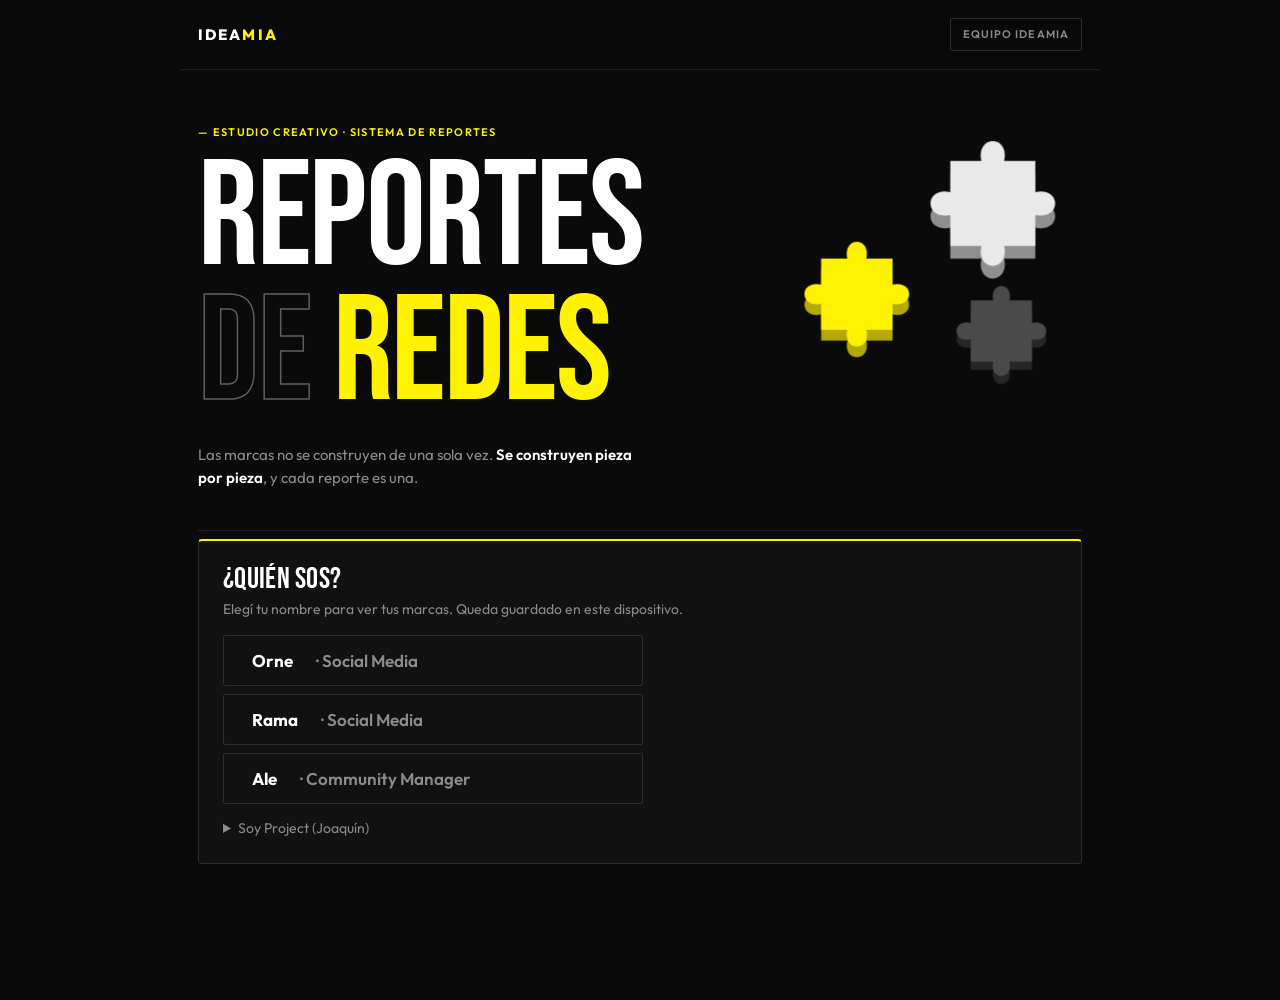
<file: index.html>
<!doctype html>
<html lang="es">
<head>
<meta charset="utf-8">
<meta name="viewport" content="width=device-width,initial-scale=1">
<title>Reporte semanal · Ideamia</title>
<link rel="stylesheet" href="styles.css">
<script src="config.js"></script>
<script src="shared.js?v=20261020"></script>
<script src="forms.js?v=20261106"></script>
<script src="periodico.js?v=20261023"></script>
<script src="analisis.js?v=20261020"></script>
<script src="importar.js"></script>
<script src="fx.js"></script>
<script src="https://ideamiacontacto-lab.github.io/panel-ideamia/ideamia-nav.js?v=1" defer></script>
</head>
<body>
<div class="wrap">
  <header class="site-head"><a class="logo" href="./">Idea<b>mia</b></a><span class="pill" id="who"></span><span class="progress" id="progress"></span></header>
  <section class="hero">
    <div class="puzzle" aria-hidden="true"><svg viewBox="0 0 300 260"><defs><path id="pz" d="M20 20 H42 C40 12 44 6 50 6 C56 6 60 12 58 20 H80 V42 C88 40 94 44 94 50 C94 56 88 60 80 58 V80 H58 C60 88 56 94 50 94 C44 94 40 88 42 80 H20 V58 C12 60 6 56 6 50 C6 44 12 40 20 42 Z"/></defs><g class="p p1" style="--r:-14deg"><g class="pin"><g transform="translate(150 20) scale(1.25)"><use href="#pz" fill="#8F8F8F" transform="translate(0 9)"/><use href="#pz" fill="#E9E9E9"/></g></g></g><g class="p p2" style="--r:18deg"><g class="pin"><g transform="translate(40 110) scale(1.05)"><use href="#pz" fill="#B3A900" transform="translate(0 9)"/><use href="#pz" fill="#FFF200"/></g></g></g><g class="p p3" style="--r:-6deg"><g class="pin"><g transform="translate(175 150) scale(.9)"><use href="#pz" fill="#262626" transform="translate(0 8)"/><use href="#pz" fill="#4A4A4A"/></g></g></g></svg></div>
    <div class="kicker">— Estudio creativo · Sistema de reportes</div>
    <h1 class="wordmark"><span class="thin ln"><span>Reportes</span></span><span class="heavy ln"><span>de <b>redes</b></span></span></h1>
    <p class="lead">Las marcas no se construyen de una sola vez. <strong>Se construyen pieza por pieza</strong>, y cada reporte es una.</p>
  </section>

  <div class="seg" id="nav" style="margin-bottom:18px"><label><input type="radio" name="nav" value="nuevo" checked><span>Nuevo reporte</span></label><label><input type="radio" name="nav" value="historial"><span>Reportes anteriores</span></label><label id="navImportar"><input type="radio" name="nav" value="importar"><span>Subir reporte viejo</span></label></div>

  <div id="login" class="hidden"></div>
  <div id="historial" class="hidden"></div>
  <div id="importar" class="hidden"></div>

  <div id="setup" class="card accent">
    <div style="margin-bottom:14px"><span class="lbl">Tipo de reporte</span><div class="seg" id="tipoSeg"></div></div>
    <div class="grid g3">
      <label class="f"><span class="l">Marca</span><select id="marca"></select></label>
      <label class="f hidden" id="durWrap"><span class="l">Alcance del reporte</span><select id="dur"><option value="3">Trimestral · 3 meses</option><option value="6">Semestral · 6 meses</option><option value="7">Fin de año · junio a diciembre (Tritato)</option><option value="12">Anual · 12 meses</option></select></label>
      <label class="f"><span class="l" id="periodoLbl">Semana a reportar</span><select id="periodo"></select></label>
    </div>
    <div class="small muted" id="durInfo"></div>
    <div class="small muted" id="setupInfo"></div>
  </div>

  <div id="errbox" class="errbox hidden"></div>
  <div id="form"></div>
  <div id="doneView" class="hidden"></div>
  <div id="printArea" aria-hidden="true"></div>
</div>

<div class="stickybar" id="bar">
  <div class="in">
    <div class="meter" id="meter"><div class="ring" title="Obligatorios completos"><svg viewBox="0 0 36 36"><circle class="bgc" cx="18" cy="18" r="15.9155"/><circle class="fgc" id="ringFg" cx="18" cy="18" r="15.9155"/></svg><b id="ringPct">0%</b></div><div class="st" id="status">Borrador guardado en este dispositivo automáticamente</div></div>
    <button class="btn" id="send">Enviar reporte</button>
  </div>
</div>

<script>
(function(){
  const C = window.IDEAMIA_CONFIG, U = window.IDX, FORMS = window.FORMS;
  const $ = s => document.querySelector(s);
  const params = new URLSearchParams(location.search);
  // quién sos: lo guardado acá o, si entraste por el Panel diario, la misma persona (sesión compartida; "project" siempre pide clave)
  let storedUser=null; try{ storedUser = localStorage.getItem("ideamia-user"); if(!storedUser){ const s=localStorage.getItem("ideamia:persona"); if(s && s!=="project") storedUser=s; } }catch(e){}
  const respParam = (params.get("resp")||storedUser||"").toLowerCase();
  let resp = null, isProject = false;

  // Última selección (tipo, marca, período): al actualizar la página se vuelve al mismo reporte y aparece su borrador.
  let ui={}; try{ ui=JSON.parse(localStorage.getItem("ideamia-ui")||"{}")||{}; }catch(e){ ui={}; }
  let tipo = params.get("tipo") || ui.tipo || "sm";
  let marca = params.get("marca") || ui.marca || null, periodo = params.get("periodo") || ui.periodo || null, vals = {}, reports = [], idx = {};
  let reportsLoaded=false, editMode=false, sending=false, uploading=0, draftFail=false;
  let importando = !!ui.importando; // revisando un reporte viejo subido desde archivo
  const TIPO_L = {sm:"Social Media · semanal", cm:"Community Manager · semanal", mensual:"Mensual", periodico:"Trimestral · Semestral · Anual"};
  let tiposDisponibles = ["sm","cm","mensual","periodico"];
  let dur = Number(params.get("dur") || (periodo&&periodo.includes("+") ? periodo.split("+")[1] : ui.dur) || 3);
  function saveUI(){ try{ localStorage.setItem("ideamia-ui", JSON.stringify({tipo, marca, periodo, dur, importando})); }catch(e){} }
  // No cerrar la pestaña en medio de un envío o de una subida
  window.addEventListener("beforeunload", e=>{ if(sending || uploading>0){ e.preventDefault(); e.returnValue=""; } });
  const P = window.PERIODICO;

  // ---------- setup ----------
  const urlResp = (params.get("resp")||"").toLowerCase();
  // Por URL solo se acepta un responsable real (?resp=orne). "project" únicamente con clave (queda guardado en el dispositivo).
  let currentUser = (urlResp && urlResp!=="project" && C.RESPONSABLES[urlResp]) ? urlResp : (storedUser||"");
  function initRoles(){
    isProject = currentUser==="project";
    resp = (!isProject && C.RESPONSABLES[currentUser]) ? currentUser : null;
    if(resp){ try{ localStorage.setItem("ideamia-user",resp); }catch(e){} }
    if(resp && U.isCM(resp)) tipo="cm";
    tiposDisponibles = (resp && U.isCM(resp)) ? ["cm"] : resp ? ["sm","mensual","periodico"] : ["sm","cm","mensual","periodico"];
    $("#navImportar")?.classList.toggle("hidden", !!(resp && U.isCM(resp))); // los reportes viejos son mensuales o periódicos: solo Social Media y Project
    if(!tiposDisponibles.includes(tipo)) tipo = tiposDisponibles[0];
    $("#who").innerHTML = (isProject ? "Project · Joaquín" : resp ? `${esc(C.RESPONSABLES[resp].nombre)} · ${esc(C.RESPONSABLES[resp].rol)}` : "Equipo Ideamia") + ((isProject||resp) ? ` <a href="#" id="logout" style="margin-left:8px;color:var(--muted);text-decoration:none" title="Cambiar de usuario">✕</a>` : "");
    document.body.classList.toggle("compact", isProject || !!resp); // portada chica para quien ya entró: el formulario queda a mano
    if($("#logout")) $("#logout").addEventListener("click",e=>{ e.preventDefault(); try{ localStorage.removeItem("ideamia-user"); }catch(x){} location.href = location.pathname; });
  }
  const identified = () => isProject || !!resp;
  function renderLogin(){
    const box=$("#login"); box.classList.remove("hidden");
    ["setup","form","bar","historial","errbox","doneView"].forEach(id=>$("#"+id).classList.add("hidden")); $("#nav").classList.add("hidden");
    const people = Object.entries(C.RESPONSABLES).map(([slug,r])=>`<button class="btn ghost" data-login="${slug}" style="justify-content:flex-start;text-transform:none;letter-spacing:0;font-size:17px"><b>${esc(r.nombre)}</b>&nbsp;<span class="muted">· ${esc(r.rol)}</span></button>`).join("");
    box.innerHTML = `<div class="card accent"><h2 style="margin-bottom:6px">¿Quién sos?</h2><div class="muted small" style="margin-bottom:14px">Elegí tu nombre para ver tus marcas. Queda guardado en este dispositivo.</div>
      <div style="display:grid;gap:8px;max-width:420px">${people}
        <details style="margin-top:6px"><summary class="muted small" style="cursor:pointer">Soy Project (Joaquín)</summary><div style="display:flex;gap:8px;margin-top:8px"><input type="password" id="projPw" placeholder="Clave" style="max-width:220px"><button class="btn sm" id="projGo">Entrar</button></div></details>
      </div></div>`;
    box.querySelectorAll("[data-login]").forEach(b=>b.addEventListener("click",()=>setUser(b.dataset.login)));
    $("#projGo").addEventListener("click",()=>{ if($("#projPw").value===C.PANEL_PASSWORD) setUser("project"); else { $("#projPw").classList.add("invalid"); toast("Clave incorrecta","bad"); } });
    $("#projPw").addEventListener("keydown",e=>{ if(e.key==="Enter") $("#projGo").click(); });
  }
  function setUser(u){ currentUser=u; try{ localStorage.setItem("ideamia-user",u); if(u!=="project") localStorage.setItem("ideamia:persona",u); }catch(e){} $("#login").classList.add("hidden"); $("#nav").classList.remove("hidden"); initRoles(); marca=null; periodo=null; showView("nuevo"); }
  function marcasDisponibles(){
    if(isProject) return C.MARCAS;
    if(resp && U.isCM(resp)) return C.MARCAS.filter(m=>U.cmDe(m)===resp);
    if(resp) return C.MARCAS.filter(m=>m.sm===resp);
    return C.MARCAS;
  }
  function responsableDe(){
    const m = C.MARCAS.find(x=>x.slug===marca); if(!m) return "";
    if(tipo==="cm") return C.RESPONSABLES[U.cmDe(m)]?.nombre || "CM";
    return C.RESPONSABLES[m.sm]?.nombre||m.sm;
  }
  const existing = () => idx[`${tipo}|${marca}|${periodo}`];
  function renderSetup(){
    $("#tipoSeg").innerHTML = tiposDisponibles.map(t=>`<label><input type="radio" name="tipo" value="${t}" ${t===tipo?"checked":""}><span>${TIPO_L[t]}</span></label>`).join("");
    const ms = marcasDisponibles();
    if(!marca || !ms.find(m=>m.slug===marca)) marca = ms[0].slug;
    const isMes = tipo==="mensual", isPer = tipo==="periodico";
    $("#periodoLbl").textContent = isPer ? "Mes de inicio del período" : isMes ? "Mes a reportar" : "Semana a reportar";
    $("#durWrap").classList.toggle("hidden", !isPer);
    let opts;
    if(isPer){
      $("#dur").value = String(dur);
      const closed = P.closedPeriods(dur, new Date(), importando, (P.TRIM_INICIO || {})[marca] || 0);   // Tritato: trimestres corridos
      const custom = periodo && periodo.includes("+") && !closed.find(c=>c.id===periodo) && periodo.split("+")[1]===String(dur) ? periodo : null;
      if(!periodo || !periodo.includes("+") || periodo.split("+")[1]!==String(dur)) periodo = closed.length ? closed[0].id : `${P.startMonths()[dur-1].id}+${dur}`;
      opts = closed.map(c=>({id:c.id,label:c.label}));
      if(!opts.length) opts.push({id:periodo,label:P.parsePeriod(periodo).label});
      if(custom) opts.push({id:custom,label:P.parsePeriod(custom).label+"  ·  otro período"});
      opts.push({id:"__otro__",label:"Otro período (elegir mes de inicio)…"});
      $("#periodoLbl").textContent = "Período a reportar";
      const pp = P.parsePeriod(periodo);
      $("#durInfo").textContent = `Período: ${pp.label} · ${pp.meses.filter(m=>idx[`mensual|${marca}|${m}`]).length} de ${pp.n} mensuales cargados${pp.meses.some(m=>idx[`mensual|${marca}|${m}`])?"":" · el mes a mes se completa a mano"}`;
    } else {
      opts = isMes ? U.recentMonths() : U.recentWeeks();
      // reporte viejo importado: el mes puede ser anterior al arranque del sistema
      if(importando && isMes && periodo && /^\d{4}-\d{2}$/.test(periodo) && !opts.find(o=>o.id===periodo)) opts.push(U.monthFromId(periodo));
      if(!periodo || !opts.find(o=>o.id===periodo)) periodo = opts[0].id;
    }
    const selVal = periodo;
    $("#marca").innerHTML = ms.map(m=>{ const done = !!idx[`${tipo}|${m.slug}|${periodo}`]; return `<option value="${m.slug}" ${m.slug===marca?"selected":""}>${m.nombre}${done?"  ✓ entregado":""}</option>`; }).join("");
    $("#periodo").innerHTML = opts.map((o,i)=>`<option value="${o.id}" ${o.id===selVal?"selected":""}>${(isMes||isPer)?o.label:U.weekLabelYear(o)}${(!isPer&&i===0)?(isMes?"  ·  mes pasado":"  ·  semana pasada"):""}</option>`).join("");
    $("#setupInfo").innerHTML = `Carga: ${esc(responsableDe())} · ${esc(FORMS[tipo].titulo)}${reportsLoaded?"":` · <span style="color:var(--warn)">leyendo la planilla…</span>`}${borradoresHTML()}`;
    $("#setupInfo").querySelectorAll("[data-draft]").forEach(a=>a.addEventListener("click",e=>{ e.preventDefault(); const [t,m,p]=a.dataset.draft.split("|"); tipo=t; marca=m; periodo=p; if(p.includes("+")) dur=Number(p.split("+")[1]); editMode=false; switchForm(); window.scrollTo({top:0,behavior:"smooth"}); }));
  }
  // Borradores guardados en este dispositivo que todavía no se enviaron (para no perder trabajo al cambiar de marca o actualizar)
  function borradoresHTML(){
    const ms = marcasDisponibles(), out=[];
    try{
      for(let i=0;i<localStorage.length;i++){
        const k=localStorage.key(i); if(!k||!k.startsWith("ideamia-draft|")) continue;
        const [,t,m,p]=k.split("|"); if(!t||!m||!p) continue;
        if(t===tipo && m===marca && p===periodo) continue;
        if(!tiposDisponibles.includes(t) || !ms.some(x=>x.slug===m)) continue;
        let d={}; try{ d=JSON.parse(localStorage.getItem(k)||"{}")||{}; }catch(e){ continue; }
        const llenos = Object.keys(d).filter(x=>!x.startsWith("_") && !/^(mm_|okr_\d+_obj|meta_\d+_obj|est_)/.test(x) && d[x]!=="" && d[x]!=null).length;
        if(llenos<2) continue;
        if(reportsLoaded && idx[`${t}|${m}|${p}`] && !d._edit_de && !d._import){ try{ localStorage.removeItem(k); }catch(e){} i--; continue; } // ya se entregó: se limpia
        const mk=C.MARCAS.find(x=>x.slug===m); const per = t==="periodico" ? P.parsePeriod(p).label : t==="mensual" ? U.monthFromId(p).label : U.weekFromId(p).label;
        out.push(`<a href="#" data-draft="${esc(t)}|${esc(m)}|${esc(p)}" style="color:var(--accent)">${esc(mk?mk.nombre:m)} · ${esc(TIPO_L[t]||t)} · ${esc(per)}${d._edit_de?" (corrección)":""}</a>`);
      }
      // borradores que están en la nube pero no en este dispositivo (empezados en otra compu o celular)
      for(const x of nubeLst){
        const k=x.clave; if(localStorage.getItem(k)!=null) continue;
        const [,t,m,p]=k.split("|"); if(!t||!m||!p || (t===tipo && m===marca && p===periodo)) continue;
        if(!tiposDisponibles.includes(t) || !ms.some(y=>y.slug===m)) continue;
        if(reportsLoaded && idx[`${t}|${m}|${p}`] && x.actualizado < U.ts(idx[`${t}|${m}|${p}`].enviado_en)+60000) continue;
        const mk=C.MARCAS.find(y=>y.slug===m); let per=p; try{ per = t==="periodico" ? P.parsePeriod(p).label : t==="mensual" ? U.monthFromId(p).label : U.weekFromId(p).label; }catch(e){}
        out.push(`<a href="#" data-draft="${esc(t)}|${esc(m)}|${esc(p)}" style="color:var(--accent)">☁ ${esc(mk?mk.nombre:m)} · ${esc(TIPO_L[t]||t)} · ${esc(per)}</a>`);
      }
    }catch(e){}
    return out.length ? `<div style="margin-top:8px">📝 Borradores sin enviar: ${out.join(" · ")}</div>` : "";
  }
  $("#tipoSeg").addEventListener("change", e=>{ tipo = e.target.value; editMode=false; importando=false; switchForm(); });
  $("#marca").addEventListener("change", e=>{ marca = e.target.value; editMode=false; importando=false; switchForm(); });
  $("#periodo").addEventListener("change", e=>{
    if(tipo==="periodico" && e.target.value==="__otro__"){
      const months = P.startMonths(); const pick = prompt("Mes de inicio del período (formato AAAA-MM, ej. 2026-08):", months[dur-1].id);
      if(pick && /^\d{4}-\d{2}$/.test(pick)) periodo = `${pick}+${dur}`; 
    } else periodo = e.target.value;
    llevarImportado(); editMode=false; switchForm(); });
  $("#dur").addEventListener("change", e=>{ dur = Number(e.target.value); periodo = `${periodo.split("+")[0]}+${dur}`; llevarImportado(); editMode=false; switchForm(); });
  // si se corrige el período de un reporte importado, lo leído viaja al período nuevo
  let _keyPrevia=null;
  function llevarImportado(){ if(!importando || !vals._import || !_keyPrevia) return; const k=draftKey(); if(k===_keyPrevia) return; try{ localStorage.setItem(k, JSON.stringify(vals)); localStorage.removeItem(_keyPrevia); }catch(e){} }
  $("#nav").addEventListener("change", e=>{ showView(e.target.value); });
  const vistaActual = () => document.querySelector("input[name=nav]:checked")?.value || "nuevo";
  function showView(v){
    const hist = v==="historial", imp = v==="importar", otra = hist || imp;
    ["setup","form","errbox","doneView"].forEach(id=>{ if(otra) $("#"+id).classList.add("hidden"); });
    $("#bar").classList.toggle("hidden", otra);
    $("#historial").classList.toggle("hidden", !hist);
    $("#importar").classList.toggle("hidden", !imp);
    if(hist) renderHistorial(); else if(imp) renderImportar(); else switchForm();
  }

  // ---------- subir reporte viejo ----------
  // Mensuales, trimestrales, semestrales o anuales hechos antes del sistema: se lee el archivo, la IA lo pasa al formato
  // del sistema y se abre el formulario ya completo para revisar y guardar.
  function renderImportar(){
    const box=$("#importar"); const ms=marcasDisponibles();
    const hoy=new Date(); const mesPasado = U.lastCompleteMonth().id;
    box.innerHTML = `<div class="card accent">
      <div class="kicker">— Para que todo quede en un solo lugar</div>
      <h2 style="margin:8px 0 10px">Subir un reporte viejo</h2>
      <p class="muted" style="margin:0 0 18px;max-width:640px">Mensuales, trimestrales, semestrales o anuales hechos antes del sistema. Subí el Word, PowerPoint, PDF o capturas: la IA los pasa al formato del sistema, lo revisás y queda en el historial, con su PDF y su presentación.</p>
      <div class="grid g3">
        <label class="f"><span class="l">Marca</span><select id="impMarca">${ms.map(m=>`<option value="${m.slug}" ${m.slug===marca?"selected":""}>${esc(m.nombre)}</option>`).join("")}</select></label>
        <label class="f"><span class="l">Tipo</span><select id="impTipo"><option value="mensual">Mensual</option><option value="3" selected>Trimestral</option><option value="6">Semestral</option><option value="12">Anual</option></select></label>
        <label class="f"><span class="l" id="impMesLbl">Mes de inicio</span><input type="month" id="impMes" max="${mesPasado}"></label>
      </div>
      <div class="small" id="impPer" style="margin:-4px 0 14px"></div>
      <label class="f"><span class="l">Archivo del reporte</span><input type="file" id="impFile" accept=".docx,.pptx,.pdf,image/*" multiple style="padding:10px"></label>
      <div class="help">Word (.docx), PowerPoint (.pptx), PDF o hasta 8 capturas de las páginas. Si es un .doc o .ppt viejo, guardalo antes como .docx, .pptx o PDF.</div>
      <div style="display:flex;gap:14px;align-items:center;flex-wrap:wrap;margin-top:10px"><button class="btn" id="impGo">Procesar reporte</button><span class="small" id="impSt" style="color:var(--warn)"></span></div>
    </div>`;
    const actualizar = () => {
      const t=$("#impTipo").value, m=$("#impMes").value; const mens = t==="mensual";
      $("#impMesLbl").textContent = mens ? "Mes del reporte" : "Mes de inicio del período";
      if(!m){ $("#impPer").textContent=""; return; }
      const per = mens ? m : `${m}+${t}`; const lab = mens ? U.monthFromId(m).label : P.parsePeriod(per).label;
      const fin = mens ? m : P.parsePeriod(per).fin; const futuro = fin >= `${hoy.getFullYear()}-${U.pad(hoy.getMonth()+1)}`;
      const ya = idx[`${mens?"mensual":"periodico"}|${$("#impMarca").value}|${per}`];
      $("#impPer").innerHTML = futuro ? `<span style="color:var(--bad)">Ese período todavía no terminó.</span>` : `Período: <b>${esc(lab)}</b>${ya?` · <span style="color:var(--warn)">ya hay un reporte de ese período: si guardás, queda como versión nueva</span>`:""}`;
    };
    const defMes = t => { const d=new Date(hoy.getFullYear(), hoy.getMonth()-(t==="mensual"?1:Number(t)), 1); return `${d.getFullYear()}-${U.pad(d.getMonth()+1)}`; };
    $("#impMes").value = defMes("3");
    $("#impTipo").addEventListener("change", ()=>{ $("#impMes").value = defMes($("#impTipo").value); actualizar(); });
    $("#impMes").addEventListener("change", actualizar); $("#impMarca").addEventListener("change", actualizar);
    actualizar();
    $("#impGo").addEventListener("click", procesarImportacion);
  }
  async function procesarImportacion(){
    const st = t => { $("#impSt").textContent = t; };
    const t=$("#impTipo").value, mes=$("#impMes").value, mk=$("#impMarca").value, files=$("#impFile").files;
    if(!mes){ st("Elegí el mes."); return; }
    if(!files || !files.length){ st("Elegí el archivo del reporte."); return; }
    const tipoD = t==="mensual" ? "mensual" : "periodico", per = t==="mensual" ? mes : `${mes}+${t}`;
    const finPer = t==="mensual" ? mes : P.parsePeriod(per).fin; const hoy=new Date();
    if(finPer >= `${hoy.getFullYear()}-${U.pad(hoy.getMonth()+1)}`){ st("Ese período todavía no terminó."); return; }
    const marcaNom = (C.MARCAS.find(x=>x.slug===mk)||{}).nombre || mk;
    const perLabel = t==="mensual" ? U.monthFromId(mes).label : P.parsePeriod(per).label;
    const btn=$("#impGo"); btn.disabled=true; uploading++;
    try{
      st("Leyendo el archivo…");
      const lect = await window.IMPORTAR.leerArchivos(files, `${marcaNom} · ${perLabel}`);
      let orig=null;
      if(lect.tipo==="texto" || /pdf$/i.test(files[0].name)){ st("Guardando el archivo original en Drive…"); orig = await window.IMPORTAR.subirOriginal(files[0], {marca:mk, periodo:per}); }
      const datos={}, devol=[], paginas=[];
      if(!C.UPLOAD_URL) devol.push("La lectura automática no está configurada: completá a mano lo principal.");
      else {
        const ctx = { marca:marcaNom, periodo:perLabel, tipoNombre: t==="mensual"?"mensual":P.parsePeriod(per).tipoNombre.toLowerCase(), archivo: files[0].name };
        // Word, PowerPoint o PDF con texto: se pide en 3 partes (números · listas · textos) con todo el texto del reporte.
        // Capturas o PDF escaneado: una pasada por página.
        const pasos = lect.tipo==="texto"
          ? window.IMPORTAR.GRUPOS[tipoD].map((g,i,arr)=>({ img: lect.imagenes[0], grupo:g, etiqueta:`parte ${i+1} de ${arr.length}`, texto: lect.texto }))
          : lect.imagenes.map((img,k,arr)=>({ img, grupo:"", etiqueta: arr.length>1?`página ${k+1} de ${arr.length}`:"", parte: arr.length>1?`${k+1} de ${arr.length}`:"", texto: (lect.textosPagina||[])[k]||"" }));
        for(const [k,p] of pasos.entries()){
          st(`Procesando con IA${p.etiqueta?` · ${p.etiqueta}`:""}… (cada parte tarda entre 20 segundos y un minuto)`);
          try{
            const r = await U.subirFoto(p.img, {marca:mk, periodo:per, campo:"importar", tipo:tipoD, leer:true, timeout:200000,
              prompt: window.IMPORTAR.prompt(tipoD, ctx, p.texto||"", p.parte||"", p.grupo)});
            if(lect.tipo!=="texto" || k===0) paginas.push({id:r.id, url:r.url, nombre:r.nombre});
            if(r.iaFallo){ devol.push("La lectura con IA no está respondiendo ahora: el archivo quedó guardado y podés completar el reporte a mano (o volver a subirlo más tarde)."); break; }
            if(r.datos){ const m=window.IMPORTAR.mapear(tipoD, r.datos); for(const [a,b] of Object.entries(m)) if(!(a in datos)) datos[a]=b; if(r.datos.devolucion) devol.push(String(r.datos.devolucion)); }
          }catch(err){ devol.push(`No se pudo procesar ${p.etiqueta||"el archivo"} con IA (${err.message}).`); }
        }
      }
      const leidos = Object.keys(datos).length;
      // resumen corto de lo que no estaba en el reporte (obligatorios del formulario que quedaron vacíos)
      const faltan=[]; window.walkFields(FORMS[tipoD], datos, f=>{ const r = typeof f.req==="function" ? f.req(datos) : f.req; if(r && f.id && !(f.id in datos) && !(f.showIf && !f.showIf(datos))) faltan.push(f.label.replace(/\s*\(.*\)$/,"")); });
      if(leidos) devol.unshift(`Completé ${leidos} campos con lo que dice el reporte.`);
      if(faltan.length) devol.push(`No estaban en el reporte: ${faltan.slice(0,8).join(", ")}${faltan.length>8?` y ${faltan.length-8} más`:""}. Podés completarlos o dejarlos vacíos.`);
      // se abre el formulario de ese tipo, marca y período, con lo que leyó la IA
      tipo=tipoD; marca=mk; periodo=per; if(tipoD==="periodico") dur=Number(t); editMode=false; importando=true;
      const v = Object.assign({}, datos, { _import:{ archivo: files.length>1 ? `${files.length} capturas` : files[0].name, url: orig?orig.url:"", ia: devol.join(" "), leidos, paginas, en: new Date().toISOString() } });
      try{ localStorage.setItem(draftKey(), JSON.stringify(v)); }catch(e){}
      saveUI();
      const nv=document.querySelector('input[name=nav][value=nuevo]'); if(nv) nv.checked=true;
      showView("nuevo"); window.scrollTo({top:0,behavior:"smooth"});
      toast(leidos ? `La IA completó ${leidos} campos. Revisalos y guardá.` : "No se pudieron leer datos: completá lo principal a mano.", leidos?"ok":"bad");
    }catch(err){ st(err.message || "No se pudo procesar el archivo"); }
    finally{ btn.disabled=false; uploading--; }
  }
  function cancelImport(){
    if(!confirm("¿Descartar este reporte importado? No se guarda nada.")) return;
    const k=draftKey(); try{ localStorage.removeItem(k); }catch(e){} cancelarNube(k); U.nubeBorrar(k);
    importando=false; saveUI(); const nv=document.querySelector('input[name=nav][value=importar]'); if(nv) nv.checked=true; showView("importar");
  }

  // ---------- render ----------
  const esc = s => String(s??"").replace(/[&<>"]/g,c=>({"&":"&amp;","<":"&lt;",">":"&gt;",'"':"&quot;"}[c]));
  const isReq = f => typeof f.req==="function" ? !!f.req(vals) : !!f.req;
  const lbl = f => `<span class="l">${esc(f.label)}${isReq(f)?'<span class="req">*</span>':''}</span>`;

  function renderField(f){
    if(f.type==="row") return `<div class="grid ${f.cls}">${f.fields.map(renderField).join("")}</div>`;
    if(f.type==="sublabel") return `<div class="lbl ${f.showIf&&!f.showIf(vals)?"hidden":""}" style="margin:14px 0 8px;color:var(--accent)">${esc(f.text)}</div>`;
    if(f.type==="repeat") return `<div data-repeat="${f.id}"></div>`;
    if(f.type==="table") return renderTable(f);
    const v = vals[f.id];
    const wrapAttrs = `data-field="${f.id}" ${f.showIf?'data-cond="1"':''}`;
    const help = f.help ? `<div class="help">${esc(f.help)}</div>` : "";
    if(f.type==="confirm"){
      const on = !!v;
      return `<div class="f" ${wrapAttrs} style="margin:14px 0"><div class="seg group"><label><input type="checkbox" name="${f.id}" value="1" ${on?"checked":""}><span style="font-size:17px;padding:12px 18px">${on?"✓ ":""}${esc(f.label)}</span></label></div>${on&&vals[f.id+"_en"]?`<div class="help" style="margin-top:6px">Confirmado el ${esc(new Date(vals[f.id+"_en"]).toLocaleString("es-AR",{day:"2-digit",month:"2-digit",hour:"2-digit",minute:"2-digit"}))}</div>`:""}${help}</div>`;
    }
    if(f.type==="color"){
      const c = v || "#FFF200";
      const sw = ["#FFF200","#FF3B30","#FF7A00","#FFB800","#22C55E","#00B8A9","#2F80ED","#7C3AED","#EC4899","#F5F5F5"];
      return `<div class="f" ${wrapAttrs}>${lbl(f)}<div style="display:flex;gap:10px;align-items:center;flex-wrap:wrap"><input type="color" name="${f.id}" value="${esc(c)}" style="width:56px;height:44px;padding:4px;background:var(--surface2);border:1px solid var(--border2);border-radius:8px"><span class="mono muted" data-colorval>${esc(c)}</span><span style="display:flex;gap:6px;flex-wrap:wrap">${sw.map(x=>`<button type="button" data-swatch="${f.id}" data-color="${x}" title="${x}" style="width:24px;height:24px;border-radius:6px;border:2px solid ${x.toLowerCase()===String(c).toLowerCase()?"var(--text)":"var(--border2)"};background:${x};cursor:pointer"></button>`).join("")}</span></div>${help||'<div class="help">Elegí un color de la paleta o usá el selector para poner el exacto de la marca.</div>'}</div>`;
    }
    if(f.type==="fotos"){
      const arr = Array.isArray(v)?v:[];
      const off = !C.UPLOAD_URL; const full = f.max && arr.length>=f.max;
      return `<div class="f" ${wrapAttrs}><span class="l">${esc(f.label)}</span>
        <div class="fotos ${f.cover?"cover":""}">${arr.map((p,k)=>`<div class="foto"><a href="${esc(p.url)}" target="_blank" rel="noopener"><img src="${esc(p.url)}" alt="${esc(p.nombre||"captura")}" loading="lazy"></a><button type="button" class="x" data-foto-del="${f.id}" data-k="${k}" title="Quitar">✕</button></div>`).join("")}
          ${full?"":`<label class="foto add ${off?"off":""}" title="${off?"La subida de capturas todavía no está configurada":"Agregar captura"}"><input type="file" accept="image/*" ${f.max===1?"":"multiple"} data-fotos="${f.id}" data-max="${f.max||6}" ${off?"disabled":""}><span>＋<br><small>${off?"No disponible":f.cover?"Portada":"Captura"}</small></span></label>`}
        </div><div class="help">${off?"La subida de capturas se habilita cuando Joaquín conecte el escenario de Make.":(f.help||"Podés subir varias. Se comprimen solas.")}${!off&&IA_CAMPOS.test(f.id)?" La IA te deja una devolución de cada imagen.":""}</div><div class="small" data-foto-status="${f.id}" style="color:var(--warn)"></div>${iaHTML(arr)}</div>`;
    }
    if(f.type==="okrprev") return `<div class="ref" data-okrprev>${okrPrevHTML()}</div>`;
    if(f.type==="diag"){ return `<div class="diag" data-diag="${f.target}" data-i="${f.i||""}"></div>`; }
    if(f.type==="list") return renderList(f);
    if(f.type==="logo"){
      return `<div class="f" ${wrapAttrs}><span class="l">${esc(f.label)}</span><div style="display:flex;gap:12px;align-items:center;flex-wrap:wrap">${v?`<img src="${esc(v)}" alt="logo" style="height:56px;max-width:180px;object-fit:contain;background:#fff;border-radius:6px;padding:4px">`:'<span class="muted small">Sin logo</span>'}<input type="file" accept="image/*" data-logo="${f.id}" style="width:auto;padding:8px">${v?`<button type="button" class="btn sm ghost" data-logo-clear="${f.id}">Quitar</button>`:""}</div>${help}</div>`;
    }
    if(f.type==="text"||f.type==="number"){
      return `<label class="f" ${wrapAttrs}>${lbl(f)}<input type="text" ${f.type==="number"?'inputmode="decimal" autocomplete="off" data-num="1"':''} name="${f.id}" value="${esc(v)}" placeholder="${esc(f.ph||"")}">${help}</label>`;
    }
    if(f.type==="url"){
      const ok = !v || /^https?:\/\/\S+$/i.test(String(v).trim());
      return `<label class="f" ${wrapAttrs}>${lbl(f)}<div style="display:flex;gap:8px;align-items:center"><input type="url" inputmode="url" autocomplete="off" spellcheck="false" class="${ok?"":"invalid"}" name="${f.id}" value="${esc(v)}" placeholder="${esc(f.ph||"https://…")}">${v&&ok?`<a class="btn sm ghost" href="${esc(String(v).trim())}" target="_blank" rel="noopener" title="Abrir" style="white-space:nowrap">Ver ↗</a>`:""}</div>${ok?help:'<div class="help" style="color:var(--bad)">Pegá el enlace completo, empieza con https://</div>'}</label>`;
    }
    if(f.type==="textarea"){
      return `<label class="f" ${wrapAttrs}>${lbl(f)}<textarea name="${f.id}" ${f.max?`maxlength="${f.max}"`:""}>${esc(v)}</textarea>${help}</label>`;
    }
    if(f.type==="seg"){
      return `<div class="f" ${wrapAttrs} style="margin-bottom:14px">${lbl(f)}<div class="seg group">${f.opts.map(o=>`<label><input type="radio" name="${f.id}" value="${esc(o)}" ${v===o?"checked":""}><span>${esc(o)}</span></label>`).join("")}</div>${help}</div>`;
    }
    if(f.type==="check"){
      const arr = Array.isArray(v)?v:[];
      return `<div class="f" ${wrapAttrs} style="margin-bottom:14px">${lbl(f)}<div class="seg group">${f.opts.map(o=>`<label><input type="checkbox" name="${f.id}" value="${esc(o)}" ${arr.includes(o)?"checked":""}><span>${esc(o)}</span></label>`).join("")}</div>${help}</div>`;
    }
    return "";
  }
  // Devoluciones de la IA de las capturas de un campo
  function iaHTML(arr){
    const it = (Array.isArray(arr)?arr:[]).map((p,k)=>p&&p.ia?{k,ia:p.ia}:null).filter(Boolean);
    if(!it.length) return "";
    return `<div class="diag" style="margin-top:10px"><div class="diag-head"><span>Devolución de la IA</span></div>${it.map(x=>`<div class="small" style="margin:6px 0;white-space:pre-line">${it.length>1||arr.length>1?`<b>Captura ${x.k+1}:</b> `:""}${esc(x.ia)}</div>`).join("")}<div class="help" style="margin-top:6px">Es un punto de partida: tu análisis es el que vale.</div></div>`;
  }
  // Chequeo en vivo del tracker de OKR: con qué dato se compara cada objetivo y si se cumple
  function okrPrevHTML(){
    if(tipo!=="periodico" || !periodo) return "";
    const n = P.parsePeriod(periodo).n; const rows=[];
    for(let i=1;i<=6;i++){
      const obj=vals[`okr_${i}_obj`]; if(!obj || !String(obj).trim()) continue;
      const rr=P.okrReal(obj, vals, n, vals[`okr_${i}_real`]); const isPct=/%/.test(obj)||!!rr.pct;
      const mn=U.num(vals[`okr_${i}_min`]), mx=U.num(vals[`okr_${i}_max`]); const st=P.okrEstado(rr.v,mn,mx);
      const fv = v => v==null ? "–" : isPct ? v.toFixed(2).replace(".",",")+" %" : U.fmt(Math.round(v));
      rows.push(`<tr><td>${esc(obj)}</td><td class="muted">${rr.fuente?esc(rr.fuente):'<span style="color:var(--warn)">No lo reconozco: cargá el valor en "Logrado"</span>'}</td><td><b>${fv(rr.v)}</b></td><td>${mn!=null||mx!=null?`${fv(mn)}${mx!=null?" – "+fv(mx):""}`:'<span class="muted">sin meta</span>'}</td><td style="color:${st==="ok"?"var(--ok)":st==="warn"?"var(--warn)":st==="bad"?"var(--bad)":"var(--muted)"}">${st==="ok"?"Cumplido":st==="warn"?"Cerca":st==="bad"?"No cumplido":"–"}</td></tr>`);
    }
    if(!rows.length) return `<div class="small muted">Cuando cargues los objetivos, acá vas a ver con qué dato se compara cada uno y si se cumple (así sale en la presentación).</div>`;
    return `<b>Así sale en la presentación</b><table class="t" style="margin-top:6px"><thead><tr><th>Objetivo</th><th>Se compara con</th><th>Logrado</th><th>Meta</th><th>Estado</th></tr></thead><tbody>${rows.join("")}</tbody></table>`;
  }
  function refreshOkrPrev(){ const el=document.querySelector("[data-okrprev]"); if(el) el.innerHTML=okrPrevHTML(); }
  function renderTable(f){
    let h = `<div class="f" data-field="${f.id}"><span class="l">${esc(f.label)}</span><div style="overflow:auto"><table class="t"><thead><tr><th>#</th>${f.cols.map(c=>`<th>${esc(c.l)}</th>`).join("")}</tr></thead><tbody>`;
    for(let r=1;r<=f.rows;r++){
      h += `<tr><td class="muted">${r}</td>${f.cols.map(c=>{ const id=`${f.id}_${r}_${c.id}`; return `<td style="min-width:${c.w?c.w*70:80}px"><input type="${c.t||"text"}" ${c.t==="number"?'inputmode="numeric" min="0"':''} name="${id}" value="${esc(vals[id])}" style="padding:7px 8px;font-size:14px"></td>`; }).join("")}</tr>`;
    }
    return h + `</tbody></table></div></div>`;
  }
  // Lista de ítems (reemplaza a las tablas): una tarjeta por ítem con cada campo rotulado
  function listCount(f){
    if(f.fixed) return Math.max(1, Number(vals[`${f.id}_n`]||f.rows));
    let n = Number(vals[`${f.id}_n`]||0);
    for(let r=1;r<=f.rows;r++){ if(f.cols.some(c=>vals[`${f.id}_${r}_${c.id}`])) n=Math.max(n,r); }
    return Math.max(1, Math.min(f.rows, n));
  }
  function renderList(f){
    const n = listCount(f);
    let h = `<div class="f" data-field="${f.id}"><span class="l">${esc(f.label)}</span>`;
    for(let r=1;r<=n;r++){
      const title = f.fixed && vals[`${f.id}_${r}_mes`] ? vals[`${f.id}_${r}_mes`] : `${f.item} ${r}`;
      h += `<div class="sub" style="padding:12px 14px"><div style="display:flex;justify-content:space-between;align-items:center;margin-bottom:8px"><h4 style="margin:0">${esc(title)}</h4>${(n>1&&!f.fixed)?`<button type="button" class="btn sm ghost" data-list-del="${f.id}" data-r="${r}">Quitar</button>`:""}</div><div class="grid g3">${f.cols.map(c=>{ const id=`${f.id}_${r}_${c.id}`; if(f.fixed&&c.id==="mes") return ""; const wide=c.w&&c.w>=2; return `<label class="f" style="margin-bottom:8px;${wide?"grid-column:span 2":""}"><span class="l">${esc(c.l)}</span><input type="${c.t==="url"?"url":"text"}" ${c.t==="number"?'inputmode="decimal" data-num="1"':c.t==="url"?'inputmode="url" spellcheck="false" placeholder="https://www.instagram.com/…"':''} name="${id}" value="${esc(vals[id])}"></label>`; }).join("")}</div></div>`;
    }
    if(n<f.rows && !f.fixed) h += `<button type="button" class="btn sm ghost" data-list-add="${f.id}">＋ Agregar ${esc(f.item.toLowerCase())}</button>`;
    return h + `</div>`;
  }
  function renderRepeat(f){
    const box = document.querySelector(`[data-repeat="${f.id}"]`); if(!box) return;
    const cnt = Number(vals[f.countField]||0);
    box.innerHTML = Array.from({length:cnt},(_,k)=>k+1).map(i=>`<div class="sub"><h4>${esc(f.title(i))}</h4>${f.item(i).map(renderField).join("")}</div>`).join("");
  }

  // Vista de solo lectura de cualquier reporte (se usa para el CM dentro del SM y para "ver" un reporte ya enviado)
  // tarjeta de publicación en las vistas de solo lectura: miniatura + enlace directo
  const okUrl = u => /^https?:\/\/\S+$/i.test(String(u||"").trim());
  function coverRO(p, link){ const img=p?`<img src="${esc(p.url)}" loading="lazy" alt="">`:""; return `<div class="postcard">${!p?"":okUrl(link)?`<a href="${esc(String(link).trim())}" target="_blank" rel="noopener" title="Ver en Instagram">${img}</a>`:`<a href="${esc(p.url)}" target="_blank" rel="noopener">${img}</a>`}${okUrl(link)?`<a class="btn sm" href="${esc(String(link).trim())}" target="_blank" rel="noopener">Ver en Instagram ↗</a>`:""}</div>`; }
  function linkRO(v, label){ if(!okUrl(v)) return `<div style="margin:4px 0"><span class="muted">${esc(label)}:</span> <b>${esc(v)}</b></div>`; return `<div style="margin:6px 0"><a class="btn sm ghost" href="${esc(String(v).trim())}" target="_blank" rel="noopener">Ver en Instagram ↗</a></div>`; }
  function cellRO(c, v){ if(v==null||v==="") return ""; if(c.t==="url") return okUrl(v)?`<a href="${esc(String(v).trim())}" target="_blank" rel="noopener">Ver ↗</a>`:esc(v); return esc(v); }
  function renderReadOnly(schema, d){
    d = Object.assign({}, d, { _canal: !!(d.canal_movido) || d._canal });
    let rows = d.importado ? `<div class="ref" style="border-style:solid">📎 Reporte importado de <b>${esc(d.importado_archivo||"un archivo")}</b> (hecho antes del sistema)${d.importado_url?` · <a href="${esc(d.importado_url)}" target="_blank" rel="noopener">ver el original ↗</a>`:""}</div>` : "";
    for(const s of schema.secciones){
      const items=[];
      const walk=f=>{
        if(f.type==="row"){f.fields.forEach(walk);return;}
        if(f.type==="sublabel") return;
        if(f.type==="repeat"){ const n=Number(d[f.countField]||0); for(let i=1;i<=n;i++){ items.push(`<div style="margin:8px 0 2px;color:var(--text);font-weight:600">${esc(f.title(i))}</div>`); f.item(i).forEach(walk); } return; }
        if(f.type==="diag"&&f.target==="pub"){ const dp=d[`pub${f.i}_diag`]; if(dp) items.push(`<div class="diag" style="margin:8px 0"><div class="diag-head"><span>Diagnóstico automático</span></div><div class="small">${esc(dp)}</div></div>`); return; }
        if(f.type==="diag"){ const dg=d[`reel${f.i}_diag`]; if(f.target==="reel"&&dg) items.push(`<div class="diag" style="margin:8px 0"><div class="diag-head"><span>Diagnóstico automático</span></div><div class="small">${esc(dg)}</div></div>`); if(f.target==="semana"&&d.diag_semana) items.push(`<div class="diag" style="margin:8px 0"><div class="diag-head"><span>Lectura automática de la semana</span></div><div class="small">${esc(d.diag_semana)}</div></div>`); return; }
        if(f.type==="table"||f.type==="list"){ const trs=[]; for(let r=1;r<=f.rows;r++){ if(!f.cols.some(c=>d[`${f.id}_${r}_${c.id}`])) continue; trs.push(`<tr><td class="muted">${r}</td>${f.cols.map(c=>`<td>${cellRO(c, d[`${f.id}_${r}_${c.id}`])}</td>`).join("")}</tr>`); } if(trs.length) items.push(`<table class="t" style="margin:6px 0"><tr><th>#</th>${f.cols.map(c=>`<th>${esc(c.l)}</th>`).join("")}</tr>${trs.join("")}</table>`); return; }
        if(!f.id) return; if(f.showIf&&!f.showIf(d)) return;
        const raw=d[f.id]; let v=raw; if(f.type==="confirm") v = v ? "Sí" : ""; if(Array.isArray(v)) v=v.join(" · "); if(v==null||v==="") return;
        if(f.type==="logo"){ items.push(`<div style="margin:4px 0"><span class="muted">${esc(f.label)}:</span> <img src="${esc(v)}" style="height:32px;vertical-align:middle;background:#fff;border-radius:4px;padding:2px"></div>`); return; }
        if(f.type==="url"){ if(/^(reel|pub)\d+_link$/.test(f.id)) return; items.push(linkRO(v, f.label)); return; }
        if(f.type==="text"&&/^(reel|pub)\d+_nombre$/.test(f.id)){ const pre=f.id.replace(/_nombre$/,""); const cv=d[pre+"_portada"]; const lk=d[pre+"_link"]; if(!(Array.isArray(cv)&&cv.length)&&okUrl(lk)) { items.push(`<div style="margin:4px 0"><span class="muted">${esc(f.label)}:</span> <b>${esc(v)}</b></div>`+coverRO(null,lk)); return; } }
        if(f.type==="fotos"&&f.cover){ const arr=Array.isArray(raw)?raw:[]; if(!arr.length) return; items.push(coverRO(arr[0], d[f.id.replace(/_portada$/,"_link")]) + iaHTML(arr)); return; }
        if(f.type==="fotos"){ const arr=Array.isArray(raw)?raw:[]; if(!arr.length) return; items.push(`<div style="margin:6px 0"><div class="muted small">${esc(f.label)}</div><div class="fotos">${arr.map(p=>`<a class="foto" href="${esc(p.url)}" target="_blank" rel="noopener"><img src="${esc(p.url)}" loading="lazy" alt=""></a>`).join("")}</div>${iaHTML(arr)}</div>`); return; }
        if(f.type==="color"){ items.push(`<div style="margin:4px 0"><span class="muted">${esc(f.label)}:</span> <span style="display:inline-block;width:14px;height:14px;border-radius:3px;background:${esc(v)};vertical-align:middle"></span> <b>${esc(v)}</b></div>`); return; }
        if(f.type==="number") v=U.fmt(U.num(v));
        items.push(`<div style="margin:4px 0"><span class="muted">${esc(f.label)}:</span> <b>${esc(v)}</b></div>`);
      };
      s.fields.forEach(walk);
      if(items.length) rows+=`<div style="margin-top:10px"><span style="color:var(--accent)">${s.num}. ${esc(s.titulo)}</span>${items.join("")}</div>`;
    }
    return rows || '<div class="muted" style="margin-top:6px">Sin datos.</div>';
  }

  // Tabla comparativa en vivo: período anterior · este período · variación
  function prevReport(){
    if(tipo==="sm") return idx[`sm|${marca}|${U.prevWeekId(periodo)}`];
    if(tipo==="mensual") return idx[`mensual|${marca}|${U.prevMonthId(periodo)}`];
    if(tipo==="periodico") return idx[`periodico|${marca}|${P.prevPeriodId(periodo)}`];
    return null;
  }
  function compareHTML(sec){
    if(!sec.compare) return "";
    const p = prevReport(); const pd = p ? (p.datos||{}) : null;
    const isMes = tipo!=="sm";
    const prevLbl = p ? p.periodo_label : (tipo==="periodico"?"período anterior":isMes?"mes anterior":"semana anterior");
    const val = (m,d) => { if(!d) return null; if(m.calc) return m.calc(d); const x=d[m.id]; return (x==null||x==="")?null:Number(String(x).replace(/\./g,"").replace(",",".")); };
    const f = (m,v) => v==null||isNaN(v) ? "–" : (m.pct ? v.toFixed(2).replace(".",",")+" %" : U.fmt(v));
    const trs = sec.compare.map(m=>{
      const a=val(m,pd), b=val(m,vals);
      let delta="", cls="";
      if(a!=null && b!=null && !isNaN(a) && !isNaN(b)){
        if(m.pct){ const d=b-a; delta=`${d>0?"+":""}${d.toFixed(2).replace(".",",")} pp`; cls = d===0?"":(d>0)!==!!m.inverse?"up":"down"; }
        else if(a===0){ delta = b===0?"=":"nuevo"; }
        else { const pc=(b-a)/a*100; delta=U.fmtPct(pc); cls = pc===0?"":(pc>0)!==!!m.inverse?"up":"down"; }
      }
      return `<tr><td>${esc(m.k)}</td><td class="muted">${f(m,a)}</td><td><b>${f(m,b)}</b></td><td class="d ${cls}" style="color:${cls==="up"?"var(--ok)":cls==="down"?"var(--bad)":"var(--muted)"}">${delta}</td></tr>`;
    }).join("");
    const note = p ? `Comparado contra el reporte de <b>${esc(prevLbl)}</b>. Se actualiza mientras cargás.` : `Todavía no hay reporte ${tipo==="periodico"?"del período":isMes?"del mes":"de la semana"} anterior para esta marca. Esta comparativa se completa sola a partir del próximo reporte.`;
    return `<div class="ref" data-compare="1"><div style="margin-bottom:6px">${note}</div><table class="t"><thead><tr><th>Métrica</th><th>${esc(prevLbl)}</th><th>${tipo==="periodico"?"Este período":isMes?"Este mes":"Esta semana"}</th><th>Variación</th></tr></thead><tbody>${trs}</tbody></table></div>`;
  }
  function refreshCompare(){
    FORMS[tipo].secciones.forEach(sec=>{ if(!sec.compare) return; const el=document.querySelector(`section[data-sec="${sec.num}"] [data-compare]`); if(el) el.outerHTML = compareHTML(sec); });
  }

  function renderRef(sec){
    if(!sec.ref) return "";
    if(sec.ref==="cm"){
      const p = idx[`cm|${marca}|${periodo}`];
      if(!p) return `<div class="ref">El CM todavía no cargó el reporte de esta semana para esta marca.</div>`;
      const sent=new Date(p.enviado_en);
      return `<div class="ref" style="border-style:solid"><div><b>Reporte del CM · ${esc(p.periodo_label)}</b> <span class="muted">· cargado por ${esc(p.responsable)} el ${isNaN(sent)?"":sent.toLocaleDateString("es-AR",{day:"2-digit",month:"2-digit"})}</span></div>${renderReadOnly(FORMS.cm, p.datos||{})}<div style="display:flex;gap:10px;align-items:center;flex-wrap:wrap;margin-top:12px"><span class="help" style="margin:0">Leelo completo y confirmá abajo para seguir con tu reporte.</span><button type="button" class="btn sm ghost" data-pdf-cm="1">Descargar PDF del CM</button></div></div>`;
    }
    if(sec.ref==="periodo"){
      const ag = P.aggregate(idx, marca, periodo);
      const trs = ag.meses.map(({mid,r})=>{ const d=r?r.datos||{}:null; const mn=U.MESES_C[Number(mid.split("-")[1])-1]; return `<tr><td>${mn}</td><td>${d?U.fmt(U.num(d.m_alc_total)):"<span class='muted'>sin mensual</span>"}</td><td>${d?U.fmt(U.num(d.m_views)):""}</td><td>${d?U.fmt(U.num(d.seg_sumados)-U.num(d.seg_perdidos)):""}</td><td>${d?U.fmt(U.num(d.m_inter)):""}</td><td>${d?U.fmt(U.num(d.m_contactos)):""}</td></tr>`; }).join("");
      return `<div class="ref"><b>Mes a mes</b> (${ag.cargados} de ${ag.meses.length} mensuales cargados; esta tabla va a la presentación)<table class="t" style="margin-top:6px"><tr><th>Mes</th><th>Alcance</th><th>Visualiz.</th><th>Seg. netos</th><th>Interacc.</th><th>Contactos</th></tr>${trs}</table>${ag.alc_suma!=null?`<div class="small" style="margin-top:6px">Suma de alcances mensuales: <b>${U.fmt(ag.alc_suma)}</b>. El alcance del período son cuentas únicas: tomarlo de Meta, no de esta suma.</div>`:""}</div>`;
    }
    if(sec.ref==="mes"){
      const p = idx[`mensual|${marca}|${U.prevMonthId(periodo)}`];
      const weeks = U.weeksInMonth(periodo).map(w=>({w, r: idx[`sm|${marca}|${w.id}`]}));
      let h = "";
      if(weeks.some(x=>x.r)){
        h += `<div class="ref"><b>Semanas del mes cargadas</b> (referencia para el mensual)<table class="t" style="margin-top:6px"><tr><th>Semana</th><th>Alcance</th><th>Seg. netos</th><th>Interacc.</th><th>Reels</th><th>Feed</th></tr>${weeks.map(({w,r})=>`<tr><td>${w.label}</td><td>${r?U.fmt(U.num(r.datos.alcance_total)):"<span class='muted'>sin reporte</span>"}</td><td>${r?U.fmt(U.num(r.datos.seg_sumados)-U.num(r.datos.seg_perdidos)):""}</td><td>${r?U.fmt(U.num(r.datos.interacciones)):""}</td><td>${r?esc(r.datos.reels_n):""}</td><td>${r?esc(r.datos.feed_n):""}</td></tr>`).join("")}</table></div>`;
      }
      if(p){ const d=p.datos||{};
        const li=(k,v)=>v?`<div style="margin:4px 0"><span class="muted">${k}:</span> ${esc(v)}</div>`:"";
        h += `<details class="ref"><summary style="cursor:pointer"><b>Lo que planteaste en ${esc(p.periodo_label)}</b> <span class="muted">· para revisar si se cumplió</span></summary>${li("Escalar",d.plan_escalar)}${li("Ajustar",d.plan_ajustar)}${li("Discontinuar",d.plan_discontinuar)}${li("Testear",d.plan_testear)}${li("Campañas previstas",d.camp_prox)}${li("Aprendizajes",[d.aprend1,d.aprend2,d.aprend3].filter(Boolean).join(" · "))}</details>`;
      }
      return h;
    }
    if(sec.ref==="contenido") return queFuncionoHTML();
    return "";
  }
  // Semanas que cubre el reporte actual (mensual: las del mes; periódico: las de todos sus meses)
  function semanasDelReporte(){
    if(tipo==="mensual") return U.weeksInMonth(periodo).map(w=>w.id);
    if(tipo==="periodico") return P.parsePeriod(periodo).meses.flatMap(m=>U.weeksInMonth(m).map(w=>w.id));
    return [];
  }
  function queFuncionoActual(){ return window.ANALISIS ? window.ANALISIS.queFunciono(reports, marca, semanasDelReporte()) : null; }
  // Tabla automática "Qué funcionó" con lo cargado en los semanales
  function queFuncionoHTML(){
    const q = queFuncionoActual(); if(!q) return "";
    if(!q.n) return `<div class="ref">Cuando haya reportes semanales de este ${tipo==="mensual"?"mes":"período"}, acá aparece solo qué tipo de contenido, día y horario rindieron más.</div>`;
    const f1 = v => v==null ? "–" : (Math.round(v*10)/10).toString().replace(".",",")+" %";
    const tabla = (titulo, rows) => rows.length ? `<div style="margin-top:10px"><b>${titulo}</b><table class="t" style="margin-top:4px"><thead><tr><th></th><th>Piezas</th><th>Alcance / views prom.</th><th>Engagement prom.</th><th>Seguidores generados</th></tr></thead><tbody>${rows.map((r,k)=>`<tr><td>${k===0&&rows.length>1?"🏆 ":""}${esc(r.k)}</td><td>${r.n}</td><td>${U.fmt(Math.round(r.views))}</td><td><b>${f1(r.eng)}</b></td><td>${r.seg==null?"–":U.fmt(r.seg)}</td></tr>`).join("")}</tbody></table></div>` : "";
    const falta = q.n - q.conPilar;
    return `<div class="ref"><b>Qué funcionó</b> <span class="muted">· calculado solo con ${q.n} pieza${q.n>1?"s":""} de los semanales, ordenado por engagement</span>
      ${tabla("Por tipo de contenido", q.pilar)}${tabla("Por formato", q.formato)}${tabla("Por día", q.dia)}${tabla("Por franja horaria", q.franja)}
      ${falta?`<div class="help" style="margin-top:8px">${falta} pieza${falta>1?"s":""} sin tipo de contenido cargado (reportes anteriores al cambio): no entran en la primera tabla.</div>`:""}
      <div class="help" style="margin-top:6px">Usalo para el ranking, los aprendizajes y el plan: escalar lo que rinde, discontinuar lo que no.</div></div>`;
  }
  function renderForm(){
    const S = FORMS[tipo];
    $("#form").innerHTML = S.secciones.map(sec=>`<section class="section card" data-sec="${sec.num}">
      <div class="section-head"><span class="num">${String(sec.num).padStart(2,"0")}</span><h2>${esc(sec.titulo)}</h2>${sec.hint?`<span class="hint">${esc(sec.hint)}</span>`:""}</div>
      ${renderRef(sec)}
      ${compareHTML(sec)}
      ${sec.fields.map(renderField).join("")}
    </section>`).join("");
    S.secciones.forEach(sec=>sec.fields.forEach(f=>{ if(f.type==="repeat") renderRepeat(f); }));
    if(editMode){ const box=document.createElement("section"); box.className="section card"; box.style.borderColor="var(--warn)"; box.dataset.sec="0"; box.innerHTML=`<div class="section-head"><span class="num" style="color:var(--warn)">✎</span><h2>Corrección de un reporte ya enviado</h2><span class="hint"><button type="button" class="btn sm ghost" id="cancelEdit">Descartar corrección</button></span></div><div class="help" style="margin-bottom:10px">Tus cambios se guardan solos en este dispositivo: si se corta o actualizás la página, la corrección sigue acá. El reporte original no cambia hasta que tocás "Enviar corrección".</div><label class="f" data-field="edicion_motivo"><span class="l">¿Qué corregís y por qué?<span class="req">*</span></span><textarea name="edicion_motivo">${esc(vals.edicion_motivo||"")}</textarea><div class="help">Queda registrado junto con la versión anterior. Solo lo ve Project.</div></label>`; $("#form").prepend(box); box.querySelector("#cancelEdit").addEventListener("click",cancelEdit); }
    if(importando && vals._import){ const im=vals._import; const box=document.createElement("section"); box.className="section card"; box.style.borderTop="2px solid var(--accent)"; box.dataset.sec="0";
      box.innerHTML=`<div class="section-head"><span class="num" style="color:var(--accent);opacity:1;transform:none">↑</span><h2 style="opacity:1;transform:none">Reporte importado</h2><span class="hint"><button type="button" class="btn sm ghost" id="cancelImp">Descartar</button></span></div>
        <p style="margin:0 0 8px">Leído de <b>${esc(im.archivo||"archivo")}</b>${im.url?` · <a href="${esc(im.url)}" target="_blank" rel="noopener">ver el original ↗</a>`:""}. ${im.leidos?`La IA completó <b>${im.leidos} campos</b>.`:""} Revisá, corregí lo que haga falta y tocá <b>Guardar en el historial</b>. No hace falta completar todo: un reporte viejo no tiene por qué tener todos los datos.</p>
        ${im.ia?`<div class="diag" style="margin:8px 0 0"><div class="diag-head"><span>Lo que dice la IA</span></div><div class="small">${esc(im.ia)}</div></div>`:""}`;
      $("#form").prepend(box); box.querySelector("#cancelImp").addEventListener("click", cancelImport); }
    $("#send").textContent = importando ? "Guardar en el historial" : editMode ? "Enviar corrección" : "Enviar reporte";
    applyVisibility();
    refreshDiag();
    updateMissing();
  }
  // ---------- diagnóstico automático ----------
  function diagHTML(res, titulo){
    if(!res || !res.items || !res.items.length) return "";
    const col = l => l==="ok"?"var(--ok)":l==="warn"?"var(--warn)":l==="bad"?"var(--bad)":"var(--info)";
    const score = res.score!=null ? `<span class="pill ${res.score>=75?"ok":res.score>=45?"warn":"bad"}">${res.score>=75?"Bueno":res.score>=45?"Medio":"Flojo"}</span>` : "";
    return `<div class="diag-head"><span>${esc(titulo)}</span>${score}</div>${res.veredicto?`<div class="diag-v">${esc(res.veredicto)}</div>`:""}<ul class="diag-list">${res.items.map(x=>`<li><i style="background:${col(x.lvl)}"></i><b>${esc(x.k)}</b><span>${esc(x.txt)}</span></li>`).join("")}</ul>`;
  }
  function computeDiag(target, i){
    if(target==="reel"){ const base = window.ANALISIS.baselineReels(reports, marca, periodo); return window.ANALISIS.diagReel(vals, i, base); }
    if(target==="pub"){ const base = window.ANALISIS.baselinePubs(reports, marca, periodo); return window.ANALISIS.diagPub(vals, i, base); }
    if(target==="semana"){ const p = idx[`sm|${marca}|${U.prevWeekId(periodo)}`]?.datos || null; return { items: window.ANALISIS.diagSemana(vals, p) }; }
    return null;
  }
  function refreshDiag(){
    if(!window.ANALISIS) return;
    document.querySelectorAll("[data-diag]").forEach(el=>{
      const t=el.dataset.diag, i=Number(el.dataset.i||0);
      const res = computeDiag(t,i);
      const html = diagHTML(res, t==="reel"?"Diagnóstico automático del reel":t==="pub"?"Diagnóstico automático de la publicación":"Lectura automática de la semana");
      el.innerHTML = html; el.classList.toggle("hidden", !html);
    });
  }
  // ---------- contador de obligatorios ----------
  function missingList(){
    const errs=[]; let total = editMode ? 1 : 0;
    if(importando){ errs.total = 0; return errs; }
    if(editMode && !(vals.edicion_motivo||"").trim()) errs.push({id:"edicion_motivo", msg:"¿Qué corregís y por qué?"});
    window.walkFields(FORMS[tipo], vals, (f,ctx)=>{
      if(f.type==="table"||f.type==="list"||f.type==="fotos") return;
      if(f.showIf && !f.showIf(vals)) return; if(!isReq(f)) return; total++;
      const v = vals[f.id]; if(v==null||v===""||(Array.isArray(v)&&!v.length)||(f.type==="number"&&U.num(v)==null)||(f.type==="url"&&!/^https?:\/\/\S+$/i.test(String(v).trim()))) errs.push({id:f.id, msg:(ctx.repeat?`${ctx.repeat.title(ctx.i)} · `:"")+f.label});
      else if(f.minLen && String(v).trim().length<f.minLen) errs.push({id:f.id, msg:(ctx.repeat?`${ctx.repeat.title(ctx.i)} · `:"")+f.label+` (mínimo ${f.minLen} caracteres)`});
    });
    errs.total = total;
    return errs;
  }
  // Anillo de progreso: porcentaje de obligatorios completos; al 100 % el botón Enviar se ilumina
  function updateRing(m){
    const fg=document.getElementById("ringFg"), pc=document.getElementById("ringPct"), me=document.getElementById("meter"); if(!fg||!pc) return;
    const tot=m.total||0, p = tot ? Math.round((tot-m.length)/tot*100) : 100;
    fg.style.strokeDashoffset = String(100-p); pc.textContent = p+"%";
    me.classList.toggle("full", p===100); $("#send").classList.toggle("ready", p===100 && !sending);
  }
  function updateMissing(){
    const st=$("#status"); if(!st) return;
    if(tipo==="sm" && (document.getElementById("cmGate")||document.getElementById("dupGate"))) return;
    const m = missingList(); updateRing(m);
    const loc = draftFail ? `<span style="color:var(--bad)">no se guarda en este dispositivo</span>` : "guardado en este dispositivo";
    const nube = !U.nubeOn() ? "" : nubeEstado.startsWith("ok:") ? ` · <span style="color:var(--ok)">☁ copia en la nube ${nubeEstado.slice(3)}</span>` : nubeEstado==="error" ? ` · <span style="color:var(--warn)">☁ sin conexión con la nube, reintentando</span>` : (nubeEstado==="pend"||nubeEstado==="subiendo") ? " · ☁ guardando en la nube…" : "";
    const bor = loc + nube;
    if(!m.length){ st.innerHTML = `<span style="color:var(--ok)">✓ Todos los obligatorios completos.</span> <span class="muted">${bor}</span>`; }
    else { st.innerHTML = `<a href="#" data-first-missing style="color:var(--warn);text-decoration:none">Faltan ${m.length} obligatorio${m.length>1?"s":""} →</a> <span class="muted">${bor}</span>`; st.querySelector("[data-first-missing]").addEventListener("click",e=>{ e.preventDefault(); const w=document.querySelector(`[data-field="${m[0].id}"]`); w?.scrollIntoView({behavior:"smooth",block:"center"}); w?.querySelector("input,textarea")?.focus(); }); }
  }

  // ---------- bloqueos ----------
  // 1) SM sin reporte de CM → nada. 2) SM sin confirmar lectura del CM → solo hasta el bloque 2. 3) Reporte ya enviado → ver / editar.
  function applyGate(){
    ["cmGate","dupGate"].forEach(id=>document.getElementById(id)?.remove());
    const secs = Array.from($("#form").querySelectorAll("section"));
    secs.forEach(s=>s.classList.remove("hidden")); $("#bar").classList.toggle("hidden", vistaActual()!=="nuevo"); // la barra de enviar solo en "Nuevo reporte"
    const m = C.MARCAS.find(x=>x.slug===marca);

    const ex = existing();
    if(ex && !editMode && !importando){
      secs.forEach(s=>s.classList.add("hidden")); $("#bar").classList.add("hidden");
      const sent=new Date(ex.enviado_en);
      const box=document.createElement("div"); box.id="dupGate"; box.className="card accent";
      box.innerHTML=`<h2 style="margin-bottom:8px">Este reporte ya está cargado</h2>
        <p style="margin:0 0 12px">${esc(FORMS[tipo].titulo)} de <b>${esc(ex.marca)}</b> · <b>${esc(ex.periodo_label)}</b>, enviado por ${esc(ex.responsable)} el ${isNaN(sent)?"":sent.toLocaleString("es-AR",{day:"2-digit",month:"2-digit",hour:"2-digit",minute:"2-digit"})}. ¿Querés verlo o editarlo?</p>
        <div style="display:flex;gap:10px;flex-wrap:wrap"><button class="btn sm ghost" id="verEx">Ver el reporte</button><button class="btn sm" id="editEx">Editar y reenviar</button></div>
        <div id="verBox" class="hidden" style="margin-top:14px"></div>`;
      $("#form").prepend(box);
      $("#verEx").addEventListener("click",()=>{ const b=$("#verBox"); b.classList.toggle("hidden"); if(!b.innerHTML) b.innerHTML = renderReadOnly(FORMS[tipo], ex.datos||{}); });
      $("#editEx").addEventListener("click",()=>startEdit(ex));
      return;
    }
    if(tipo!=="sm") return;
    if(reportsLoaded && !idx[`cm|${marca}|${periodo}`]){
      secs.forEach(s=>s.classList.add("hidden")); $("#bar").classList.add("hidden");
      const per=U.weekFromId(periodo);
      const box=document.createElement("div"); box.id="cmGate"; box.className="card accent";
      box.innerHTML=`<h2 style="margin-bottom:8px">Falta el reporte del CM</h2>
        <p style="margin:0 0 12px">El reporte de Social Media de <b>${esc(m.nombre)}</b> para la semana <b>${esc(per.label)}</b> se completa después de leer el reporte del CM de esa misma semana, y el CM todavía no lo cargó. Pedile que lo suba y volvé a entrar; el borrador de lo que ya escribiste queda guardado.</p>
        <div style="display:flex;gap:10px;flex-wrap:wrap"><button class="btn sm" id="recheck">Volver a comprobar</button><span class="small muted" style="align-self:center">Podés cambiar de marca arriba si otra ya tiene el reporte del CM.</span></div>`;
      $("#form").prepend(box);
      $("#recheck").addEventListener("click",async()=>{ $("#recheck").disabled=true; $("#recheck").textContent="Comprobando…"; try{ reports=await U.loadReports(); idx=U.indexReports(reports); }catch(e){} switchForm(); });
      return;
    }
    // lectura del CM confirmada?
    const gateField = FORMS.sm.secciones.flatMap(s=>s.fields).find(f=>f.gate);
    if(gateField && !vals[gateField.id]){
      const gateSec = FORMS.sm.secciones.find(s=>s.fields.includes(gateField)).num;
      secs.forEach(s=>{ if(Number(s.dataset.sec)>gateSec) s.classList.add("hidden"); });
      $("#bar").classList.add("hidden");
      // ocultamos también los demás campos del bloque 2 hasta confirmar
      const sec2=$(`section[data-sec="${gateSec}"]`); sec2?.querySelectorAll("[data-field]").forEach(el=>{ if(el.dataset.field!==gateField.id) el.classList.add("hidden"); });
    }
  }
  // Empezar (o retomar) la corrección de un reporte ya enviado. Si en este dispositivo ya había una corrección a medio hacer, se retoma esa.
  function startEdit(ex){
    let d=null; try{ d=JSON.parse(localStorage.getItem(draftKey())||"null"); }catch(e){}
    if(d && d._edit_de){ vals=d; }
    else { vals = Object.assign({}, ex.datos||{}); delete vals.edicion_motivo; vals._edit_de = ex.enviado_en; }
    editMode=true; vals._canal = !!(C.MARCAS.find(x=>x.slug===marca)||{}).canal;
    _defsCache=null; saveDraft(); renderForm(); applyGate(); window.scrollTo({top:0,behavior:"smooth"});
  }
  function cancelEdit(){
    if(!confirm("¿Descartar la corrección? El reporte enviado queda como estaba.")) return;
    const k=draftKey(); try{ localStorage.removeItem(k); }catch(e){} cancelarNube(k); U.nubeBorrar(k);
    editMode=false; switchForm();
  }
  function fieldDefs(){ const defs={}; window.walkFields(FORMS[tipo], vals, f=>{ if(f.id) defs[f.id]=f; }); return defs; }
  function applyVisibility(){
    document.querySelectorAll("[data-field][data-cond]").forEach(el=>{
      const f = findDef(el.dataset.field); if(!f) return;
      el.classList.toggle("hidden", !(!f.showIf || !!f.showIf(vals)));
    });
  }
  let _defsCache=null;
  function findDef(id){ if(!_defsCache) _defsCache = fieldDefs(); return _defsCache[id]; }

  // ---------- state ----------
  const draftKey = () => `ideamia-draft|${tipo}|${marca}|${periodo}`;
  function saveDraft(){
    vals._ts = Date.now();
    try{ localStorage.setItem(draftKey(), JSON.stringify(vals)); draftFail=false; }
    catch(e){ if(!draftFail && !U.nubeOn()) toast("Este navegador no está guardando el borrador (modo incógnito o memoria llena). No actualices la página hasta enviar.","bad"); draftFail=true; }
    programarNube();
  }
  // ---------- copia en la nube ----------
  // Unos segundos después de dejar de escribir, el borrador se copia a la pestaña "Borradores" de la planilla.
  let nubePend=null, nubeTimer=null, nubeEstado="", nubeLst=[];
  function programarNube(){
    if(!U.nubeOn()) return;
    const key=draftKey();
    if(nubePend && nubePend.key!==key) subirNube(); // había otro reporte pendiente: se sube ya
    nubePend={key, v:vals}; nubeEstado="pend"; clearTimeout(nubeTimer); nubeTimer=setTimeout(subirNube, 4000);
  }
  async function subirNube(){
    clearTimeout(nubeTimer); const p=nubePend; nubePend=null; if(!p) return;
    nubeEstado="subiendo"; if(!sending) updateMissing();
    try{ await U.nubeGuardar(p.key, p.v, currentUser); nubeEstado = nubePend ? "pend" : "ok:"+new Date().toLocaleTimeString("es-AR",{hour:"2-digit",minute:"2-digit"}); }
    catch(e){ nubeEstado="error"; if(!nubePend){ nubePend=p; nubeTimer=setTimeout(subirNube, 20000); } } // reintenta solo
    if(!sending) updateMissing();
  }
  function cancelarNube(key){ if(nubePend && nubePend.key===key){ clearTimeout(nubeTimer); nubePend=null; } }
  // al cerrar o cambiar de pestaña, lo pendiente se manda en el momento
  const flushNube = () => { if(nubePend){ clearTimeout(nubeTimer); U.nubeGuardar(nubePend.key, nubePend.v, currentUser, true); nubePend=null; } };
  window.addEventListener("pagehide", flushNube);
  document.addEventListener("visibilitychange", ()=>{ if(document.visibilityState==="hidden") flushNube(); });
  // Al abrir un reporte: si en la nube hay una versión más nueva (de otro dispositivo o de antes de un corte), se recupera.
  async function revisarNube(){
    if(!U.nubeOn()) return;
    const key=draftKey(), ts0=vals._ts||0;
    let c=null; try{ c=await U.nubeLeer(key); }catch(e){ return; }
    if(!c || !c.vals || draftKey()!==key || (vals._ts||0)!==ts0) return; // cambió de reporte o escribió mientras tanto
    const tsN = Number(c.vals._ts||c.actualizado||0);
    if(reportsLoaded && existing() && !c.vals._edit_de && !c.vals._import){ if(tsN < U.ts(existing().enviado_en)+60000) U.nubeBorrar(key); return; } // ya se envió
    if(tsN <= ts0+1000) return;
    if(vistaActual()!=="nuevo"){ try{ localStorage.setItem(key, JSON.stringify(c.vals)); }catch(e){} return; } // en otra pestaña: se guarda y se muestra al volver
    vals = c.vals; vals._canal = !!(C.MARCAS.find(x=>x.slug===marca)||{}).canal;
    try{ localStorage.setItem(key, JSON.stringify(vals)); }catch(e){}
    editMode = !!(vals._edit_de && existing()); _defsCache=null;
    renderForm(); applyGate();
    // si el borrador es de otra persona, se avisa: escribir encima pisaría su trabajo
    if(c.quien && c.quien!==currentUser) toast(`Ojo: ${C.RESPONSABLES[c.quien]?.nombre||c.quien} tiene este reporte a medio hacer. Si escribís acá, se reemplaza su borrador.`,"bad");
    else toast(`Recuperé el borrador guardado en la nube${c.quien?` (última edición: ${C.RESPONSABLES[c.quien]?.nombre||c.quien})`:""}.`,"ok");
  }
  function loadDraft(){ try{ const s=localStorage.getItem(draftKey()); vals = s?JSON.parse(s):{}; }catch(e){ vals={}; } }

  $("#form").addEventListener("change", e=>{
    const el=e.target;
    if(el.dataset && el.dataset.logo && el.files && el.files[0]){
      const id=el.dataset.logo, file=el.files[0];
      const img=new Image(); const url=URL.createObjectURL(file);
      img.onload=()=>{ const max=200; const sc=Math.min(1, max/Math.max(img.width,img.height)); const c=document.createElement("canvas"); c.width=Math.round(img.width*sc); c.height=Math.round(img.height*sc); c.getContext("2d").drawImage(img,0,0,c.width,c.height); vals[id]=c.toDataURL("image/png"); URL.revokeObjectURL(url); saveDraft(); renderForm(); applyGate(); };
      img.src=url;
    }
  });
  $("#form").addEventListener("click", e=>{
    if(e.target.closest("[data-pdf-cm]")){ const p=idx[`cm|${marca}|${periodo}`]; if(p) pdfReporte(p); return; }
    const b=e.target.closest("[data-logo-clear]"); if(b){ delete vals[b.dataset.logoClear]; saveDraft(); renderForm(); applyGate(); return; }
    const sw=e.target.closest("[data-swatch]"); if(sw){ vals[sw.dataset.swatch]=sw.dataset.color; saveDraft(); renderForm(); applyGate(); return; }
    const add=e.target.closest("[data-list-add]"); if(add){ const id=add.dataset.listAdd; const f=findListDef(id); vals[`${id}_n`]=String(listCount(f)+1); saveDraft(); renderForm(); applyGate(); document.querySelector(`[data-field="${id}"] .sub:last-of-type input`)?.focus(); return; }
    const del=e.target.closest("[data-list-del]"); if(del){ const id=del.dataset.listDel, r=Number(del.dataset.r); const f=findListDef(id); const n=listCount(f);
      for(let k=r;k<n;k++){ f.cols.forEach(c=>{ const nv=vals[`${id}_${k+1}_${c.id}`]; if(nv==null||nv==="") delete vals[`${id}_${k}_${c.id}`]; else vals[`${id}_${k}_${c.id}`]=nv; }); }
      f.cols.forEach(c=>delete vals[`${id}_${n}_${c.id}`]); vals[`${id}_n`]=String(Math.max(1,n-1)); saveDraft(); renderForm(); applyGate(); return; }
    const fd=e.target.closest("[data-foto-del]"); if(fd){ const id=fd.dataset.fotoDel, k=Number(fd.dataset.k); const arr=Array.isArray(vals[id])?vals[id]:[]; arr.splice(k,1); vals[id]=arr; saveDraft(); renderForm(); applyGate(); return; }
  });
  function findListDef(id){ let found=null; const visit=f=>{ if(found) return; if(f.type==="row") f.fields.forEach(visit); else if(f.type==="repeat"){ const n=Number(vals[f.countField]||0); for(let i=1;i<=n;i++) f.item(i).forEach(visit); } else if((f.type==="list"||f.type==="table") && f.id===id) found=f; }; FORMS[tipo].secciones.forEach(s=>s.fields.forEach(visit)); return found; }
  // Lectura automática de capturas: Make (escenario C) puede devolver {datos:{...}} con los números leídos de la imagen.
  // Las claves son genéricas; acá se traducen al campo del formulario según de qué captura se trate. Solo se completan campos vacíos.
  const LECTURA_REEL = { views:"res_views", visualizaciones:"res_views", mg:"res_mg", me_gusta:"res_mg", comentarios:"res_com", compartidos:"res_comp", guardados:"res_guard", duracion:"duracion", tiempo_prom:"tiempo_prom", tiempo_promedio:"tiempo_prom", omisiones:"omisiones", nuevos_seg:"nuevos_seg", seguidores_nuevos:"nuevos_seg", visitas:"visitas", reposts:"reposts", clics:"clics", org_feed:"org_feed", org_historias:"org_historias", org_reels:"org_reels", org_perfil:"org_perfil", org_explorar:"org_explorar", ret_3s:"ret_3s", ret_fin:"ret_fin", picos_mg:"picos_mg", picos:"picos_mg" };
  const LECTURA_PUB = { views:"res_views", visualizaciones:"res_views", alcance:"alcance", mg:"res_mg", me_gusta:"res_mg", guardados:"res_guard", comentarios:"res_com", compartidos:"res_comp", nuevos_seg:"nuevos_seg", seguidores_nuevos:"nuevos_seg", visitas:"visitas" };
  const LECTURA_CUENTA = { alcance_total:"alcance_total", alcance:"alcance_total", alcance_seg:"alcance_seg", alcance_seguidores:"alcance_seg", alcance_noseg:"alcance_noseg", alcance_no_seguidores:"alcance_noseg", espectadores:"alcance_total", alc_pauta:"alc_pauta", visualizaciones:"views", views:"views", views_pauta:"views_pauta", views_seg:"views_seg", views_noseg:"views_noseg", interacciones:"interacciones", seg_sumados:"seg_sumados", seguidores_sumados:"seg_sumados", seg_perdidos:"seg_perdidos", seguidores_perdidos:"seg_perdidos" };
  const LECTURA_MES = { alcance_total:"m_alc_total", alcance:"m_alc_total", alcance_seg:"m_alc_seg", alcance_noseg:"m_alc_noseg", espectadores:"m_alc_total", alc_pauta:"m_alc_pauta", views_pauta:"m_views_pauta", views_seg:"m_views_seg", views_noseg:"m_views_noseg", interacciones:"m_inter", seg_sumados:"seg_sumados", seg_perdidos:"seg_perdidos", visualizaciones:"m_views", views:"m_views", contactos:"m_contactos" };
  const LECTURA_PER = { alcance_total:"p_alc_total", alcance:"p_alc_total", alcance_seg:"p_alc_seg", alcance_noseg:"p_alc_noseg", espectadores:"p_alc_total", alc_pauta:"p_alc_pauta", views_pauta:"p_views_pauta", views_seg:"p_views_seg", views_noseg:"p_views_noseg", interacciones:"p_inter", seg_sumados:"p_seg_sumados", seg_perdidos:"p_seg_perdidos", visualizaciones:"p_views", views:"p_views", contactos:"p_contactos" };
  const LECTURA_AUD = { a_mujeres:"a_mujeres", a_franja:"a_franja", a_c1:"a_c1", a_c1p:"a_c1p", a_c2:"a_c2", a_c2p:"a_c2p", a_c3:"a_c3", a_c3p:"a_c3p", a_pais:"a_pais", a_pais_nombre:"a_pais_nombre" };
  // Capturas que se mandan a la IA (lectura de números + devolución escrita)
  const IA_CAMPOS = /^(reel\d+_fotos|pub\d+_fotos|reel\d+_portada|pub\d+_portada|fotos_resultados|m_fotos|p_fotos|a_fotos)$/;
  function contextoIA(campo){
    const mk = C.MARCAS.find(x=>x.slug===marca); const pre=(/^(reel|pub)\d+/.exec(campo)||[])[0];
    const ctx = { marca: mk ? mk.nombre : marca };
    if(pre){ ctx.nombre = vals[`${pre}_nombre`]||""; const o=[["obj_views","visualizaciones"],["obj_mg","me gusta"],["obj_com","comentarios"],["obj_comp","compartidos"],["obj_guard","guardados"],["obj_rep","reposts"]].filter(([k])=>vals[`${pre}_${k}`]).map(([k,l])=>`${vals[`${pre}_${k}`]} ${l}`); if(o.length) ctx.objetivo=o.join(", "); }
    return ctx;
  }
  function aplicarLectura(campo, datos){
    let pre="", mapa=LECTURA_CUENTA; let m;
    if((m=/^(reel\d+)_/.exec(campo))){ pre=m[1]+"_"; mapa=LECTURA_REEL; }
    else if((m=/^(pub\d+)_/.exec(campo))){ pre=m[1]+"_"; mapa=LECTURA_PUB; }
    else if(campo==="m_fotos") mapa=LECTURA_MES;
    else if(campo==="p_fotos") mapa=LECTURA_PER;
    else if(campo==="a_fotos") mapa=LECTURA_AUD;
    if(/_portada$/.test(campo)) return 0;
    let n=0;
    for(const [k,v] of Object.entries(datos)){ const dest = mapa[String(k).toLowerCase()]; if(!dest) continue; const id=pre+dest; if(!findDef(id)) continue; if(vals[id]!=null && String(vals[id]).trim()!=="") continue; if(v==null||v==="") continue; vals[id]=String(v); n++; }
    if(n) saveDraft();
    return n;
  }
  // subida de capturas
  $("#form").addEventListener("change", async e=>{
    const el=e.target; if(!(el.dataset && el.dataset.fotos && el.files && el.files.length)) return;
    const id=el.dataset.fotos; const max=Number(el.dataset.max||6); const st=document.querySelector(`[data-foto-status="${id}"]`);
    let arr = Array.isArray(vals[id])?vals[id]:[]; if(max===1) arr=[]; const files=Array.from(el.files).slice(0,Math.max(1,max-arr.length)); let k=0;
    const leer = IA_CAMPOS.test(id);
    // la clave del borrador se fija al empezar: si la persona cambia de marca mientras sube, la captura no cae en otro reporte
    const key0 = draftKey();
    uploading++; el.disabled=true;
    try{
      for(const file of files){ k++; if(st) st.textContent = `${leer?"Subiendo y analizando con IA":"Subiendo"} ${k} de ${files.length}… (no cierres la página)`;
        try{
          const r = await U.subirFoto(file,{marca, periodo, campo:id, tipo, leer, prompt: leer ? U.promptIA(id, contextoIA(id)) : ""});
          if(draftKey()!==key0){ toast("La captura se subió, pero cambiaste de reporte: volvé y subila de nuevo.","bad"); continue; }
          const foto = {id:r.id,url:r.url,nombre:r.nombre};
          if(r.datos && typeof r.datos==="object"){
            if(r.datos.devolucion) foto.ia = String(r.datos.devolucion).trim();
            const n=aplicarLectura(id, r.datos);
            if(n) toast(`La IA leyó ${n} dato${n>1?"s":""} de la captura y completó los campos vacíos. Revisalos antes de enviar.`,"ok");
          }
          if(r.iaFallo) toast("La captura se guardó, pero la lectura con IA no está respondiendo ahora: completá los números a mano.","bad");
          arr.push(foto); vals[id]=arr; saveDraft();
        }
        catch(err){ toast("No se pudo subir la captura ("+err.message+"). Probá de nuevo en un momento; lo demás del reporte sigue guardado.","bad"); }
      }
    } finally { uploading--; }
    if(st) st.textContent=""; renderForm(); applyGate();
  });
  $("#form").addEventListener("input", onChange);
  $("#form").addEventListener("change", onChange);
  function onChange(e){
    const el = e.target; if(!el.name) return;
    const def = findDef(el.name);
    if(el.type==="color"){ vals[el.name]=el.value; el.closest("label")?.querySelector("[data-colorval]")?.replaceChildren(document.createTextNode(el.value)); saveDraft(); return; }
    if(def && def.type==="confirm"){
      vals[el.name] = el.checked ? true : "";
      if(el.checked) vals[el.name+"_en"] = new Date().toISOString(); else delete vals[el.name+"_en"];
      saveDraft(); renderForm(); applyGate(); return;
    }
    if(el.type==="checkbox"){
      const arr = Array.from(document.querySelectorAll(`input[name="${el.name}"]:checked`)).map(x=>x.value);
      if(el.checked && /^Ninguna/.test(el.value)) { document.querySelectorAll(`input[name="${el.name}"]`).forEach(x=>{ if(x!==el) x.checked=false; }); vals[el.name]=[el.value]; }
      else { const none = arr.filter(v=>!/^Ninguna/.test(v)); document.querySelectorAll(`input[name="${el.name}"]`).forEach(x=>{ if(/^Ninguna/.test(x.value)) x.checked=false; }); vals[el.name]=none; }
    } else if(el.type==="radio"){ if(el.checked) vals[el.name]=el.value; }
    else vals[el.name]=el.value;
    if(el.name==="reels_n"||el.name==="feed_n") prefillObjetivos();
    el.classList.remove("invalid"); el.closest(".group")?.classList.remove("invalid");
    if(def && def.type==="url"){ const ok=!el.value.trim()||/^https?:\/\/\S+$/i.test(el.value.trim()); el.classList.toggle("invalid",!ok); }
    _defsCache=null;
    FORMS[tipo].secciones.forEach(sec=>sec.fields.forEach(f=>{ if(f.type==="repeat" && (f.countField===el.name || (/_stats_ok$/.test(el.name) && el.name.startsWith(f.id)))) renderRepeat(f); }));
    applyVisibility();
    refreshCompare();
    saveDraft();
    updateMissing();
    if(/^(reel|pub)\d+_|^(alcance_|interacciones|seg_)/.test(el.name)) refreshDiag();
    if(/^(okr_|p_)/.test(el.name)) refreshOkrPrev();
  }

  // Objetivos de reels y publicaciones: se precargan con los del último reporte semanal de la marca (se pueden cambiar)
  function prefillObjetivos(){
    if(tipo!=="sm") return;
    const prev = reports.filter(r=>r.tipo==="sm" && r.marca_slug===marca && r.periodo_id<periodo).sort((a,b)=>b.periodo_id.localeCompare(a.periodo_id))[0];
    if(!prev) return; const d=prev.datos||{};
    const tomar = (pre, n, campos) => { // primer objetivo cargado de ese tipo en la semana anterior
      const out={}; for(const c of campos){ for(let k=1;k<=n;k++){ const v=d[`${pre}${k}_${c}`]; if(v!=null && v!==""){ out[c]=v; break; } } } return out; };
    const oR = tomar("reel", Number(d.reels_n||0), ["obj_views","obj_mg","obj_com","obj_comp","obj_guard","obj_rep"]);
    const oP = tomar("pub", Number(d.feed_n||0), ["obj_views","obj_mg","obj_com","obj_comp","obj_guard"]);
    for(let i=1;i<=Number(vals.reels_n||0);i++) for(const [c,v] of Object.entries(oR)) if(vals[`reel${i}_${c}`]==null||vals[`reel${i}_${c}`]==="") vals[`reel${i}_${c}`]=String(v);
    for(let i=1;i<=Number(vals.feed_n||0);i++) for(const [c,v] of Object.entries(oP)) if(vals[`pub${i}_${c}`]==null||vals[`pub${i}_${c}`]==="") vals[`pub${i}_${c}`]=String(v);
  }
  // "¿Se alcanzó el objetivo?" cuando no lo marcaron: se compara objetivo y resultado de views y me gusta
  function calcAlcanzado(d, pre){
    const n=v=>U.num(v); const pares=[[n(d[`${pre}_res_views`]),n(d[`${pre}_obj_views`])],[n(d[`${pre}_res_mg`]),n(d[`${pre}_obj_mg`])]].filter(([r,o])=>r!=null&&o);
    if(!pares.length) return "";
    const ok=pares.filter(([r,o])=>r>=o).length;
    return ok===pares.length ? "Sí" : ok>0 ? "Parcialmente" : "No";
  }
  function prefillMensual(){
    if(tipo!=="mensual") return;
    const weeks = U.weeksInMonth(periodo);
    const reels=[], pubs=[];
    for(const w of weeks){ const r = idx[`sm|${marca}|${w.id}`]; if(!r) continue; const d=r.datos||{};
      for(let i=1;i<=Number(d.reels_n||0);i++) reels.push({desc:d[`reel${i}_nombre`], fecha:w.label, views:d[`reel${i}_res_views`], mg:d[`reel${i}_res_mg`], guard:d[`reel${i}_res_guard`], comp:d[`reel${i}_res_comp`], com:d[`reel${i}_res_com`], seg:d[`reel${i}_nuevos_seg`], link:d[`reel${i}_link`]});
      for(let i=1;i<=Number(d.feed_n||0);i++) pubs.push({desc:d[`pub${i}_nombre`], fecha:w.label, alc:d[`pub${i}_alcance`]||d[`pub${i}_res_views`], mg:d[`pub${i}_res_mg`], guard:d[`pub${i}_res_guard`], comp:d[`pub${i}_res_comp`], com:d[`pub${i}_res_com`], seg:d[`pub${i}_nuevos_seg`], link:d[`pub${i}_link`]});
    }
    reels.sort((a,b)=>(U.num(b.views)||0)-(U.num(a.views)||0)); pubs.sort((a,b)=>(U.num(b.mg)||0)-(U.num(a.mg)||0));
    const fill=(id,list,rows)=>{ if(Object.keys(vals).some(k=>/_\d+_/.test(k)&&k.startsWith(id+"_")&&vals[k])) return; list.slice(0,rows).forEach((it,k)=>{ Object.entries(it).forEach(([c,v])=>{ if(v!=null&&v!=="") vals[`${id}_${k+1}_${c}`]=v; }); }); };
    fill("rk_reel",reels,5); fill("rk_feed",pubs,4);
  }

  function prefillPeriodico(){
    if(tipo!=="periodico") return;
    const ag = P.aggregate(idx, marca, periodo);
    const setIf=(k,v)=>{ if((vals[k]==null||vals[k]==="") && v!=null && v!=="") vals[k]=String(v); };
    setIf("p_seg_sumados",ag.seg_sumados); setIf("p_seg_perdidos",ag.seg_perdidos); setIf("p_contactos",ag.contactos); setIf("p_inter",ag.inter); setIf("p_views",ag.views);
    setIf("p_seg_inicio",ag.seg_inicio); setIf("p_seg_cierre",ag.seg_cierre); setIf("p_alc_pauta",ag.alc_pauta);
    const fillTable=(id,list,rows,map)=>{ if(Object.keys(vals).some(k=>/^[a-z]+_\d+_/.test(k)&&k.startsWith(id+"_")&&vals[k])) return; list.slice(0,rows).forEach((it,k)=>{ Object.entries(map(it)).forEach(([c,v])=>{ if(v!=null&&v!=="") vals[`${id}_${k+1}_${c}`]=String(v); }); }); };
    fillTable("camp",ag.campanias,4,c=>({nivel:c.nivel,nombre:c.nombre,cumple:c.cumple,pieza:c.pieza,texto:c.texto}));
    fillTable("rk",ag.reels,6,r=>({desc:r.desc,fecha:r.fecha,views:r.views,mg:r.mg,com:r.com,comp:r.comp,guard:r.guard,seg:r.seg,link:r.link}));
    fillTable("fd",ag.feed,3,r=>({desc:r.desc,views:r.alc,mg:r.mg,com:r.com,comp:r.comp,seg:r.seg,link:r.link}));
    const pp = P.parsePeriod(periodo); vals.mm_n = String(pp.n);
    pp.meses.forEach((mid,k)=>{ const r=k+1; vals[`mm_${r}_mes`] = `${U.MESES_C[Number(mid.split("-")[1])-1]} ${mid.split("-")[0]}`; const mr = idx[`mensual|${marca}|${mid}`]; if(mr){ const d=mr.datos||{}; const set=(c,v)=>{ if((vals[`mm_${r}_${c}`]==null||vals[`mm_${r}_${c}`]==="") && v!=null && v!=="") vals[`mm_${r}_${c}`]=String(v); }; set("alc",d.m_alc_total); set("views",d.m_views); set("netos",(U.num(d.seg_sumados)!=null)?U.num(d.seg_sumados)-(U.num(d.seg_perdidos)||0):""); set("inter",d.m_inter); set("cont",d.m_contactos); } });
    fillTable("okr",P.OKR_DEFAULT.map(o=>({obj:o})),6,o=>o);
    fillTable("meta",P.OKR_DEFAULT.slice(0,4).map(o=>({obj:o})),6,o=>o);
    // estética: del último reporte periódico de la marca, o de la pestaña Marcas del Sheet
    const prevs = reports.filter(r=>r.tipo==="periodico" && r.marca_slug===marca).sort((a,b)=>(b.enviado_en||"").localeCompare(a.enviado_en||""));
    const src = prevs[0]?.datos || {};
    const mk = C.MARCAS.find(x=>x.slug===marca) || {};
    setIf("est_color", src.est_color || mk.color); setIf("est_fuente", src.est_fuente || mk.fuente); setIf("est_fondo", src.est_fondo || mk.fondo || "Oscuro");
    setIf("est_logo", src.est_logo || mk.logo); setIf("est_ig", src.est_ig || mk.ig); setIf("est_autor", src.est_autor || responsableDe());
    // logos grandes de reportes anteriores: se achican para que el reporte no supere el límite de una celda de la planilla
    if(/^data:image/.test(vals.est_logo||"") && vals.est_logo.length>16000){ const key0=draftKey(); const img=new Image(); img.onload=()=>{ const sc=Math.min(1,200/Math.max(img.width,img.height)); const c=document.createElement("canvas"); c.width=Math.round(img.width*sc); c.height=Math.round(img.height*sc); c.getContext("2d").drawImage(img,0,0,c.width,c.height); const out=c.toDataURL("image/png"); if(draftKey()===key0 && out.length<vals.est_logo.length){ vals.est_logo=out; saveDraft(); } }; img.src=vals.est_logo; }
    if(!vals.est_color) vals.est_color = "#FFF200";
    if(!vals.est_fuente) vals.est_fuente = P.FUENTES.anton.nombre;
    const nm = P.nextMonths(periodo,4);
    // etiquetas de calendario
    FORMS.periodico.secciones[8].fields.forEach(f=>{ const m=/^cal_m(\d)$/.exec(f.id||""); if(m) f.label = nm[Number(m[1])-1]?.nombre || f.label; });
  }
  function switchForm(){
    _defsCache=null;
    renderSetup(); saveUI();
    if(!editMode) loadDraft();
    // corrección a medio hacer guardada en el dispositivo → se retoma sola
    if(!editMode && vals._edit_de && existing()) editMode=true;
    importando = !!vals._import; if(importando) editMode=false; _keyPrevia = draftKey();
    if(reportsLoaded && !existing() && vals._edit_de){ delete vals._edit_de; delete vals.edicion_motivo; editMode=false; }
    vals._canal = !!(C.MARCAS.find(x=>x.slug===marca)||{}).canal;
    prefillMensual(); prefillPeriodico(); prefillObjetivos();
    renderForm();
    $("#errbox").classList.add("hidden");
    $("#doneView").classList.add("hidden"); $("#form").classList.remove("hidden"); $("#setup").classList.remove("hidden"); $("#bar").classList.remove("hidden");
    applyGate();
    revisarNube();
  }

  // ---------- validación ----------
  const empty = v => v==null || v==="" || (Array.isArray(v)&&!v.length);
  function validate(){
    const errs=[]; document.querySelectorAll(".invalid").forEach(x=>x.classList.remove("invalid"));
    if(importando) return errs; // reporte viejo: se guarda con lo que tenga
    if(editMode && !(vals.edicion_motivo||"").trim()) errs.push({id:"edicion_motivo", msg:"¿Qué corregís y por qué?"});
    window.walkFields(FORMS[tipo], vals, (f,ctx)=>{
      if(f.type==="table"||f.type==="list"||f.type==="fotos") return;
      if(f.showIf && !f.showIf(vals)) return;
      if(!isReq(f)) return;
      const v = vals[f.id];
      if(empty(v) || (f.type==="number" && U.num(v)==null) || (f.type==="url" && !/^https?:\/\/\S+$/i.test(String(v).trim()))){
        const pre = ctx.repeat ? `${ctx.repeat.title(ctx.i)} · ` : "";
        errs.push({id:f.id, msg:`${pre}${f.label}`});
      }
    });
    return errs;
  }
  function markInvalid(errs){
    errs.forEach(e=>{ const wrap=document.querySelector(`[data-field="${e.id}"]`); if(!wrap) return; const inp=wrap.querySelector("input:not([type=radio]):not([type=checkbox]),textarea,select"); if(inp) inp.classList.add("invalid"); wrap.querySelector(".group")?.classList.add("invalid"); });
  }
  function showErrors(errs){
    const box=$("#errbox");
    if(!errs.length){ box.classList.add("hidden"); return; }
    markInvalid(errs);
    box.classList.remove("hidden");
    box.innerHTML = `<b>Faltan ${errs.length} campo${errs.length>1?"s":""} obligatorio${errs.length>1?"s":""}:</b><ul>${errs.map(e=>`<li><a href="#" data-go="${e.id}">${esc(e.msg)}</a></li>`).join("")}</ul>`;
    box.querySelectorAll("[data-go]").forEach(a=>a.addEventListener("click",ev=>{ ev.preventDefault(); const w=document.querySelector(`[data-field="${a.dataset.go}"]`); w?.scrollIntoView({behavior:"smooth",block:"center"}); w?.querySelector("input,textarea")?.focus(); }));
    box.scrollIntoView({behavior:"smooth",block:"start"});
  }

  // ---------- envío ----------
  function buildPayload(){
    const m = C.MARCAS.find(x=>x.slug===marca);
    const per = tipo==="periodico" ? P.parsePeriod(periodo) : tipo==="mensual" ? U.monthFromId(periodo) : U.weekFromId(periodo);
    const d = vals;
    const now = new Date();
    const off = -now.getTimezoneOffset(); const sg = off>=0?"+":"-"; const oh=U.pad(Math.floor(Math.abs(off)/60)), om=U.pad(Math.abs(off)%60);
    const enviado = `${U.iso(now)}T${U.pad(now.getHours())}:${U.pad(now.getMinutes())}:${U.pad(now.getSeconds())}${sg}${oh}:${om}`;
    let resumen="", alcance=null, netos=null, inter=null, reels=null;
    if(tipo==="sm"){ resumen=d.resumen||[d.pub_todo==="No, hubo faltantes"?"Faltantes: "+(d.pub_faltantes||""):(d.pub_todo?"Se publicó todo":""), d.aplicar_cm?"CM: "+d.aplicar_cm:"", d.cambio1?"Cambio: "+d.cambio1:""].filter(Boolean).join(" · ").slice(0,700); alcance=U.num(d.alcance_total); netos=U.num(d.seg_sumados)-U.num(d.seg_perdidos); inter=U.num(d.interacciones); reels=U.num(d.reels_n); }
    else if(tipo==="cm"){ resumen=`Mensajes: ${d.msg_total||0} · Tema: ${d.msg_tema||""}${d.cal_todo==="No, hubo faltantes"?" · HUBO FALTANTES":""}${d.inconv?" · Inconveniente: "+d.inconv:""}`; }
    else if(tipo==="periodico"){ resumen=`${per.tipoNombre}: ${d.s_texto||""}`; alcance=U.num(d.p_alc_total); netos=U.num(d.p_seg_sumados)-U.num(d.p_seg_perdidos); inter=U.num(d.p_inter); }
    else { resumen=d.resumen_mes||""; alcance=U.num(d.m_alc_total); netos=U.num(d.seg_sumados)-U.num(d.seg_perdidos); inter=U.num(d.m_inter); }
    if(editMode) resumen = "(corregido) " + resumen;
    if(importando) resumen = "(importado) " + resumen;
    const datos={}; Object.entries(d).forEach(([k,v])=>{ if(!empty(v) && !k.startsWith("_")) datos[k]=v; });
    if(tipo==="sm"){ for(let i=1;i<=Number(d.reels_n||0);i++) if(!datos[`reel${i}_alcanzado`]){ const a=calcAlcanzado(d,`reel${i}`); if(a) datos[`reel${i}_alcanzado`]=a; } for(let i=1;i<=Number(d.feed_n||0);i++) if(!datos[`pub${i}_alcanzado`]){ const a=calcAlcanzado(d,`pub${i}`); if(a) datos[`pub${i}_alcanzado`]=a; } }
    if(tipo==="sm" && window.ANALISIS){
      const base = window.ANALISIS.baselineReels(reports, marca, periodo);
      for(let i=1;i<=Number(d.reels_n||0);i++){ const r=window.ANALISIS.diagReel(d,i,base); if(r&&r.items&&r.items.length&&r.score!=null) datos[`reel${i}_diag`] = `${r.veredicto} ` + r.items.filter(x=>x.lvl!=="info").map(x=>`${x.k}: ${x.txt}`).join(" · "); }
      const p = idx[`sm|${marca}|${U.prevWeekId(periodo)}`]?.datos || null; const ds = window.ANALISIS.diagSemana(d,p); if(ds.length) datos.diag_semana = ds.map(x=>`${x.k}: ${x.txt}`).join(" · ");
      const bp = window.ANALISIS.baselinePubs(reports, marca, periodo);
      for(let i=1;i<=Number(d.feed_n||0);i++){ const r=window.ANALISIS.diagPub(d,i,bp); if(r&&r.items&&r.items.length&&r.score!=null) datos[`pub${i}_diag`] = `${r.veredicto} ` + r.items.filter(x=>x.lvl!=="info").map(x=>`${x.k}: ${x.txt}`).join(" · "); }
    }
    // reporte viejo subido desde archivo: queda marcado y con el enlace al original
    if(importando && d._import){ datos.importado = true; datos.importado_archivo = d._import.archivo||""; if(d._import.url) datos.importado_url = d._import.url; if(Array.isArray(d._import.paginas) && d._import.paginas.length) datos.importado_paginas = d._import.paginas.slice(0,8); }
    // "Qué funcionó" queda guardado en el mensual y el periódico para la presentación
    if((tipo==="mensual"||tipo==="periodico") && window.ANALISIS){ const q=queFuncionoActual(); if(q && q.n) datos.que_funciono = { n:q.n, pilar:q.pilar.slice(0,5), dia:q.dia.slice(0,3), franja:q.franja.slice(0,3), formato:q.formato.slice(0,4) }; }
    return { enviado_en:enviado, tipo, marca:m.nombre, marca_slug:marca, periodo_id:periodo, periodo_label:per.label, responsable:responsableDe(),
      resumen: resumen.slice(0,900), alcance: alcance??"", seguidores_netos: isNaN(netos)?"":netos??"", interacciones: inter??"", reels_publicados: reels??"", datos_json: JSON.stringify(datos) };
  }
  function toast(msg,cls){ const t=document.createElement("div"); t.className="toast "+(cls||""); t.textContent=msg; document.body.appendChild(t); setTimeout(()=>t.remove(),4000); }

  $("#send").addEventListener("click", async ()=>{
    if(sending) return;
    if(uploading>0){ toast("Esperá a que terminen de subir las capturas y volvé a tocar Enviar.","bad"); return; }
    const errs = validate(); showErrors(errs); if(errs.length) return;
    if(!C.WEBHOOK_URL){ toast("Falta configurar la URL del webhook en config.js","bad"); return; }
    const payload = buildPayload();
    // una celda de Google Sheets admite 50.000 caracteres: si se pasa, Make no puede guardar la fila y el envío "queda colgado"
    if(payload.datos_json.length > 48000){
      const box=$("#errbox"); box.classList.remove("hidden");
      box.innerHTML = `<b>El reporte es demasiado largo para la planilla</b> (${U.fmt(payload.datos_json.length)} de 48.000 caracteres). Acortá los textos más largos${vals.est_logo?" o quitá y volvé a subir el logo":""} y probá de nuevo. Tu borrador está guardado.`;
      box.scrollIntoView({behavior:"smooth"}); return;
    }
    const key0 = draftKey(), lbl = editMode ? "Enviar corrección" : "Enviar reporte";
    const btn=$("#send"); btn.disabled=true; btn.textContent="Enviando…"; sending=true;
    $("#status").textContent = "Enviando… no cierres ni actualices la página.";
    try{
      await U.enviarWebhook(payload, msg=>{ btn.textContent="Comprobando…"; $("#status").textContent=msg; });
      cancelarNube(key0); U.nubeBorrar(key0); nubeLst = nubeLst.filter(x=>x.clave!==key0); importando=false; saveUI();
      try{ localStorage.removeItem(key0); if(tipo==="periodico") localStorage.setItem(`ideamia-pres|${marca}|${periodo}`, JSON.stringify(payload)); }catch(e){}
      sending=false; btn.disabled=false; btn.textContent=lbl;
      showDone(payload);
    }catch(e){
      sending=false; btn.disabled=false; btn.textContent=lbl; updateMissing();
      const box=$("#errbox"); box.classList.remove("hidden");
      box.innerHTML = `<b>No se pudo enviar (${esc(e.message)}).</b> Revisé la planilla y el reporte no llegó, así que no se duplica nada si lo volvés a mandar. <b>No perdiste nada:</b> el borrador sigue guardado en este dispositivo, aunque actualices la página. <div style="margin-top:8px;display:flex;gap:8px;flex-wrap:wrap"><button class="btn sm" id="retrySend">Reintentar ahora</button><button class="btn sm ghost" id="copyBk">Copiar respaldo para Joaquín</button></div>`;
      $("#retrySend").addEventListener("click",()=>$("#send").click());
      $("#copyBk").addEventListener("click",()=>{ navigator.clipboard.writeText(JSON.stringify(payload)).then(()=>toast("Respaldo copiado","ok")); });
      box.scrollIntoView({behavior:"smooth"});
    }
  });
  function showDone(p){
    $("#form").classList.add("hidden"); $("#setup").classList.add("hidden"); $("#bar").classList.add("hidden"); $("#errbox").classList.add("hidden");
    // lo registramos localmente para que la marca figure como entregada sin esperar al Sheet
    reports.push(Object.assign({}, p, {datos: JSON.parse(p.datos_json||"{}")})); idx = U.indexReports(reports);
    editMode=false;
    const dv=$("#doneView"); dv.classList.remove("hidden");
    const ms=marcasDisponibles(); const pend = ms.filter(m=>!idx[`${tipo}|${m.slug}|${periodo}`]);
    const mk = C.MARCAS.find(x=>x.slug===p.marca_slug)||{}; const dd = JSON.parse(p.datos_json||"{}");
    let recordatorios = "";
    if(p.tipo==="sm"){
      const cambios=[dd.cambio1,dd.cambio2,dd.cambio3].filter(Boolean);
      recordatorios = `<div class="card accent" style="text-align:left;margin-top:22px"><h3 style="margin-bottom:10px">Antes de cerrar</h3>
        ${cambios.length?`<div style="margin-bottom:10px"><b>Calendarizá los cambios que anotaste.</b> Anotalos ahora en el calendario de contenido:<ul style="margin:6px 0 0 18px;padding:0">${cambios.map(c=>`<li>${esc(c)}</li>`).join("")}</ul></div>`:""}
        ${dd.aplicar_cm?`<div style="margin-bottom:10px"><b>Lo positivo del CM para aplicar:</b> ${esc(dd.aplicar_cm)}</div>`:""}
        ${mk.canal?`<div><b>Mové el canal social esta semana.</b> ${dd.canal_movido==="No"?"Esta semana no se movió: que la próxima sí.":"Al menos una publicación en el canal de difusión."}</div>`:""}
      </div>`;
    }
    if(p.tipo==="cm" && mk.canal && dd.canal_movido==="No"){ recordatorios = `<div class="card accent" style="text-align:left;margin-top:22px"><h3 style="margin-bottom:6px">Antes de cerrar</h3><div><b>El canal social no se movió esta semana.</b> Coordinalo con la Social Media para que la próxima sí.</div></div>`; }
    dv.innerHTML = `<div class="card done"><div class="big">✓<i></i><i></i><i></i><i></i><i></i></div><h2 style="margin:12px 0 6px">Reporte enviado</h2><div class="muted">${esc(p.marca)} · ${esc(p.periodo_label)} · ${esc(FORMS[p.tipo].titulo)}</div>${recordatorios}
      <div class="small muted" style="margin-top:10px">${pend.length?`Te faltan: ${pend.map(m=>esc(m.nombre)).join(", ")}`:"No te queda ninguna marca pendiente para este período."}</div>
      <div class="small muted" style="margin-top:6px">El reporte puede tardar hasta un minuto en aparecer en "Reportes anteriores" y en el panel.</div>
      <div style="margin-top:22px;display:flex;gap:10px;justify-content:center;flex-wrap:wrap"><button class="btn" id="pdfDone">Descargar PDF</button>${p.tipo==="periodico"?`<a class="btn ghost" href="${presUrl(p)}" target="_blank">Abrir la presentación</a>`:""}<button class="btn ghost" id="another">${pend.length?"Cargar la siguiente marca":"Volver"}</button></div></div>`;
    $("#pdfDone").addEventListener("click",()=>pdfReporte(Object.assign({}, p, {datos: dd})));
    $("#another").addEventListener("click",()=>{ if(pend.length) marca = pend[0].slug; switchForm(); window.scrollTo(0,0); });
  }

  // Diferencias entre versiones de un reporte (solo Project)
  function labelOf(tipo,id){ let found=null; const visit=f=>{ if(found) return; if(f.type==="row") f.fields.forEach(visit); else if(f.type==="repeat"){ for(let i=1;i<=9;i++) f.item(i).forEach(visit); } else if(f.id===id) found=f; }; (FORMS[tipo]||FORMS.sm).secciones.forEach(sc=>sc.fields.forEach(visit)); return found ? found.label : id; }
  function renderCambios(r){
    const chain=[...(r.versiones||[]), r]; let h="";
    for(let i=1;i<chain.length;i++){ const a=chain[i-1].datos||{}, b=chain[i].datos||{}; const keys=[...new Set([...Object.keys(a),...Object.keys(b)])].filter(k=>!k.startsWith("_")&&!/_diag$|^diag_|^edicion_motivo$|_fotos$/.test(k)&&JSON.stringify(a[k])!==JSON.stringify(b[k]));
      const sent=new Date(chain[i].enviado_en);
      h+=`<div class="diag" style="border-color:rgba(255,180,84,.5);background:rgba(255,180,84,.06)"><div class="diag-head" style="color:var(--warn)"><span>Corrección v${i+1} · ${isNaN(sent)?"":sent.toLocaleString("es-AR",{day:"2-digit",month:"2-digit",hour:"2-digit",minute:"2-digit"})} · ${esc(chain[i].responsable)}</span></div>
        <div style="margin-bottom:8px"><b>Motivo:</b> ${esc(b.edicion_motivo||"(sin motivo registrado)")}</div>
        ${keys.length?`<table class="t"><thead><tr><th>Campo</th><th>Antes</th><th>Después</th></tr></thead><tbody>${keys.map(k=>`<tr><td>${esc(labelOf(r.tipo,k))}</td><td class="muted">${esc(Array.isArray(a[k])?a[k].join(" · "):(a[k]??"–"))}</td><td><b>${esc(Array.isArray(b[k])?b[k].join(" · "):(b[k]??"–"))}</b></td></tr>`).join("")}</tbody></table>`:'<div class="small muted">Sin cambios en los campos (solo reenvío).</div>'}</div>`; }
    return h;
  }
  // ---------- PDF ----------
  // Arma una versión limpia (fondo blanco) del reporte y abre el diálogo de impresión: "Guardar como PDF".
  function pdfReporte(r){
    if(!r) return;
    const mk = C.MARCAS.find(x=>x.slug===r.marca_slug)||{};
    const sent = new Date(r.enviado_en); const fecha = isNaN(sent) ? "" : sent.toLocaleString("es-AR",{day:"2-digit",month:"2-digit",year:"numeric",hour:"2-digit",minute:"2-digit"});
    const titulo = (FORMS[r.tipo]||{}).titulo || "Reporte";
    const box = $("#printArea");
    box.innerHTML = `<div class="pr-head"><div class="pr-logo">IDEA<b>MIA</b></div><div class="pr-kicker">— Estudio creativo · Sistema de reportes</div></div>
      <h1 class="pr-title">${esc(titulo)}</h1>
      <div class="pr-meta"><div><span>Marca</span><b>${esc(r.marca||mk.nombre||"")}</b></div><div><span>Período</span><b>${esc(r.periodo_label||"")}</b></div><div><span>Cargó</span><b>${esc(r.responsable||"")}</b></div><div><span>Enviado</span><b>${esc(fecha)}</b></div></div>
      ${r.version>1?`<div class="pr-note">Versión corregida (v${r.version}).</div>`:""}
      <div class="pr-body">${renderReadOnly(FORMS[r.tipo]||FORMS.sm, r.datos||{})}</div>
      <div class="pr-foot">Estudio Ideamia · Las marcas se construyen pieza por pieza.</div>`;
    const t0 = document.title;
    document.title = `${titulo} · ${r.marca||""} · ${String(r.periodo_label||"").replace(/\//g,"-")}`; // nombre sugerido del archivo
    document.body.classList.add("printing");
    const fin = () => { document.body.classList.remove("printing"); document.title = t0; box.innerHTML=""; window.removeEventListener("afterprint", fin); };
    window.addEventListener("afterprint", fin);
    // se espera a que carguen las miniaturas de las capturas antes de imprimir
    const imgs = Array.from(box.querySelectorAll("img")); let listo=false;
    const imprimir = () => { if(listo) return; listo=true; setTimeout(()=>window.print(), 150); };
    Promise.all(imgs.map(im => im.complete ? 0 : new Promise(res=>{ im.onload=im.onerror=res; }))).then(imprimir);
    setTimeout(imprimir, 4000);
  }
  // ---------- historial ----------
  function presUrl(r){ return `presentacion.html?marca=${encodeURIComponent(r.marca_slug)}&periodo=${encodeURIComponent(r.periodo_id)}`; }
  let histMarca = "todas";
  const puedeEditar = r => !!FORMS[r.tipo] && tiposDisponibles.includes(r.tipo) && marcasDisponibles().some(m=>m.slug===r.marca_slug);
  function renderHistorial(){
    const box=$("#historial");
    const ms = marcasDisponibles();
    const list = reports.filter(r=> (histMarca==="todas" ? ms.some(m=>m.slug===r.marca_slug) : r.marca_slug===histMarca) && (!(resp&&U.isCM(resp)) || r.tipo==="cm"))
      .sort((a,b)=>(b.enviado_en||"").localeCompare(a.enviado_en||""));
    const TL = {sm:"Social Media", cm:"CM", mensual:"Mensual", periodico:"Periódico"};
    // agrupar por mes (carpetas), más reciente primero
    const groups = {};
    for(const r of list){ const m=U.mesDe(r); (groups[m] ??= []).push(r); }
    const meses = Object.keys(groups).sort().reverse();
    const fmtD = s => { const d=new Date(s); return isNaN(d)?esc(s):d.toLocaleDateString("es-AR",{day:"2-digit",month:"2-digit",year:"2-digit"}); };
    const rowHtml = (r,i) => `<tr><td><b>${esc(r.marca)}</b></td><td>${r.tipo==="periodico"&&r.periodo_id.includes("+")?P.parsePeriod(r.periodo_id).tipoNombre:(TL[r.tipo]||esc(r.tipo))}</td><td>${esc(r.periodo_label)}</td><td>${esc(r.responsable)}</td><td class="muted">${fmtD(r.enviado_en)}${r.version>1?` <span class="pill warn" style="padding:2px 7px;font-size:11px">corregido · v${r.version}</span>`:""}${r.datos&&r.datos.importado?` <span class="pill" style="padding:2px 7px;font-size:10px">importado</span>`:""}</td><td style="white-space:nowrap"><button class="btn sm ghost" data-hv="${i}">Ver</button> <button class="btn sm ghost" data-hp="${i}" title="Descargar PDF">PDF</button> ${puedeEditar(r)?`<button class="btn sm ghost" data-he="${i}">Editar</button>`:""} ${r.tipo==="periodico"?`<a class="btn sm" href="${presUrl(r)}" target="_blank">Presentación</a>`:""} ${isProject ? `<button class="btn sm ghost" data-del="${i}" title="Eliminar" style="border-color:rgba(255,107,107,.5);color:var(--bad)">Eliminar</button>`:""}</td></tr><tr class="hidden" data-hd="${i}"><td colspan="6" style="background:var(--surface2)"></td></tr>`;
    box.innerHTML = `<div class="card">
      <div style="display:flex;gap:12px;align-items:center;flex-wrap:wrap;margin-bottom:12px"><h2>Reportes anteriores</h2><select id="histMarca" style="width:auto;min-width:180px"><option value="todas">Todas las marcas</option>${ms.map(m=>`<option value="${m.slug}" ${m.slug===histMarca?"selected":""}>${esc(m.nombre)}</option>`).join("")}</select><span class="small muted">${list.length} reportes</span></div>
      ${reportsLoaded ? "" : '<div class="small muted">Cargando…</div>'}
      ${meses.map((m,gi)=>{ const mm=U.monthFromId(m); const rs=groups[m]; return `<details class="sub" open><summary style="cursor:pointer;font-family:var(--f-mono);font-weight:700;font-size:17px;letter-spacing:.04em">📁 ${esc(mm.label)} <span class="muted" style="font-weight:500">· ${rs.length} reporte${rs.length>1?"s":""}</span></summary>
        <table class="t" style="margin-top:8px"><thead><tr><th>Marca</th><th>Tipo</th><th>Período</th><th>Cargó</th><th>Enviado</th><th></th></tr></thead><tbody>${rs.map(r=>rowHtml(r, list.indexOf(r))).join("")}</tbody></table></details>`; }).join("")}
      ${list.length?"":'<div class="muted small" style="margin-top:8px">Todavía no hay reportes cargados.</div>'}</div>`;
    $("#histMarca").addEventListener("change",e=>{ histMarca=e.target.value; renderHistorial(); });
    box.querySelectorAll("[data-hv]").forEach(b=>b.addEventListener("click",()=>{ const i=b.dataset.hv; const tr=box.querySelector(`[data-hd="${i}"]`); tr.classList.toggle("hidden"); const td=tr.firstElementChild; if(!td.innerHTML){ const r=list[i]; let h=renderReadOnly(FORMS[r.tipo]||FORMS.sm, r.datos||{}); if(isProject && r.versiones&&r.versiones.length){ h = renderCambios(r) + h + `<details style="margin-top:12px"><summary class="muted small" style="cursor:pointer">Versiones anteriores completas (${r.versiones.length})</summary>${r.versiones.map(v=>`<div style="margin-top:10px;padding-top:8px;border-top:1px dashed var(--border2)"><div class="small muted">Enviado ${fmtD(v.enviado_en)} por ${esc(v.responsable)}</div>${renderReadOnly(FORMS[v.tipo]||FORMS.sm, v.datos||{})}</div>`).join("")}</details>`; } td.innerHTML=h; } }));
    box.querySelectorAll("[data-hp]").forEach(b=>b.addEventListener("click",()=>pdfReporte(list[b.dataset.hp])));
    box.querySelectorAll("[data-he]").forEach(b=>b.addEventListener("click",()=>{
      const r=list[b.dataset.he];
      tipo=r.tipo; marca=r.marca_slug; periodo=r.periodo_id; if(periodo.includes("+")) dur=Number(periodo.split("+")[1]);
      editMode=false; const nv=document.querySelector('input[name=nav][value=nuevo]'); if(nv) nv.checked=true;
      showView("nuevo"); const ex=existing(); if(ex) startEdit(ex);
    }));
    box.querySelectorAll("[data-del]").forEach(b=>b.addEventListener("click",async()=>{
      const r=list[b.dataset.del];
      if(!confirm(`¿Eliminar el reporte ${TL[r.tipo]||r.tipo} de ${r.marca} (${r.periodo_label})?\n\nDeja de verse en el historial, el panel y las comparativas. La fila queda en la planilla como respaldo.`)) return;
      b.disabled=true; b.textContent="Eliminando…";
      try{ await U.eliminarReporte(r, "Joaquín"); reports = reports.filter(x=>x!==r); idx=U.indexReports(reports); toast("Reporte eliminado","ok"); renderHistorial(); }
      catch(e){ b.disabled=false; b.textContent="Eliminar"; toast("No se pudo eliminar: "+e.message,"bad"); }
    }));
  }

  // ---------- init ----------
  initRoles(); if(identified()){ renderSetup(); loadDraft(); renderForm(); applyGate(); } else { renderLogin(); }
  function cargar(){
    return Promise.allSettled([U.loadCatalog(), U.loadReports()]).then(([cat, rep])=>{
      initRoles();
      if(rep.status==="fulfilled"){ reports=rep.value; idx=U.indexReports(reports); reportsLoaded=true; }
      if(U.nubeOn()) U.nubeLista().then(l=>{ nubeLst=l; if(identified() && !$("#setup").classList.contains("hidden")) renderSetup(); }).catch(()=>{});
      if(!identified()) renderLogin(); else showView(document.querySelector('input[name=nav]:checked')?.value || "nuevo");
      if(rep.status!=="fulfilled" && identified()){
        const box=$("#errbox"); box.classList.remove("hidden");
        box.innerHTML = `<b>No se pudo leer la planilla de reportes</b> (${esc(rep.reason&&rep.reason.message||"sin conexión")}). Podés seguir completando: el borrador se guarda igual. Sin la planilla no se ven los reportes ya entregados ni las comparativas. <div style="margin-top:8px"><button class="btn sm" id="reloadRep">Reintentar</button></div>`;
        $("#reloadRep").addEventListener("click",()=>{ $("#reloadRep").disabled=true; $("#reloadRep").textContent="Leyendo…"; cargar(); });
      }
    });
  }
  cargar();
})();
</script>
</body>
</html>
</file>
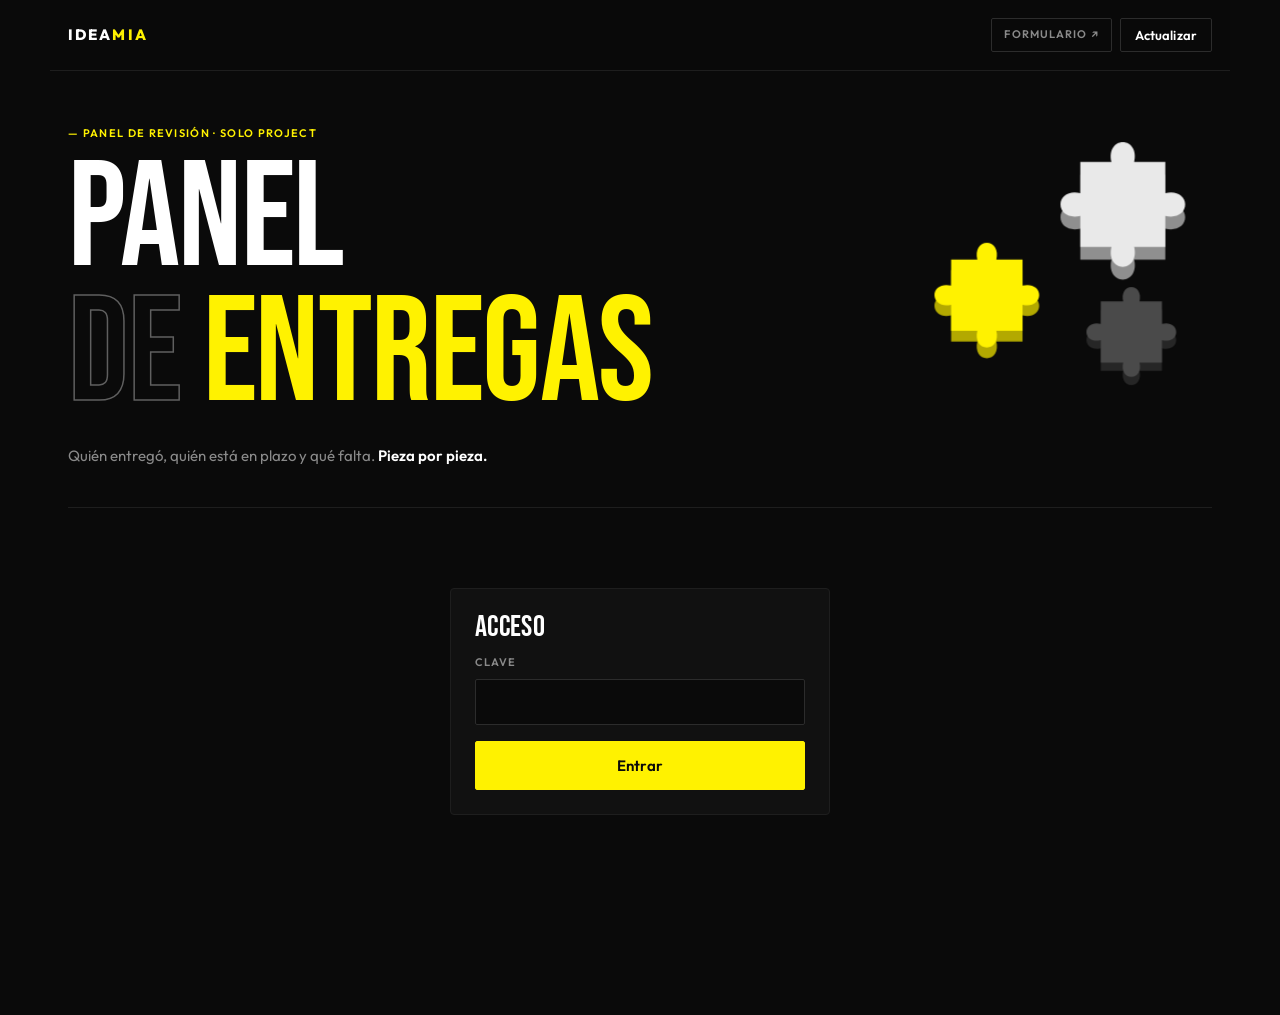
<file: panel.html>
<!doctype html>
<html lang="es">
<head>
<meta charset="utf-8">
<meta name="viewport" content="width=device-width,initial-scale=1">
<title>Panel de reportes · Ideamia</title>
<link rel="stylesheet" href="styles.css">
<script src="config.js"></script>
<script src="shared.js?v=20261020"></script>
<script src="forms.js?v=20261106"></script>
<script src="periodico.js?v=20261020"></script>
<script src="analisis.js?v=20261020"></script>
<script src="fx.js"></script>
<script src="https://ideamiacontacto-lab.github.io/panel-ideamia/ideamia-nav.js?v=1" defer></script>
<style>
  .wrap{max-width:1180px}
  .gate{max-width:380px;margin:80px auto}
  .sum{display:grid;grid-template-columns:repeat(auto-fit,minmax(160px,1fr));gap:12px;margin-bottom:20px}
  .sum .kpi{min-width:0}
  .grid-wrap{overflow:auto;border:1px solid var(--border);border-radius:var(--radius);background:var(--surface)}
  table.st{border-collapse:separate;border-spacing:0;width:100%;min-width:760px;font-family:var(--f-mono)}
  table.st th{position:sticky;top:0;background:var(--surface);z-index:2;font-size:12px;letter-spacing:.1em;text-transform:uppercase;color:var(--muted);padding:12px 10px;border-bottom:1px solid var(--border);text-align:center;font-weight:600}
  table.st th:first-child,table.st td:first-child{text-align:left;position:sticky;left:0;background:var(--surface);z-index:1;min-width:170px}
  table.st td{padding:8px 10px;border-bottom:1px solid var(--border);text-align:center;vertical-align:middle}
  table.st tr:last-child td{border-bottom:0}
  .bn{font-weight:700;font-size:17px;display:block}
  .br{font-size:12px;color:var(--muted);letter-spacing:.06em;text-transform:uppercase}
  .cell{display:inline-flex;flex-direction:column;gap:4px}
  .chip{display:inline-flex;align-items:center;gap:6px;min-width:64px;justify-content:center;padding:6px 8px;border-radius:6px;font-size:13px;font-weight:600;letter-spacing:.04em;border:1px solid var(--border2);color:var(--dim);cursor:default;text-transform:uppercase}
  .chip.ok{background:rgba(92,227,138,.12);border-color:rgba(92,227,138,.45);color:var(--ok);cursor:pointer}
  .chip.late{background:rgba(255,180,84,.12);border-color:rgba(255,180,84,.45);color:var(--warn);cursor:pointer}
  .chip.miss{background:rgba(255,107,107,.12);border-color:rgba(255,107,107,.45);color:var(--bad)}
  .chip.wait{border-style:dashed}
  .chip.na{opacity:.45;border-style:dotted}
  .chip.wait{color:var(--muted);border-color:var(--border2);opacity:.85}
  .chip:hover.ok,.chip:hover.late{filter:brightness(1.15)}
  .legend{display:flex;gap:14px;flex-wrap:wrap;font-family:var(--f-mono);font-size:13px;color:var(--muted);margin:10px 0 0}
  .legend span i{display:inline-block;width:10px;height:10px;border-radius:2px;margin-right:6px;vertical-align:-1px}
  .toolbar{display:flex;gap:10px;align-items:center;flex-wrap:wrap;margin-bottom:16px}
  .toolbar select{width:auto;min-width:200px}
  .modal{position:fixed;inset:0;background:rgba(0,0,0,.7);z-index:80;display:flex;justify-content:flex-end}
  .modal .pane{width:min(860px,100%);height:100%;overflow:auto;background:var(--bg);border-left:1px solid var(--border);padding:24px 22px 60px}
  .pane .close{position:sticky;top:0;float:right;background:var(--surface2);border:1px solid var(--border2);color:var(--text);border-radius:6px;padding:6px 10px;cursor:pointer;font-family:var(--f-mono);font-weight:600;z-index:3}
  .rv{margin:0 0 10px}
  .rv .k{font-family:var(--f-mono);font-size:12px;letter-spacing:.1em;text-transform:uppercase;color:var(--muted)}
  .rv .v{white-space:pre-wrap}
  .rv .v.empty{color:var(--dim)}
  .sec-title{display:flex;gap:10px;align-items:baseline;border-bottom:1px solid var(--border);margin:22px 0 12px;padding-bottom:6px}
  .sec-title .num{font-family:var(--f-display);color:var(--accent);font-size:22px}
  .tag{font-family:var(--f-mono);font-size:12px;letter-spacing:.08em;text-transform:uppercase;padding:2px 8px;border-radius:4px;background:var(--surface2);border:1px solid var(--border2);color:var(--muted)}
  .tag.ok{color:var(--ok)}.tag.bad{color:var(--bad)}.tag.warn{color:var(--warn)}
  .alertas li{margin-bottom:4px}
</style>
</head>
<body>
<div class="wrap">
  <header class="site-head"><a class="logo" href="./">Idea<b>mia</b></a><div style="display:flex;gap:8px;align-items:center"><a class='pill' href='./' target='_blank'>Formulario ↗</a><button class="btn sm ghost" id="reload">Actualizar</button></div><span class="progress" id="progress"></span></header>
  <section class="hero">
    <div class="puzzle" aria-hidden="true"><svg viewBox="0 0 300 260"><defs><path id="pz" d="M20 20 H42 C40 12 44 6 50 6 C56 6 60 12 58 20 H80 V42 C88 40 94 44 94 50 C94 56 88 60 80 58 V80 H58 C60 88 56 94 50 94 C44 94 40 88 42 80 H20 V58 C12 60 6 56 6 50 C6 44 12 40 20 42 Z"/></defs><g class="p p1" style="--r:-14deg"><g class="pin"><g transform="translate(150 20) scale(1.25)"><use href="#pz" fill="#8F8F8F" transform="translate(0 9)"/><use href="#pz" fill="#E9E9E9"/></g></g></g><g class="p p2" style="--r:18deg"><g class="pin"><g transform="translate(40 110) scale(1.05)"><use href="#pz" fill="#B3A900" transform="translate(0 9)"/><use href="#pz" fill="#FFF200"/></g></g></g><g class="p p3" style="--r:-6deg"><g class="pin"><g transform="translate(175 150) scale(.9)"><use href="#pz" fill="#262626" transform="translate(0 8)"/><use href="#pz" fill="#4A4A4A"/></g></g></g></svg></div>
    <div class="kicker">— Panel de revisión · Solo Project</div>
    <h1 class="wordmark"><span class="thin ln"><span>Panel</span></span><span class="heavy ln"><span>de <b>entregas</b></span></span></h1>
    <p class="lead">Quién entregó, quién está en plazo y qué falta. <strong>Pieza por pieza.</strong></p>
  </section>

  <div id="gate" class="card gate hidden">
    <h2 style="margin-bottom:12px">Acceso</h2>
    <label class="f"><span class="l">Clave</span><input type="password" id="pw" autocomplete="current-password"></label>
    <button class="btn" id="enter" style="width:100%">Entrar</button>
  </div>

  <div id="app" class="hidden">
    <div class="toolbar">
      <select id="month"></select>
      <span class="small muted" id="loadinfo"></span>
    </div>
    <div class="sum" id="sum"></div>
    <div id="alertas"></div>
    <div class="grid-wrap"><table class="st" id="grid"></table></div>
    <div class="legend">
      <span><i style="background:var(--ok)"></i>Entregado a tiempo</span>
      <span><i style="background:var(--warn)"></i>Entregado tarde</span>
      <span><i style="background:var(--bad)"></i>Atrasado, sin entregar</span>
      <span><i style="border:1px dashed var(--border2)"></i>Pendiente, todavía en plazo</span>
    </div>
    <div class="small muted" style="margin-top:16px">Vencimiento semanal: <span id="dl"></span>. Mensual: día <span id="dlm"></span> del mes siguiente. Se puede hacer clic en cualquier reporte entregado para ver el detalle y la comparativa.</div>
  </div>
  <div id="err" class="errbox hidden"></div>
</div>
<div id="modal" class="hidden"></div>

<script>
(function(){
  const C=window.IDEAMIA_CONFIG, U=window.IDX, FORMS=window.FORMS;
  const $=s=>document.querySelector(s);
  const esc=s=>String(s??"").replace(/[&<>"]/g,c=>({"&":"&amp;","<":"&lt;",">":"&gt;",'"':"&quot;"}[c]));
  { const DN=["","lunes","martes","miércoles","jueves","viernes","sábado","domingo"]; const dl=C.DEADLINE||{}; const f=(t)=>dl[t]?`${DN[dl[t].dia]||"lunes"} ${dl[t].hora} h`:`lunes ${C.DEADLINE_HOUR} h`; $("#dl").textContent=`CM ${f("cm")} · Social Media ${f("sm")}`; } $("#dlm").textContent=C.MONTHLY_DEADLINE_DAY;

  // ---- acceso ----
  const okPw = () => { try{ return localStorage.getItem("ideamia-panel")===C.PANEL_PASSWORD; }catch(e){ return false; } };
  function gate(){
    if(okPw()){ $("#gate").classList.add("hidden"); $("#app").classList.remove("hidden"); init(); }
    else { $("#gate").classList.remove("hidden"); }
  }
  $("#enter").addEventListener("click",()=>{ if($("#pw").value===C.PANEL_PASSWORD){ try{localStorage.setItem("ideamia-panel",C.PANEL_PASSWORD);}catch(e){} gate(); } else $("#pw").classList.add("invalid"); });
  $("#pw").addEventListener("keydown",e=>{ if(e.key==="Enter") $("#enter").click(); });

  // ---- datos ----
  let reports=[], idx={}, month=null;
  async function init(){
    $("#loadinfo").textContent="Cargando…";
    try{
      await U.loadCatalog();
      reports = await U.loadReports(); idx=U.indexReports(reports);
      $("#err").classList.add("hidden");
      $("#loadinfo").textContent=`${reports.length} reportes · actualizado ${new Date().toLocaleTimeString("es-AR",{hour:"2-digit",minute:"2-digit"})}`;
    }catch(e){
      $("#err").classList.remove("hidden");
      $("#err").innerHTML=`<b>No se pudo leer el Google Sheet.</b> Verificá que el Sheet esté compartido como "Cualquier persona con el enlace puede ver" y que el ID en config.js sea correcto. (${esc(e.message)})`;
      $("#loadinfo").textContent="";
    }
    renderMonths(); render();
  }
  $("#reload").addEventListener("click",init);

  function renderMonths(){
    const today=new Date(); const opts=[];
    const desde = C.MENSUAL_DESDE || "0000-00";
    for(let i=0;i<240;i++){ const d=new Date(today.getFullYear(),today.getMonth()-i,1); const id=`${d.getFullYear()}-${U.pad(d.getMonth()+1)}`; if(id<desde && i>0) break; opts.push(U.monthFromId(id)); }
    if(!month) month=opts[0].id;
    $("#month").innerHTML=opts.map(o=>`<option value="${o.id}" ${o.id===month?"selected":""}>${o.label}</option>`).join("");
  }
  $("#month").addEventListener("change",e=>{ month=e.target.value; render(); });

  // Estado de una celda
  function status(tipo, slug, perId){
    const r = idx[`${tipo}|${slug}|${perId}`];
    const now=new Date();
    const deadline = tipo==="mensual" ? U.monthDeadline(perId) : U.weekDeadline(perId, tipo);
    const periodEnd = tipo==="mensual" ? (()=>{const [y,m]=perId.split("-").map(Number); return new Date(y,m,1);})() : U.addDays(U.parseISO(perId),7);
    if(r && r.datos && r.datos.importado) return { s:"ok", r, deadline }; // reporte viejo subido desde archivo: no cuenta como tarde
    if(r){ const sent=new Date(r.enviado_en); return { s: (isNaN(sent)||sent<=deadline) ? "ok":"late", r, deadline }; }
    const desde = tipo==="mensual" ? C.MENSUAL_DESDE : C.SEMANAL_DESDE;
    if(desde && perId < desde) return { s:"na", deadline };
    if(now < periodEnd) return { s:"na", deadline };
    if(now <= deadline) return { s:"wait", deadline };
    return { s:"miss", deadline };
  }
  const LABEL={ok:"✓",late:"✓ tarde",miss:"falta",wait:"en plazo",na:"·"};

  function render(){
    const weeks=U.weeksInMonth(month);
    const cells=[]; // para resumen
    let h=`<thead><tr><th>Marca</th>${weeks.map(w=>`<th>Semana ${w.label}<br><span style="font-weight:400;letter-spacing:0;text-transform:none">SM · CM</span></th>`).join("")}<th>Mensual</th></tr></thead><tbody>`;
    for(const m of C.MARCAS){
      const resp=C.RESPONSABLES[m.sm]?.nombre||m.sm, respCM=C.RESPONSABLES[U.cmDe(m)]?.nombre||"CM";
      h+=`<tr><td><span class="bn">${esc(m.nombre)}</span><span class="br">SM ${esc(resp)} · CM ${esc(respCM)}</span></td>`;
      for(const w of weeks){
        const a=status("sm",m.slug,w.id), b=status("cm",m.slug,w.id);
        cells.push({tipo:"sm",m,per:w,st:a},{tipo:"cm",m,per:w,st:b});
        h+=`<td><div class="cell"><span class="chip ${a.s}" data-open="sm|${m.slug}|${w.id}" title="Social Media · ${resp}">SM ${LABEL[a.s]}</span><span class="chip ${b.s}" data-open="cm|${m.slug}|${w.id}" title="Community Manager · ${respCM}">CM ${LABEL[b.s]}</span></div></td>`;
      }
      const mm=status("mensual",m.slug,month); cells.push({tipo:"mensual",m,per:U.monthFromId(month),st:mm});
      h+=`<td><span class="chip ${mm.s}" data-open="mensual|${m.slug}|${month}">MES ${LABEL[mm.s]}</span></td></tr>`;
    }
    $("#grid").innerHTML=h+"</tbody>";
    renderPeriodicos();
    $("#grid").querySelectorAll("[data-open]").forEach(el=>{ if(el.classList.contains("ok")||el.classList.contains("late")) el.addEventListener("click",()=>openDetail(el.dataset.open)); });
    renderSummary(cells);
  }

  function renderPeriodicos(){
    let box=document.getElementById("periodicos");
    if(!box){ box=document.createElement("div"); box.id="periodicos"; box.style.marginTop="24px"; $(".grid-wrap").after(box); }
    const list=reports.filter(r=>r.tipo==="periodico").sort((a,b)=>(b.enviado_en||"").localeCompare(a.enviado_en||""));
    if(!list.length){ box.innerHTML=""; return; }
    box.innerHTML=`<div class="card"><h2 style="margin-bottom:10px">Reportes trimestrales, semestrales y anuales</h2><table class="t"><thead><tr><th>Marca</th><th>Período</th><th>Cargó</th><th>Enviado</th><th></th></tr></thead><tbody>${list.map(r=>{ const sent=new Date(r.enviado_en); const key=`periodico|${r.marca_slug}|${r.periodo_id}`; return `<tr><td><b>${esc(r.marca)}</b></td><td>${esc(r.periodo_label)}</td><td>${esc(r.responsable)}</td><td class="muted">${isNaN(sent)?"":sent.toLocaleDateString("es-AR",{day:"2-digit",month:"2-digit",year:"2-digit"})}</td><td style="white-space:nowrap"><span class="chip ok" data-open="${key}">Detalle</span> <a class="btn sm" href="presentacion.html?marca=${encodeURIComponent(r.marca_slug)}&periodo=${encodeURIComponent(r.periodo_id)}" target="_blank">Presentación</a></td></tr>`; }).join("")}</tbody></table></div>`;
    box.querySelectorAll("[data-open]").forEach(el=>el.addEventListener("click",()=>openDetail(el.dataset.open)));
  }
  function renderSummary(cells){
    const miss=cells.filter(c=>c.st.s==="miss"), late=cells.filter(c=>c.st.s==="late"), ok=cells.filter(c=>c.st.s==="ok"), wait=cells.filter(c=>c.st.s==="wait");
    const due=ok.length+late.length+miss.length;
    const byResp={};
    const whoOf = c => c.tipo==="cm" ? (C.RESPONSABLES[U.cmDe(c.m)]?.nombre||"CM") : (C.RESPONSABLES[c.m.sm]?.nombre||c.m.sm);
    for(const c of cells){ const who = whoOf(c); const o=byResp[who]??={ok:0,late:0,miss:0}; if(o[c.st.s]!=null) o[c.st.s]++; }
    $("#sum").innerHTML = [
      {k:"Cumplimiento del mes", v: due? Math.round(ok.length/due*100)+" %":"–", d:`${ok.length} a tiempo de ${due} vencidos`},
      {k:"Sin entregar (vencidos)", v: miss.length, d: miss.length?"Requieren seguimiento":"Todo al día", cls: miss.length?"down":"up"},
      {k:"Entregados tarde", v: late.length, d:"Después del vencimiento"},
      {k:"En plazo, pendientes", v: wait.length, d:"Vencen este lunes"}
    ].map(x=>`<div class="kpi"><div class="k">${x.k}</div><div class="v">${x.v}</div><div class="d ${x.cls||""}">${x.d}</div></div>`).join("")
    + Object.entries(byResp).map(([who,o])=>{ const t=o.ok+o.late+o.miss; return `<div class="kpi"><div class="k">${esc(who)}</div><div class="v">${t?Math.round(o.ok/t*100)+" %":"–"}</div><div class="d">${o.ok} a tiempo · ${o.late} tarde · <span style="color:${o.miss?'var(--bad)':'inherit'}">${o.miss} sin entregar</span></div></div>`; }).join("");
    // alertas
    const al=$("#alertas");
    if(miss.length){
      const g={}; for(const c of miss){ const who=whoOf(c); (g[who]??=[]).push(c); }
      al.innerHTML=`<div class="errbox"><b>Faltan ${miss.length} reportes vencidos</b><ul class="alertas">${Object.entries(g).map(([who,list])=>`<li><b>${esc(who)}</b> (${list.length}): ${list.map(c=>`${esc(c.m.nombre)} ${c.tipo==="mensual"?"mensual":c.tipo.toUpperCase()} ${esc(c.per.label)}`).join(" · ")}</li>`).join("")}</ul></div>`;
    } else al.innerHTML="";
  }

  // ---- detalle ----
  function kpi(k,cur,prev,fmt=U.fmt){
    const p=U.pct(cur,prev); const cls=p==null?"":p>=0?"up":"down";
    return `<div class="kpi"><div class="k">${k}</div><div class="v">${fmt(cur)}</div><div class="d ${cls}">${prev==null?"sin dato anterior":`${U.fmtPct(p)} vs. ${fmt(prev)}`}</div></div>`;
  }
  function openDetail(key){
    const r=idx[key]; if(!r) return;
    const [tipo,slug,per]=key.split("|"); const d=Object.assign({}, r.datos||{}, {_canal: !!(r.datos||{}).canal_movido}); const S=FORMS[tipo];
    const st=status(tipo,slug,per);
    let top="";
    if(tipo==="sm"){
      const p=idx[`sm|${slug}|${U.prevWeekId(per)}`]?.datos;
      const net=x=>x?U.num(x.seg_sumados)-U.num(x.seg_perdidos):null;
      top=`<div class="kpis" style="margin:14px 0 4px">${kpi("Espectadores",U.num(d.alcance_total),p?U.num(p.alcance_total):null)}${kpi("Seguidores netos",net(d),net(p))}${kpi("Interacciones",U.num(d.interacciones),p?U.num(p.interacciones):null)}${kpi("Alcance no seg.",U.num(d.alcance_noseg),p?U.num(p.alcance_noseg):null)}${kpi("Reels",U.num(d.reels_n),p?U.num(p.reels_n):null)}</div><div class="small muted">Comparativa contra la semana ${p?esc(idx[`sm|${slug}|${U.prevWeekId(per)}`].periodo_label):"anterior (sin reporte cargado)"}</div>`;
      // objetivos de reels
      const rl=[]; for(let i=1;i<=Number(d.reels_n||0);i++){ const pv=Array.isArray(d[`reel${i}_portada`])&&d[`reel${i}_portada`][0]; const lk=String(d[`reel${i}_link`]||"").trim(); const okl=/^https?:\/\/\S+$/i.test(lk); rl.push(`<tr><td style="white-space:nowrap">${pv?`<a href="${okl?esc(lk):esc(pv.url)}" target="_blank" rel="noopener"><img src="${esc(pv.url)}" alt="" style="width:36px;height:48px;object-fit:cover;border-radius:5px;vertical-align:middle;margin-right:8px;border:1px solid var(--border2)"></a>`:""}${esc(d[`reel${i}_nombre`])}${okl?` <a href="${esc(lk)}" target="_blank" rel="noopener" title="Ver en Instagram" style="color:var(--accent);text-decoration:none">↗</a>`:""}</td><td>${U.fmt(U.num(d[`reel${i}_res_views`]))} <span class="muted">/ ${U.fmt(U.num(d[`reel${i}_obj_views`]))}</span></td><td>${U.fmt(U.num(d[`reel${i}_res_mg`]))} <span class="muted">/ ${U.fmt(U.num(d[`reel${i}_obj_mg`]))}</span></td><td>${U.fmt(U.num(d[`reel${i}_res_guard`]))}</td><td>${U.fmt(U.num(d[`reel${i}_res_comp`]))}</td><td><span class="tag ${d[`reel${i}_alcanzado`]==="Sí"?"ok":d[`reel${i}_alcanzado`]==="No"?"bad":"warn"}">${esc(d[`reel${i}_alcanzado`]||"–")}</span></td></tr>`); }
      if(rl.length) top+=`<table class="t" style="margin-top:14px"><thead><tr><th>Reel</th><th>Views / obj.</th><th>MG / obj.</th><th>Guard.</th><th>Compart.</th><th>Objetivo</th></tr></thead><tbody>${rl.join("")}</tbody></table>`;
    }
    if(tipo==="mensual"){
      const p=idx[`mensual|${slug}|${U.prevMonthId(per)}`]?.datos;
      const net=x=>x?U.num(x.seg_sumados)-U.num(x.seg_perdidos):null;
      const conv=x=>{ if(!x) return null; const a=U.num(x.m_alc_total), n=net(x); return (a&&n!=null)? n/a*100 : null; };
      const fp=v=>v==null?"–":v.toFixed(2).replace(".",",")+" %";
      top=`<div class="kpis" style="margin:14px 0 4px">${kpi("Espectadores",U.num(d.m_alc_total),p?U.num(p.m_alc_total):null)}${kpi("Seguidores netos",net(d),net(p))}${kpi("Interacciones",U.num(d.m_inter),p?U.num(p.m_inter):null)}${kpi("Contactos nuevos",U.num(d.m_contactos),p?U.num(p.m_contactos):null)}${kpi("Conversión alcance → seg.",conv(d),conv(p),fp)}${kpi("Visualizaciones",U.num(d.m_views),p?U.num(p.m_views):null)}</div><div class="small muted">Comparativa contra ${p?esc(idx[`mensual|${slug}|${U.prevMonthId(per)}`].periodo_label):"el mes anterior (sin reporte cargado)"}</div>`;
    }
    if(tipo==="cm"){
      top=`<div class="kpis" style="margin:14px 0 4px"><div class="kpi"><div class="k">Mensajes</div><div class="v">${U.fmt(U.num(d.msg_total))}</div></div><div class="kpi"><div class="k">Comentarios</div><div class="v">${U.fmt(U.num(d.msg_comentarios))}</div></div><div class="kpi"><div class="k">Calendario</div><div class="v" style="font-size:18px">${esc(d.cal_todo||"–")}</div></div><div class="kpi"><div class="k">Sin responder</div><div class="v" style="font-size:18px">${esc(d.msg_sin_resp||"–")}</div></div></div>`;
    }
    // correcciones (versiones anteriores + motivo + campos cambiados)
    let cambios="";
    if(r.versiones && r.versiones.length){
      const labelOf=(tipo,id)=>{ let found=null; const visit=f=>{ if(found) return; if(f.type==="row") f.fields.forEach(visit); else if(f.type==="repeat"){ for(let i=1;i<=9;i++) f.item(i).forEach(visit); } else if(f.id===id) found=f; }; (FORMS[tipo]||FORMS.sm).secciones.forEach(sc=>sc.fields.forEach(visit)); return found?found.label:id; };
      const chain=[...r.versiones, r];
      for(let i=1;i<chain.length;i++){ const a=chain[i-1].datos||{}, b=chain[i].datos||{}; const keys=[...new Set([...Object.keys(a),...Object.keys(b)])].filter(k=>!k.startsWith("_")&&!/_diag$|^diag_|^edicion_motivo$|_fotos$/.test(k)&&JSON.stringify(a[k])!==JSON.stringify(b[k])); const sent2=new Date(chain[i].enviado_en);
        cambios+=`<div class="rv diag" style="border-color:rgba(255,180,84,.5);background:rgba(255,180,84,.06);margin:10px 0"><div class="diag-head" style="color:var(--warn)"><span>Corrección v${i+1} · ${isNaN(sent2)?"":sent2.toLocaleString("es-AR",{day:"2-digit",month:"2-digit",hour:"2-digit",minute:"2-digit"})} · ${esc(chain[i].responsable)}</span></div><div style="margin-bottom:6px"><b>Motivo:</b> ${esc(b.edicion_motivo||"(sin motivo registrado)")}</div>${keys.length?`<table class="t"><thead><tr><th>Campo</th><th>Antes</th><th>Después</th></tr></thead><tbody>${keys.map(k=>`<tr><td>${esc(labelOf(r.tipo,k))}</td><td class="muted">${esc(Array.isArray(a[k])?a[k].join(" · "):(a[k]??"–"))}</td><td><b>${esc(Array.isArray(b[k])?b[k].join(" · "):(b[k]??"–"))}</b></td></tr>`).join("")}</tbody></table>`:'<div class="small muted">Sin cambios en los campos (solo reenvío).</div>'}</div>`; }
    }
    // cuerpo por secciones
    let body="";
    for(const sec of S.secciones){
      let rows="";
      const okUrl = u => /^https?:\/\/\S+$/i.test(String(u||"").trim());
      const walk=(f,pre)=>{
        if(f.type==="row"){ f.fields.forEach(x=>walk(x,pre)); return; }
        if(f.type==="sublabel"||f.type==="okrprev") return;
        const iaBox = arr => { const it=arr.filter(p=>p&&p.ia); return it.length?`<div class="rv diag" style="margin:8px 0"><div class="diag-head"><span>Devolución de la IA</span></div>${it.map(p=>`<div class="small" style="margin:4px 0;white-space:pre-line">${esc(p.ia)}</div>`).join("")}</div>`:""; };
        if(f.type==="repeat"){ const n=Number(d[f.countField]||0); for(let i=1;i<=n;i++){ rows+=`<div class="lbl" style="margin:12px 0 6px;color:var(--accent)">${esc(f.title(i))}</div>`; f.item(i).forEach(x=>walk(x,"")); } return; }
        if(f.type==="fotos"&&f.cover){ const arr=Array.isArray(d[f.id])?d[f.id]:[]; const link=d[f.id.replace(/_portada$/,"_link")]; if(arr.length||okUrl(link)) rows+=`<div class="rv"><div class="k">Publicación</div><div class="postcard">${arr.length?`<a href="${okUrl(link)?esc(String(link).trim()):esc(arr[0].url)}" target="_blank" rel="noopener"><img src="${esc(arr[0].url)}" loading="lazy" alt=""></a>`:""}${okUrl(link)?`<a class="btn sm" href="${esc(String(link).trim())}" target="_blank" rel="noopener">Ver en Instagram ↗</a>`:""}</div></div>`+iaBox(arr); return; }
        if(f.type==="url"){ if(/^(reel|pub)\d+_link$/.test(f.id)) return; /* ya va en la tarjeta de la portada */ if(okUrl(d[f.id])) rows+=`<div class="rv"><div class="k">${esc(f.label)}</div><a class="btn sm ghost" href="${esc(String(d[f.id]).trim())}" target="_blank" rel="noopener">Ver en Instagram ↗</a></div>`; return; }
        if(f.type==="fotos"){ const arr=Array.isArray(d[f.id])?d[f.id]:[]; if(arr.length) rows+=`<div class="rv"><div class="k">${esc(f.label)}</div><div class="fotos">${arr.map(p=>`<a class="foto" href="${esc(p.url)}" target="_blank" rel="noopener"><img src="${esc(p.url)}" loading="lazy" alt=""></a>`).join("")}</div></div>`+iaBox(arr); return; }
        if(f.type==="diag"){ const dg = f.target==="reel" ? d[`reel${f.i}_diag`] : f.target==="pub" ? d[`pub${f.i}_diag`] : d.diag_semana; if(dg) rows+=`<div class="rv diag" style="margin:8px 0"><div class="diag-head"><span>${f.target==="semana"?"Lectura automática de la semana":"Diagnóstico automático"}</span></div><div class="small">${esc(dg)}</div></div>`; return; }
        if(f.type==="table"||f.type==="list"){
          const trs=[]; for(let r=1;r<=f.rows;r++){ const has=f.cols.some(c=>d[`${f.id}_${r}_${c.id}`]); if(!has) continue; trs.push(`<tr><td class="muted">${r}</td>${f.cols.map(c=>{ const v=d[`${f.id}_${r}_${c.id}`]||""; return `<td>${c.t==="url"&&okUrl(v)?`<a href="${esc(String(v).trim())}" target="_blank" rel="noopener">Ver ↗</a>`:esc(v)}</td>`; }).join("")}</tr>`); }
          if(trs.length) rows+=`<div class="rv"><div class="k">${esc(f.label)}</div><table class="t"><thead><tr><th>#</th>${f.cols.map(c=>`<th>${esc(c.l)}</th>`).join("")}</tr></thead><tbody>${trs.join("")}</tbody></table></div>`;
          return;
        }
        if(f.showIf && !f.showIf(d)) return;
        if(f.type==="logo"){ if(d[f.id]) rows+=`<div class="rv"><div class="k">${esc(f.label)}</div><img src="${esc(d[f.id])}" style="height:40px;background:#fff;border-radius:4px;padding:3px"></div>`; return; }
        let v=d[f.id]; if(f.type==="confirm") v = v ? (d[f.id+"_en"] ? "Sí · "+new Date(d[f.id+"_en"]).toLocaleString("es-AR",{day:"2-digit",month:"2-digit",hour:"2-digit",minute:"2-digit"}) : "Sí") : ""; if(Array.isArray(v)) v=v.join(" · ");
        if(f.type==="number") v = v==null||v===""? "" : U.fmt(U.num(v));
        rows+=`<div class="rv"><div class="k">${esc(f.label)}</div><div class="v ${v?"":"empty"}">${v?esc(v):"–"}</div></div>`;
      };
      sec.fields.forEach(f=>walk(f,""));
      body+=`<div class="sec-title"><span class="num">${sec.num}</span><h3 style="color:var(--text)">${esc(sec.titulo)}</h3></div>${rows}`;
    }
    const sent=new Date(r.enviado_en);
    $("#modal").className="modal";
    $("#modal").innerHTML=`<div class="pane"><button class="close" id="close">Cerrar ✕</button>
      <span class="pill ${st.s==="ok"?"ok":"warn"}">${st.s==="ok"?"Entregado a tiempo":"Entregado tarde"}</span>${r.version>1?` <span class="pill warn">corregido · v${r.version}</span>`:""} <button class="btn sm ghost" id="delRep" style="margin-left:8px;border-color:rgba(255,107,107,.5);color:var(--bad)">Eliminar reporte</button>
      <h2 style="margin:10px 0 2px">${esc(r.marca)}</h2>
      <div class="muted">${esc(S.titulo)} · ${esc(r.periodo_label)} · cargó ${esc(r.responsable)} el ${isNaN(sent)?esc(r.enviado_en):sent.toLocaleString("es-AR",{day:"2-digit",month:"2-digit",hour:"2-digit",minute:"2-digit"})}</div>
      ${cambios}${top}${body}</div>`;
    $("#close").addEventListener("click",()=>{ $("#modal").className="hidden"; $("#modal").innerHTML=""; });
    $("#delRep").addEventListener("click",async()=>{
      if(!confirm(`¿Eliminar este reporte de ${r.marca} (${r.periodo_label})?\n\nDeja de verse en el panel y en el formulario; la fila queda en la planilla como respaldo.`)) return;
      $("#delRep").disabled=true; $("#delRep").textContent="Eliminando…";
      try{ await U.eliminarReporte(r,"Joaquín"); $("#modal").className="hidden"; $("#modal").innerHTML=""; reports=reports.filter(x=>x!==r); idx=U.indexReports(reports); render(); }
      catch(e){ $("#delRep").disabled=false; $("#delRep").textContent="Eliminar reporte"; alert("No se pudo eliminar: "+e.message); }
    });
    $("#modal").addEventListener("click",e=>{ if(e.target.id==="modal"){ $("#modal").className="hidden"; $("#modal").innerHTML=""; } });
  }

  gate();
})();
</script>
</body>
</html>
</file>
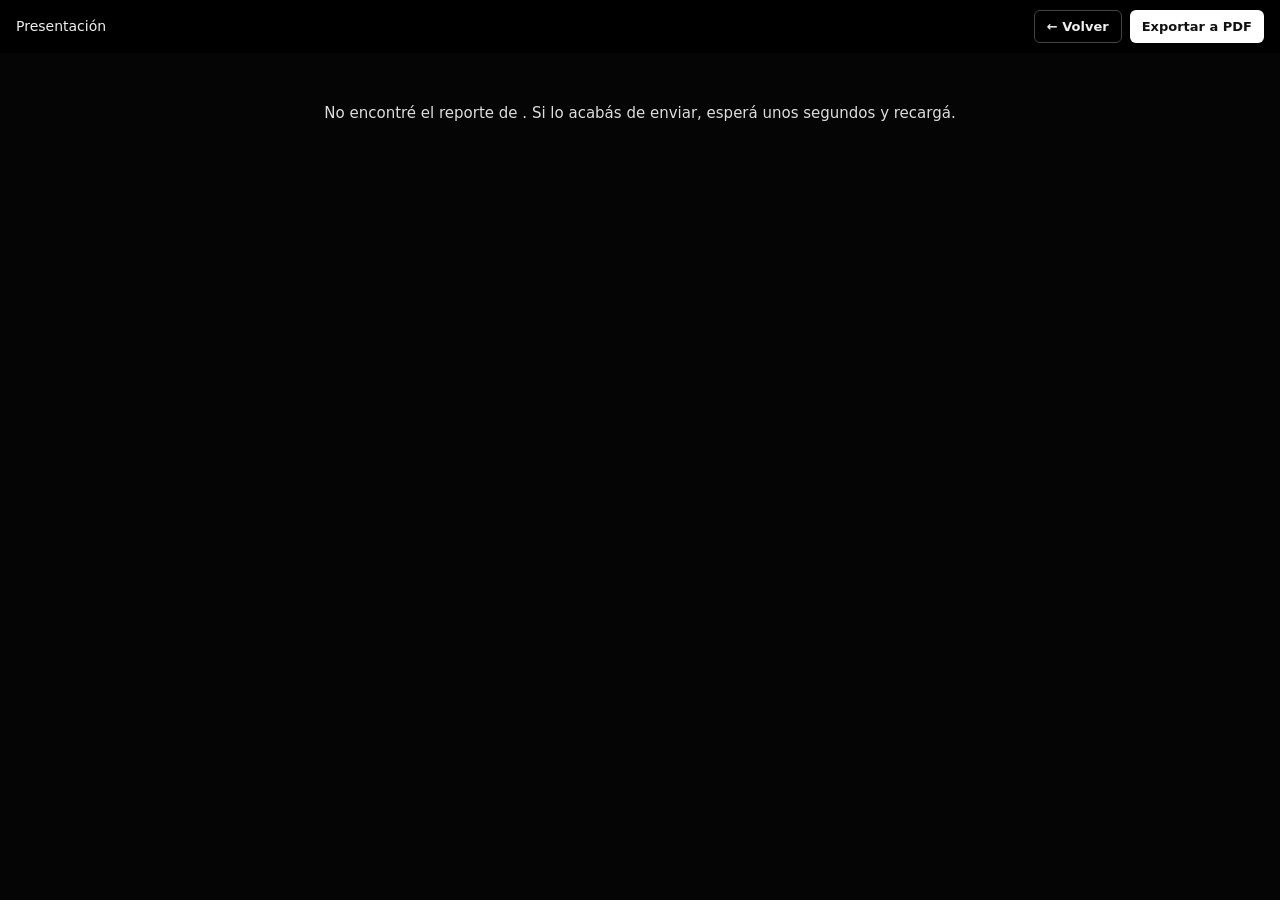
<file: presentacion.html>
<!doctype html>
<html lang="es">
<head>
<meta charset="utf-8">
<meta name="viewport" content="width=device-width,initial-scale=1">
<title>Presentación · Ideamia</title>
<script src="config.js"></script>
<script src="shared.js?v=20261020"></script>
<script src="forms.js?v=20261106"></script>
<script src="periodico.js?v=20261020"></script>
<style>
  :root{ --bg:#0B0B0B; --fg:#F2F2F2; --muted:#9A9A9A; --card:#161616; --line:#2A2A2A; --acc:#FFF200; --acc-ink:#111; --ok:#5CE38A; --bad:#FF6B6B; --warn:#FFB454; }
  .light{ --bg:#F7F7F5; --fg:#111; --muted:#666; --card:#FFFFFF; --line:#E3E3E0; }
  *{box-sizing:border-box} html,body{margin:0;background:#050505;color:var(--fg)}
  body{font-family:var(--body,'Barlow',sans-serif)}
  .toolbar{position:fixed;top:0;left:0;right:0;z-index:10;display:flex;gap:10px;align-items:center;justify-content:space-between;padding:10px 16px;background:rgba(0,0,0,.85);backdrop-filter:blur(6px);color:#eee;font:14px/1.2 system-ui}
  .toolbar button,.toolbar a{background:#fff;color:#111;border:0;border-radius:6px;padding:8px 12px;font:600 13px system-ui;cursor:pointer;text-decoration:none}
  .toolbar .ghost{background:transparent;color:#eee;border:1px solid #444}
  .deck{padding:64px 0 40px;display:flex;flex-direction:column;align-items:center;gap:28px}
  /* Diseño nativo en 1920 × 1080 (16:9). En pantalla se escala para que entre. */
  .slide{width:1920px;height:1080px;background:var(--bg);color:var(--fg);position:relative;overflow:hidden;padding:84px 108px 100px 112px;transform-origin:top left;flex:none;box-shadow:0 10px 40px rgba(0,0,0,.5);display:flex;flex-direction:column}
  .wrapS{width:1920px;height:1080px;flex:none}
  h1,h2,h3,.h{font-family:var(--head,'Anton',sans-serif);font-weight:700;margin:0;letter-spacing:.01em}
  .upper h1,.upper h2,.upper h3,.upper .h,.upper .kicker{text-transform:uppercase}
  .kicker{font-size:19px;letter-spacing:.2em;text-transform:uppercase;color:var(--acc);font-weight:700;margin-bottom:12px}
  .title{font-size:72px;line-height:1;margin-bottom:10px}
  .sub{color:var(--muted);font-size:24px}
  .head{flex:none;margin-bottom:40px}
  .body{flex:1;min-height:0;display:flex;flex-direction:column;gap:28px}
  .body > *{margin-top:0}
  .body > .grid2,.body > .grid3,.body > .cal,.body > .flow,.body > .kpis{flex:1;min-height:0}
  .body > .grid2 > *,.body > .grid3 > *,.body > .cal > *{min-height:0}
  .body > .box:last-child:not(:first-child){flex:none}
  .foot{position:absolute;left:112px;right:108px;bottom:34px;display:flex;justify-content:space-between;align-items:center;font-size:17px;color:var(--muted);letter-spacing:.08em}
  .foot .n{font-family:var(--head);font-size:24px;color:var(--fg)}
  .logo{position:absolute;top:40px;right:108px;height:66px;max-width:280px;object-fit:contain}
  .bar{position:absolute;left:0;top:0;bottom:0;width:16px;background:var(--acc-raw,var(--acc))}
  .kpis{display:grid;grid-template-columns:repeat(4,1fr);gap:28px}
  .kpi{background:var(--card);border:1px solid var(--line);border-radius:18px;padding:32px 34px;display:flex;flex-direction:column;justify-content:center}
  .kpi .v{font-family:var(--head);font-size:76px;line-height:1;color:var(--acc)}
  .kpi .k{color:var(--muted);font-size:18px;margin-top:14px;letter-spacing:.08em;text-transform:uppercase}
  .kpi .d{font-size:19px;margin-top:10px}
  .box{background:var(--card);border:1px solid var(--line);border-radius:18px;padding:32px 36px}
  .box h3{font-size:26px;margin-bottom:14px;color:var(--acc)}
  .box p{margin:0;font-size:24px;line-height:1.45}
  .box.chartbox{display:flex;flex-direction:column}
  .box.chartbox .chartwrap{flex:1;display:flex;align-items:center;justify-content:center;min-height:0}
  .grid2{display:grid;grid-template-columns:1fr 1fr;gap:28px}
  .grid3{display:grid;grid-template-columns:repeat(3,1fr);gap:28px}
  table{width:100%;border-collapse:collapse;font-size:23px}
  th{text-align:left;font-size:16px;letter-spacing:.12em;text-transform:uppercase;color:var(--muted);padding:12px 14px;border-bottom:1px solid var(--line);font-weight:600}
  td{padding:16px 14px;border-bottom:1px solid var(--line)}
  td.num,th.num{text-align:right;font-variant-numeric:tabular-nums}
  .tag{display:inline-block;padding:6px 14px;border-radius:7px;font-size:16px;font-weight:700;letter-spacing:.08em;text-transform:uppercase}
  .tag.ok{background:rgba(92,227,138,.15);color:var(--ok)} .tag.bad{background:rgba(255,107,107,.15);color:var(--bad)} .tag.warn{background:rgba(255,180,84,.15);color:var(--warn)}
  .cover{display:flex;flex-direction:column;justify-content:flex-end;height:100%}
  .cover .title{font-size:150px;line-height:.92;max-width:1400px}
  .cover .sub{font-size:36px;margin-top:22px;color:var(--fg)}
  .cover .meta{margin-top:40px;color:var(--muted);font-size:20px;letter-spacing:.08em}
  .cover .logo{top:84px;left:112px;right:auto;height:110px;max-width:400px}
  .flow{display:flex;align-items:center;gap:22px}
  .flow .kpi{flex:1;height:100%}
  .flow .arr{font-size:52px;color:var(--muted)}
  .list{margin:8px 0 0;padding:0;list-style:none}
  .list li{padding:16px 0;border-bottom:1px solid var(--line);font-size:24px;line-height:1.3;display:flex;gap:16px}
  .list li:last-child{border-bottom:0}
  .list li b{color:var(--acc);font-family:var(--head);min-width:34px}
  .chart{margin-top:8px;max-width:100%;height:auto}
  .num-rank{font-family:var(--head);color:var(--acc);font-size:28px}
  .cal{display:grid;grid-template-columns:repeat(4,1fr);gap:28px}
  .cal .m h3{font-size:34px;color:var(--acc);margin-bottom:14px}
  .cal .m div{font-size:27px;line-height:1.35;padding:16px 0;border-bottom:1px solid var(--line)}
  .biglist .box h3{font-size:30px;margin-bottom:18px}
  .biglist .list li{font-size:28px;padding:20px 0}
  .thanks{display:flex;flex-direction:column;justify-content:center;align-items:flex-start;height:100%}
  .thanks .title{font-size:170px}
  /* imágenes: siempre en marcos fijos. Portadas 4:5 con recorte centrado; capturas sin recortar sobre fondo de tarjeta. */
  .covers{display:flex;gap:22px;margin-bottom:22px}
  .covers .cv{position:relative;width:150px;aspect-ratio:4/5;border-radius:14px;overflow:hidden;background:var(--line);flex:none;border:1px solid var(--line)}
  .covers .cv img{width:100%;height:100%;object-fit:cover;display:block}
  .covers .cv .n{position:absolute;left:10px;top:8px;font-family:var(--head);font-size:26px;color:#fff;text-shadow:0 1px 6px rgba(0,0,0,.8)}
  .covers .cv a{display:block;width:100%;height:100%}
  .li-cv{width:84px;aspect-ratio:4/5;border-radius:10px;overflow:hidden;background:var(--line);flex:none}
  .li-cv img{width:100%;height:100%;object-fit:cover;display:block}
  .shots{display:grid;gap:28px;flex:1;min-height:0}
  .shots.n1{grid-template-columns:1fr} .shots.n2{grid-template-columns:1fr 1fr} .shots.n3,.shots.n4{grid-template-columns:1fr 1fr;grid-template-rows:1fr 1fr}
  .shots .sh{background:var(--card);border:1px solid var(--line);border-radius:18px;overflow:hidden;display:flex;align-items:center;justify-content:center;min-height:0}
  .shots .sh img{max-width:100%;max-height:100%;width:auto;height:auto;object-fit:contain;display:block}
  .legend{display:flex;flex-direction:column;gap:14px;justify-content:center}
  .legend div{display:flex;gap:14px;align-items:center;font-size:23px}
  .legend span{width:18px;height:18px;border-radius:4px;display:inline-block;flex:none}
  .legend b{margin-left:auto}
  @media print{
    @page{size:1920px 1080px;margin:0}
    html,body{background:#fff}
    .toolbar{display:none}
    .deck{padding:0;gap:0;display:block}
    .wrapS{width:1920px;height:1080px;page-break-after:always;break-after:page}
    .slide{box-shadow:none;transform:none!important;-webkit-print-color-adjust:exact;print-color-adjust:exact}
  }
</style>
</head>
<body>
<div class="toolbar"><div id="tb-title">Presentación</div><div style="display:flex;gap:8px"><a class='ghost' href='./'>← Volver</a><button onclick="window.print()">Exportar a PDF</button></div></div>
<div class="deck" id="deck"><div style="color:#aaa;font:15px system-ui;padding:40px">Cargando…</div></div>
<script>
(function(){
  const C=window.IDEAMIA_CONFIG, U=window.IDX, P=window.PERIODICO;
  const q=new URLSearchParams(location.search); const marca=q.get("marca"), periodo=q.get("periodo");
  const esc=s=>String(s??"").replace(/[&<>"]/g,c=>({"&":"&amp;","<":"&lt;",">":"&gt;",'"':"&quot;"}[c]));
  const num=U.num, fmt=U.fmt;
  const fmtK = v => v==null?"–":(Math.abs(v)>=1000000? (v/1000000).toFixed(1).replace(".",",")+"M" : fmt(v));
  const signed = v => v==null?"–":(v>0?"+":"")+fmt(v);
  const pctS = (a,b)=>{ const p=U.pct(a,b); return p==null?"":`${p>0?"+":""}${Math.round(p)}% vs. período anterior`; };
  const hexToRgb = h => { const m=/^#?([a-f\d]{2})([a-f\d]{2})([a-f\d]{2})$/i.exec(h||""); return m?[parseInt(m[1],16),parseInt(m[2],16),parseInt(m[3],16)]:[255,242,0]; };
  const lum = h => { const [r,g,b]=hexToRgb(h).map(x=>x/255); return .2126*r+.7152*g+.0722*b; };

  async function load(){
    let r=null;
    try{ const list=await U.loadReports(); const idx=U.indexReports(list); r=idx[`periodico|${marca}|${periodo}`]; }catch(e){}
    if(!r){ try{ const s=localStorage.getItem(`ideamia-pres|${marca}|${periodo}`); if(s){ r=JSON.parse(s); r.datos=JSON.parse(r.datos_json); } }catch(e){} }
    return r;
  }

  function svgBars(items, opts={}){ // items: [{l, v}]
    const W=opts.w||520, H=opts.h||220, pad=36; const fs=opts.fs||22; const max=Math.max(1,...items.map(i=>Math.abs(i.v||0)));
    const bw = (W-pad)/items.length;
    let s=`<svg class="chart" viewBox="0 0 ${W} ${H}" width="${W}" height="${H}">`;
    items.forEach((it,i)=>{ const h=Math.round((Math.abs(it.v||0)/max)*(H-fs*4)); const x=pad/2+i*bw+bw*.15, y=H-fs*2-h;
      s+=`<rect x="${x}" y="${y}" width="${bw*.7}" height="${h}" rx="6" fill="${it.v<0?'var(--bad)':'var(--acc)'}"/>`;
      s+=`<text x="${x+bw*.35}" y="${y-fs*.6}" text-anchor="middle" font-size="${fs}" font-weight="700" fill="var(--fg)" font-family="var(--body)">${esc(it.v==null?"–":fmtK(it.v))}</text>`;
      s+=`<text x="${x+bw*.35}" y="${H-fs*.5}" text-anchor="middle" font-size="${fs-2}" fill="var(--muted)" font-family="var(--body)">${esc(it.l)}</text>`; });
    return s+"</svg>";
  }
  function svgDonut(parts, size=200){ // parts: [{l,v,c}]
    const tot=parts.reduce((a,p)=>a+(p.v||0),0)||1; const R=size/2-6, r=R*.62; let a0=-Math.PI/2, s=`<svg class="chart" viewBox="0 0 ${size} ${size}" width="${size}" height="${size}">`;
    parts.forEach(p=>{ const a1=a0+(p.v||0)/tot*2*Math.PI; const x0=size/2+R*Math.cos(a0), y0=size/2+R*Math.sin(a0), x1=size/2+R*Math.cos(a1), y1=size/2+R*Math.sin(a1); const xi0=size/2+r*Math.cos(a1), yi0=size/2+r*Math.sin(a1), xi1=size/2+r*Math.cos(a0), yi1=size/2+r*Math.sin(a0); const big=(a1-a0)>Math.PI?1:0;
      if((p.v||0)>0) s+=`<path d="M${x0},${y0} A${R},${R} 0 ${big} 1 ${x1},${y1} L${xi0},${yi0} A${r},${r} 0 ${big} 0 ${xi1},${yi1} Z" fill="${p.c}"/>`; a0=a1; });
    return s+"</svg>";
  }
  const legend = parts => `<div class="legend">${parts.map(p=>`<div><span style="background:${p.c}"></span>${esc(p.l)} <b style="margin-left:auto">${p.pct!=null?Math.round(p.pct)+"%":fmtK(p.v)}</b></div>`).join("")}</div>`;

  const normLink = u => String(u||"").trim().toLowerCase().replace(/^https?:\/\/(www\.)?/,"").replace(/[?#].*$/,"").replace(/\/+$/,"");
  function build(r){
    const d=r.datos||{}, per=P.parsePeriod(r.periodo_id);
    const F = P.FUENTES[P.fuenteKey(d.est_fuente)] || P.FUENTES.anton;
    const light = d.est_fondo==="Claro";
    const acc = d.est_color || "#FFF200";
    const accInk = lum(acc)>.5 ? "#111" : "#fff";
    // Sobre fondo claro, un color muy luminoso (amarillo, celeste) no se lee como texto: se oscurece solo para textos y gráficos; la barra lateral conserva el color real.
    const darken = (h,f) => "#"+hexToRgb(h).map(x=>Math.round(x*f).toString(16).padStart(2,"0")).join("");
    const accTxt = light && lum(acc)>.55 ? darken(acc, lum(acc)>.8 ? .55 : .7) : acc;
    document.body.style.setProperty("--head", F.head); document.body.style.setProperty("--body", F.body);
    const link=document.createElement("link"); link.rel="stylesheet"; link.href=`https://fonts.googleapis.com/css2?${F.css}&display=swap`; document.head.appendChild(link);
    document.title = `${r.marca} · Reporte ${per.tipoNombre} · ${per.label}`;
    document.getElementById("tb-title").textContent = document.title;

    const cls = `slide ${light?"light":""} ${F.upper?"upper":""}`;
    const logo = d.est_logo ? `<img class="logo" src="${d.est_logo}" alt="">` : "";
    const footTxt = `${r.marca} · Reporte ${per.tipoNombre} · ${per.short}`;
    let n=0; const slides=[];
    const slide = (kicker, title, body, extraCls="") => { n++; slides.push(`<div class="wrapS"><section class="${cls} ${extraCls}" style="--acc:${accTxt};--acc-raw:${acc};--acc-ink:${accInk}"><div class="bar"></div>${logo}
      ${kicker!=null?`<div class="head"><div class="kicker">${esc(kicker)}</div><h2 class="title">${esc(title)}</h2><div class="sub">${esc(r.marca)} · Instagram · ${esc(per.short)}</div></div>`:""}
      <div class="body">${body}</div><div class="foot"><span>${esc(footTxt)}</span><span class="n">${n}</span></div></section></div>`); };

    // 1 · Portada
    n++; slides.push(`<div class="wrapS"><section class="${cls}" style="--acc:${accTxt};--acc-raw:${acc};--acc-ink:${accInk}"><div class="bar"></div>${logo}<div class="cover"><div class="kicker">Reporte ${esc(per.tipoNombre)} · ${esc(r.marca)}</div><h1 class="title">Desempeño del<br><span style="color:var(--acc)">${esc(per.periodoNombre)}</span></h1><div class="sub">${esc(per.label)}</div><div class="meta">${esc(d.est_ig||"")}${d.est_ig?"   ·   ":""}Elaborado por ${esc(d.est_autor||r.responsable)}   ·   Fuente: Meta Business Suite   ·   Estudio Ideamia</div></div></section></div>`);

    const netos = (num(d.p_seg_sumados)??0)-(num(d.p_seg_perdidos)??0);
    const conv = num(d.p_alc_total)? netos/num(d.p_alc_total)*100 : null;
    const convS = conv==null?"–":conv.toFixed(2).replace(".",",")+"%";

    // 2 · Síntesis
    slide(`Síntesis del ${per.periodoNombre}`,"Resumen ejecutivo",`
      <div class="kpis"><div class="kpi"><div class="v">${signed(netos)}</div><div class="k">Seguidores netos</div></div><div class="kpi"><div class="v">${fmtK(num(d.p_alc_total))}</div><div class="k">Alcance total (cuentas únicas)</div></div><div class="kpi"><div class="v">${fmtK(num(d.p_contactos))}</div><div class="k">Contactos nuevos</div></div><div class="kpi"><div class="v">${convS}</div><div class="k">Conversión a seguidores</div></div></div>
      <div class="grid2" style="grid-template-columns:2fr 1fr"><div class="box" style="display:flex;flex-direction:column;justify-content:center"><h3 style="font-size:32px">${esc(d.s_titulo||"El período en una mirada")}</h3><p style="font-size:27px;line-height:1.5">${esc(d.s_texto||"")}</p></div><div style="display:grid;gap:28px"><div class="kpi"><div class="v" style="font-size:60px">${fmtK(num(d.p_views))}</div><div class="k">Visualizaciones</div></div><div class="kpi"><div class="v" style="font-size:60px">${fmtK(num(d.p_seg_cierre))}</div><div class="k">Seguidores al cierre</div></div></div></div>`);

    // 3 · OKR tracker
    // el valor logrado se reconoce por palabras clave del objetivo ("Alcance acumulado", "Seguidores al cierre"...) o se toma el cargado a mano
    const okrs=[]; for(let i=1;i<=6;i++){ const obj=d[`okr_${i}_obj`]; if(!obj) continue; const rr=P.okrReal(obj, d, per.n, d[`okr_${i}_real`]); const isPct=/%/.test(obj)||!!rr.pct; const pn=v=>(v==null||v==="")?null:parseFloat(String(v).replace(",",".")); const rv = rr.v; const mn=isPct?pn(d[`okr_${i}_min`]):num(d[`okr_${i}_min`]), mx=isPct?pn(d[`okr_${i}_max`]):num(d[`okr_${i}_max`]); const st=P.okrEstado(rv,mn,mx);
      okrs.push({obj, rv, mn, mx, st, nota:d[`okr_${i}_nota`], isPct}); }
    if(okrs.length){ const done=okrs.filter(o=>o.st==="ok").length, tot=okrs.filter(o=>o.st).length;
      slide(`Cumplimiento de objetivos · metas prorrateadas a ${per.n} meses`,`Tracker de OKR del ${per.periodoNombre}`,`
        <div class="grid3">${okrs.map(o=>`<div class="kpi"><div style="display:flex;justify-content:space-between;align-items:center"><span class="k" style="margin:0">${esc(o.obj)}</span>${o.st?`<span class="tag ${o.st}">${o.st==="ok"?"Cumplido":o.st==="warn"?"Cerca":"No cumplido"}</span>`:""}</div><div class="v" style="font-size:64px;margin-top:18px">${o.rv==null?"–":o.isPct?o.rv.toFixed(2).replace(".",",")+"%":fmt(o.rv)}</div><div class="d" style="color:var(--muted)">Meta ${o.mn!=null?(o.isPct?String(o.mn).replace(".",",")+"%":fmt(o.mn)):""}${o.mn!=null&&o.mx!=null?"–":""}${o.mx!=null?(o.isPct?String(o.mx).replace(".",",")+"%":fmt(o.mx)):""}${o.nota?"  ·  "+esc(o.nota):""}</div></div>`).join("")}</div>
        <div class="box"><p>${tot && !/\d+ de \d+/.test(d.okr_nota||"")?`<b style="color:var(--acc)">${done} de ${tot} objetivos cumplidos.</b> `:""}${esc(d.okr_nota||"")}</p></div>`); }

    // 4 · Alcance
    const alcS=num(d.p_alc_seg), alcN=num(d.p_alc_noseg), alcO=num(d.p_alc_org), alcP=num(d.p_alc_pauta);
    const prev = null; // la comparativa contra el período anterior la tomamos de p_* del reporte anterior si existe
    const audParts = (alcS!=null||alcN!=null) ? [{l:"Seguidores",v:alcS||0,c:"var(--acc)",pct:alcS&&alcN?alcS/(alcS+alcN)*100:null},{l:"No seguidores",v:alcN||0,c:"var(--muted)",pct:alcS&&alcN?alcN/(alcS+alcN)*100:null}] : null;
    const orgParts = (alcO!=null||alcP!=null) ? [{l:"Orgánico",v:alcO||0,c:"var(--acc)",pct:(alcO||0)+(alcP||0)?(alcO||0)/((alcO||0)+(alcP||0))*100:null},{l:"Pauta",v:alcP||0,c:"var(--muted)",pct:(alcO||0)+(alcP||0)?(alcP||0)/((alcO||0)+(alcP||0))*100:null}] : null;
    slide("Alcance y visibilidad","Alcance y visualizaciones",`
      <div class="grid2" style="grid-template-columns:1fr 1fr 1.2fr">
        ${orgParts?`<div class="box chartbox"><h3>Alcance por origen</h3><div class="chartwrap" style="gap:28px">${svgDonut(orgParts,300)}${legend(orgParts)}</div></div>`:""}
        ${audParts?`<div class="box chartbox"><h3>Alcance por audiencia</h3><div class="chartwrap" style="gap:28px">${svgDonut(audParts,300)}${legend(audParts)}</div></div>`:""}
        <div style="display:grid;gap:18px"><div class="kpi"><div class="v">${fmtK(num(d.p_alc_total))}</div><div class="k">Alcance total</div>${r.prev?`<div class="d">${pctS(num(d.p_alc_total),num(r.prev.p_alc_total))}</div>`:""}</div><div class="kpi"><div class="v">${fmtK(num(d.p_views))}</div><div class="k">Visualizaciones</div>${r.prev?`<div class="d">${pctS(num(d.p_views),num(r.prev.p_views))}</div>`:""}</div></div>
      </div><div class="box"><p>${esc(d.p_lectura_alcance||"")}</p></div>`);

    // 5 · Seguidores
    slide("Crecimiento de la comunidad",`Seguidores del ${per.periodoNombre}`,`
      <div class="flow"><div class="kpi"><div class="v">${fmtK(num(d.p_seg_sumados))}</div><div class="k">Nuevos seguidores</div></div><span class="arr">→</span><div class="kpi"><div class="v" style="color:var(--bad)">−${fmtK(num(d.p_seg_perdidos))}</div><div class="k">Dejaron de seguir</div></div><span class="arr">→</span><div class="kpi"><div class="v">${signed(netos)}</div><div class="k">Seguidores netos</div></div><span class="arr">→</span><div class="kpi"><div class="v">${fmtK(num(d.p_seg_cierre))}</div><div class="k">Total al cierre</div></div></div>
      <div class="box" style="flex:1;display:flex;flex-direction:column;justify-content:center"><h3 style="font-size:34px">Cerramos el ${per.periodoNombre} en ${fmt(num(d.p_seg_cierre))} seguidores</h3><p>${esc(d.p_lectura_seg||"")}${d.p_seg_propios?` De los ${signed(netos)} netos, ${fmt(num(d.p_seg_propios))} son atribuibles a la gestión propia.`:""} Promedio: ${fmt(Math.round(netos/per.n))} seguidores por mes.</p></div>`);

    // 6 · Mes a mes (desde mensuales)
    if(r.meses && r.meses.some(m=>m.d)){
      const rows = r.meses.map(m=>`<tr><td><b>${esc(m.nombre)}</b></td><td class="num">${m.d?fmt(num(m.d.m_alc_total)):"–"}</td><td class="num">${m.d?fmt(num(m.d.m_views)):"–"}</td><td class="num">${m.d?signed(num(m.d.seg_sumados)-num(m.d.seg_perdidos)):"–"}</td><td class="num">${m.d?fmt(num(m.d.m_inter)):"–"}</td><td class="num">${m.d?fmt(num(m.d.m_contactos)):"–"}</td></tr>`).join("");
      const bars = r.meses.map(m=>({l:m.nombre.slice(0,3), v:m.d?(num(m.d.seg_sumados)-num(m.d.seg_perdidos)):null}));
      slide("Evolución mes a mes", r.meses.map(m=>m.nombre).join(", ").replace(/, ([^,]*)$/," y $1"),`
        <div class="grid2" style="grid-template-columns:1.3fr 1fr"><div class="box" style="display:flex;flex-direction:column;justify-content:center"><table style="font-size:26px"><thead><tr><th>Mes</th><th class="num">Alcance</th><th class="num">Visualiz.</th><th class="num">Seg. netos</th><th class="num">Interacc.</th><th class="num">Contactos</th></tr></thead><tbody>${rows}</tbody></table><div style="font-size:17px;color:var(--muted);margin-top:14px">*El alcance del ${per.periodoNombre} son cuentas únicas, no la suma de los meses.</div></div><div class="box chartbox"><h3>Seguidores netos por mes</h3><div class="chartwrap">${svgBars(bars,{w:640,h:520,fs:24})}</div></div></div>`);
    }

    // 7 · Campañas
    const camps=[]; for(let i=1;i<=4;i++){ if(d[`camp_${i}_nombre`]) camps.push({nivel:d[`camp_${i}_nivel`],nombre:d[`camp_${i}_nombre`],cumple:d[`camp_${i}_cumple`],pieza:d[`camp_${i}_pieza`],metrica:d[`camp_${i}_metrica`],texto:d[`camp_${i}_texto`]}); }
    if(camps.length){ slide("Campañas · deben cumplir los mínimos del nivel",`Campañas del ${per.periodoNombre}`,`
      <div class="grid${Math.min(camps.length,3)===1?"2":"3"}">${camps.map(c=>{ const ok=/^s[ií]/i.test(c.cumple||""), parcial=/parcial/i.test(c.cumple||""); return `<div class="box" style="display:flex;flex-direction:column"><div class="kicker" style="margin-bottom:6px">Nivel ${esc(c.nivel||"")}</div><h3 style="color:var(--fg);font-size:36px;margin-bottom:16px">${esc(c.nombre)}</h3><span class="tag ${ok?"ok":parcial?"warn":"bad"}">${ok?"Cumple ✓":parcial?"Parcial":"No cumple ✗"}</span><p style="margin-top:24px;font-size:27px;line-height:1.45;flex:1">${esc(c.texto||"")}</p>${c.pieza?`<div style="margin-top:28px;padding-top:22px;border-top:1px solid var(--line);font-size:16px;color:var(--muted);letter-spacing:.12em;text-transform:uppercase">Pieza destacada</div><div style="font-size:25px;margin-top:8px"><b>${esc(c.pieza)}</b>${c.metrica?` · ${esc(c.metrica)}`:""}</div>`:""}</div>`; }).join("")}</div>`); }

    // 8 · Reels
    const reels=[]; for(let i=1;i<=6;i++){ if(d[`rk_${i}_desc`]) reels.push({link:d[`rk_${i}_link`],desc:d[`rk_${i}_desc`],fecha:d[`rk_${i}_fecha`],views:num(d[`rk_${i}_views`]),org:num(d[`rk_${i}_views_org`]),mg:num(d[`rk_${i}_mg`]),guard:num(d[`rk_${i}_guard`]),seg:num(d[`rk_${i}_seg`])}); }
    const conSeg = reels.some(x=>x.seg!=null);
    const coverOf = x => r.covers && x.link ? r.covers[normLink(x.link)] : null;
    const topCovers = reels.slice(0,5).map((x,i)=>({i,u:coverOf(x),link:x.link})).filter(c=>c.u);
    if(reels.length){ slide("Análisis de contenido","Ranking de reels",`
      <div class="grid2" style="grid-template-columns:1.4fr 1fr"><div class="box" style="display:flex;flex-direction:column;justify-content:center">${topCovers.length?`<div class="covers">${topCovers.map(c=>`<div class="cv"><a href="${esc(c.link.trim())}" target="_blank" rel="noopener"><img src="${esc(c.u)}" alt=""></a><span class="n">#${c.i+1}</span></div>`).join("")}</div>`:""}<table style="font-size:21px"><thead><tr><th>#</th><th>Reel</th><th>Fecha</th><th class="num">Views</th><th class="num">Orgánicas</th><th class="num">Me gusta</th><th class="num">Guard.</th>${conSeg?'<th class="num">Seg. generados</th>':""}</tr></thead><tbody>${reels.map((x,i)=>`<tr><td class="num-rank">${i+1}</td><td>${esc(x.desc)}${/^https?:\/\//i.test(x.link||"")?` <a href="${esc(x.link.trim())}" target="_blank" rel="noopener" style="color:var(--acc);text-decoration:none;font-size:.85em" title="Ver en Instagram">↗</a>`:""}</td><td style="color:var(--muted)">${esc(x.fecha||"")}</td><td class="num"><b>${fmt(x.views)}</b></td><td class="num">${fmt(x.org)}</td><td class="num">${fmt(x.mg)}</td><td class="num">${fmt(x.guard)}</td>${conSeg?`<td class="num">${fmt(x.seg)}</td>`:""}</tr>`).join("")}</tbody></table></div>
      <div style="display:grid;gap:28px;grid-template-rows:1fr auto;min-height:0"><div class="box chartbox"><h3>Views por reel</h3><div class="chartwrap">${svgBars(reels.slice(0,5).map((x,i)=>({l:"#"+(i+1),v:x.views})),{w:560,h:300,fs:22})}</div></div><div class="box"><h3>Qué funcionó</h3><p style="font-size:22px">${esc(d.rk_lectura||"")}</p></div></div></div>`); }

    // 8b · Qué funcionó (calculado desde los semanales al enviar el reporte)
    const qf = d.que_funciono;
    if(qf && qf.n && (qf.pilar||[]).length){
      const pe = v => v==null?"–":(Math.round(v*10)/10).toString().replace(".",",")+"%";
      const tb = (t, rows) => rows && rows.length ? `<div class="box"><h3>${t}</h3><table style="font-size:22px"><thead><tr><th></th><th class="num">Piezas</th><th class="num">Alcance prom.</th><th class="num">Engagement</th></tr></thead><tbody>${rows.map((x,i)=>`<tr><td>${i===0?`<b style="color:var(--acc)">${esc(x.k)}</b>`:esc(x.k)}</td><td class="num">${x.n}</td><td class="num">${fmtK(Math.round(x.views))}</td><td class="num"><b>${pe(x.eng)}</b></td></tr>`).join("")}</tbody></table></div>` : "";
      const mejor = qf.pilar[0], dia = (qf.dia||[])[0], fr = (qf.franja||[])[0];
      slide("Análisis de contenido","Qué tipo de contenido funcionó",`
        <div class="kpis"><div class="kpi"><div class="v" style="font-size:44px">${esc(mejor.k)}</div><div class="k">Tipo de contenido con mejor engagement (${pe(mejor.eng)})</div></div>${dia?`<div class="kpi"><div class="v" style="font-size:44px">${esc(dia.k)}</div><div class="k">Mejor día</div></div>`:""}${fr?`<div class="kpi"><div class="v" style="font-size:44px">${esc(fr.k)}</div><div class="k">Mejor franja horaria</div></div>`:""}</div>
        <div class="grid2">${tb("Por tipo de contenido", qf.pilar)}${tb("Por formato", qf.formato)}</div>
        <div style="font-size:17px;color:var(--muted);margin-top:14px">*Calculado con ${qf.n} reels y publicaciones de los reportes semanales del ${per.periodoNombre}.</div>`);
    }

    // 9 · Feed & historias
    const feed=[]; for(let i=1;i<=3;i++){ if(d[`fd_${i}_desc`]) feed.push({link:d[`fd_${i}_link`],desc:d[`fd_${i}_desc`],tipo:d[`fd_${i}_tipo`],views:num(d[`fd_${i}_views`]),mg:num(d[`fd_${i}_mg`]),seg:num(d[`fd_${i}_seg`])}); }
    const hist=[]; for(let i=1;i<=3;i++){ if(d[`hs_${i}_desc`]) hist.push({desc:d[`hs_${i}_desc`],views:num(d[`hs_${i}_views`]),clics:num(d[`hs_${i}_clics`])}); }
    if(feed.length||hist.length){ slide("Análisis de contenido","Feed e historias",`
      <div class="grid2"><div class="box"><div class="kicker">Feed</div><h3 style="color:var(--fg);font-size:34px">Mejores publicaciones</h3><ul class="list" style="font-size:27px">${feed.map((x,i)=>`<li style="font-size:27px"><b>${i+1}</b>${coverOf(x)?`<div class="li-cv"><img src="${esc(coverOf(x))}" alt=""></div>`:""}<div><div>${esc(x.desc)}${/^https?:\/\//i.test(x.link||"")?` <a href="${esc(x.link.trim())}" target="_blank" rel="noopener" style="color:var(--acc);text-decoration:none;font-size:.85em" title="Ver en Instagram">↗</a>`:""}</div><div style="color:var(--muted);font-size:21px;margin-top:4px">${[x.tipo,x.views!=null?fmt(x.views)+" views":null,x.mg!=null?fmt(x.mg)+" MG":null,x.seg!=null?fmt(x.seg)+" seguidores":null].filter(Boolean).join(" · ")}</div></div></li>`).join("")}</ul><p style="margin-top:28px;font-size:23px;color:var(--muted)">${esc(d.fd_lectura||"")}</p></div>
      <div class="box"><div class="kicker">Historias</div><h3 style="color:var(--fg);font-size:34px">Mejores historias</h3><ul class="list">${hist.map((x,i)=>`<li style="font-size:27px"><b>${i+1}</b>${coverOf(x)?`<div class="li-cv"><img src="${esc(coverOf(x))}" alt=""></div>`:""}<div><div>${esc(x.desc)}${/^https?:\/\//i.test(x.link||"")?` <a href="${esc(x.link.trim())}" target="_blank" rel="noopener" style="color:var(--acc);text-decoration:none;font-size:.85em" title="Ver en Instagram">↗</a>`:""}</div><div style="color:var(--muted);font-size:21px;margin-top:4px">${[x.views!=null?fmt(x.views)+" views":null,x.clics!=null?fmt(x.clics)+" clics / respuestas":null].filter(Boolean).join(" · ")}</div></div></li>`).join("")||'<li style="color:var(--muted)">Sin datos de historias</li>'}</ul><p style="margin-top:28px;font-size:23px;color:var(--muted)">${esc(d.hs_lectura||"")}</p></div></div>`); }

    // 10 · Audiencia
    if(d.a_mujeres||d.a_franja){ const muj=num(d.a_mujeres)||0; const gen=[{l:"Mujeres",v:muj,c:"var(--acc)",pct:muj},{l:"Hombres",v:100-muj,c:"var(--muted)",pct:100-muj}];
      const cities=[[d.a_c1,num(d.a_c1p)],[d.a_c2,num(d.a_c2p)],[d.a_c3,num(d.a_c3p)]].filter(x=>x[0]);
      slide("Audiencia y demografía","Quién nos sigue",`
        <div class="grid2" style="grid-template-columns:1fr 1fr 1fr"><div class="box chartbox"><h3>Género</h3><div class="chartwrap" style="gap:28px">${svgDonut(gen,280)}${legend(gen)}</div></div>
        ${cities.length?`<div class="box chartbox"><h3>Principales ciudades</h3><div class="chartwrap">${svgBars(cities.map(c=>({l:c[0],v:c[1]+"%"})).map((c,i)=>({l:c.l,v:cities[i][1]})),{w:480,h:360,fs:22})}</div></div>`:""}
        <div style="display:grid;gap:22px"><div class="kpi"><div class="v" style="font-size:56px">${fmtK(num(d.p_seg_cierre))}</div><div class="k">Seguidores</div></div>${d.a_pais?`<div class="kpi"><div class="v" style="font-size:56px">${esc(d.a_pais)}%</div><div class="k">de ${esc(d.a_pais_nombre||"Argentina")}</div></div>`:""}<div class="kpi"><div class="v" style="font-size:56px">${esc(d.a_franja||"–")}</div><div class="k">Núcleo etario</div></div></div></div>
        <div class="box"><h3>Lectura estratégica</h3><p>${esc(d.a_lectura||"")}</p></div>`); }

    // 11 · Conclusiones
    const L=(ids)=>ids.map(k=>d[k]).filter(Boolean);
    slide(`Cierre del ${per.periodoNombre}`,"Conclusiones y aprendizajes",`
      <div class="grid3 biglist"><div class="box"><h3>Qué funcionó bien</h3><ul class="list">${L(["bien1","bien2","bien3"]).map((x,i)=>`<li><b>${i+1}</b>${esc(x)}</li>`).join("")}</ul></div><div class="box"><h3>Qué ajustar</h3><ul class="list">${L(["ajustar1","ajustar2"]).map((x,i)=>`<li><b>${i+1}</b>${esc(x)}</li>`).join("")}</ul></div><div class="box"><h3>Foco del próximo ${per.periodoNombre}</h3><ul class="list">${L(["foco1","foco2","foco3"]).map(x=>`<li><b>→</b>${esc(x)}</li>`).join("")}</ul></div></div>`);

    // 12 · Metas próximo período
    const metas=[]; for(let i=1;i<=6;i++){ if(d[`meta_${i}_obj`]&&d[`meta_${i}_meta`]) metas.push([d[`meta_${i}_obj`],d[`meta_${i}_meta`]]); }
    const nm=P.nextMonths(r.periodo_id, per.n); const rangoProx = `${nm[0].nombre} – ${nm[nm.length-1].nombre}`;
    if(metas.length||d.acciones){ slide(`Metas ${rangoProx}`,`Objetivos del próximo ${per.periodoNombre}`,`
      <div class="grid2" style="grid-template-columns:1.2fr 1fr"><div class="box" style="display:flex;flex-direction:column;justify-content:center"><table style="font-size:27px"><thead><tr><th>Objetivo</th><th>Meta</th></tr></thead><tbody>${metas.map(m=>`<tr><td>${esc(m[0])}</td><td><b>${esc(m[1])}</b></td></tr>`).join("")}</tbody></table></div>
      <div style="display:grid;gap:28px">${d.meta_n1?`<div class="box"><h3>Campañas Nivel 1</h3><p style="font-size:24px;white-space:pre-line">${esc(d.meta_n1)}</p></div>`:""}${d.meta_n2?`<div class="box"><h3>Campañas Nivel 2</h3><p style="font-size:24px;white-space:pre-line">${esc(d.meta_n2)}</p></div>`:""}</div></div>
      ${d.acciones?`<div class="box"><h3>Acciones para alcanzarlos</h3><p>${esc(d.acciones)}</p></div>`:""}`); }

    // 13 · Calendario
    const cal=[1,2,3,4].map(i=>({nombre:P.nextMonths(r.periodo_id,4)[i-1].nombre, txt:d[`cal_m${i}`]})).filter(c=>c.txt);
    if(cal.length){ slide("Próximos meses","Calendario de fechas clave",`<div class="cal">${cal.map(c=>`<div class="m box"><h3>${esc(c.nombre)}</h3>${c.txt.split("\n").filter(Boolean).map(l=>`<div>${esc(l)}</div>`).join("")}</div>`).join("")}</div>`); }

    // 13b · Anexo: capturas de Meta (de a 4 por slide, en marcos fijos sin recortar)
    const shots = [...(Array.isArray(d.p_fotos)?d.p_fotos:[]).map(f=>({u:f.url,l:"Estadísticas del período"})), ...(Array.isArray(d.a_fotos)?d.a_fotos:[]).map(f=>({u:f.url,l:"Audiencia"}))].filter(x=>x.u);
    for(let k=0;k<shots.length;k+=4){ const grp=shots.slice(k,k+4); slide("Anexo · capturas de Meta Business Suite", k===0?"Respaldo de los datos":"Respaldo de los datos (cont.)", `<div class="shots n${grp.length}">${grp.map(x=>`<div class="sh"><img src="${esc(x.u)}" alt="${esc(x.l)}"></div>`).join("")}</div>`); }

    // 14 · Gracias
    n++; slides.push(`<div class="wrapS"><section class="${cls}" style="--acc:${accTxt};--acc-raw:${acc};--acc-ink:${accInk}"><div class="bar"></div>${logo}<div class="thanks"><h1 class="title">Gracias</h1><div class="sub" style="font-size:36px;color:var(--fg);margin-top:24px;max-width:1400px">${esc(d.cierre||"")}</div><div class="sub" style="margin-top:32px">Estudio Ideamia · ${esc(r.marca)} · ${esc(per.label)}</div></div></section></div>`);

    document.getElementById("deck").innerHTML = slides.join("");
    fit();
  }
  function fit(){ const w=Math.min(1280, window.innerWidth-24); const sc=w/1920; document.querySelectorAll(".wrapS").forEach(el=>{ el.style.width=w+"px"; el.style.height=(1080*sc)+"px"; el.firstElementChild.style.transform=`scale(${sc})`; }); }
  window.addEventListener("resize",fit);
  window.addEventListener("beforeprint",()=>{ document.querySelectorAll(".wrapS").forEach(el=>{ el.style.width="1920px"; el.style.height="1080px"; el.firstElementChild.style.transform="none"; }); });
  window.addEventListener("afterprint",fit);

  load().then(async r=>{
    if(!r){ document.getElementById("deck").innerHTML=`<div style="color:#ddd;font:15px system-ui;padding:40px">No encontré el reporte ${esc(periodo)} de ${esc(marca)}. Si lo acabás de enviar, esperá unos segundos y recargá.</div>`; return; }
    // mes a mes y período anterior
    try{ const list=await U.loadReports(); const idx=U.indexReports(list); const per=P.parsePeriod(r.periodo_id);
      const dd=r.datos||{};
      r.meses = per.meses.map((mid,k)=>{ const nombre=U.MESES_C[Number(mid.split("-")[1])-1]; const m=idx[`mensual|${r.marca_slug}|${mid}`]?.datos||null; const i=k+1;
        const manual = (dd[`mm_${i}_alc`]||dd[`mm_${i}_views`]||dd[`mm_${i}_netos`]) ? { m_alc_total:dd[`mm_${i}_alc`], m_views:dd[`mm_${i}_views`], seg_sumados:dd[`mm_${i}_netos`], seg_perdidos:"0", m_inter:dd[`mm_${i}_inter`], m_contactos:dd[`mm_${i}_cont`] } : null;
        return { nombre, d: manual || m }; });
      r.prev = idx[`periodico|${r.marca_slug}|${P.prevPeriodId(r.periodo_id)}`]?.datos || null;
      // portadas cargadas en los semanales, cruzadas por el enlace de la publicación
      r.covers = {}; for(const x of list){ if(x.marca_slug!==r.marca_slug || (x.tipo!=="sm" && x.tipo!=="mensual")) continue; const dd2=x.datos||{}; for(const pre of ["reel1","reel2","reel3","pub1","pub2","pub3","pub4"]){ const lk=dd2[pre+"_link"], pv=dd2[pre+"_portada"]; if(lk && Array.isArray(pv) && pv[0] && pv[0].url) r.covers[normLink(lk)] = pv[0].url; } }
    }catch(e){ const dd=r.datos||{}; const per=P.parsePeriod(r.periodo_id); r.meses = per.meses.map((mid,k)=>{ const i=k+1; const nombre=U.MESES_C[Number(mid.split("-")[1])-1]; const manual=(dd[`mm_${i}_alc`]||dd[`mm_${i}_views`])?{m_alc_total:dd[`mm_${i}_alc`],m_views:dd[`mm_${i}_views`],seg_sumados:dd[`mm_${i}_netos`],seg_perdidos:"0",m_inter:dd[`mm_${i}_inter`],m_contactos:dd[`mm_${i}_cont`]}:null; return {nombre,d:manual}; }); r.prev=null; }
    build(r);
  });
})();
</script>
</body>
</html>
</file>
<file: styles.css>
/* Reportes Ideamia · estética de la marca Ideamia (ideamia.es):
   negro, blanco y amarillo #FFF200 · Bebas Neue (títulos), Syne (subtítulos), Outfit (texto)
   etiquetas amarillas "— así", números gigantes casi transparentes, rompecabezas: "pieza por pieza".
   Todas las clases que usa el código se mantienen. */
@import url('https://fonts.googleapis.com/css2?family=Bebas+Neue&family=Outfit:wght@300;400;500;600;700;800&family=Syne:wght@400;600;700;800&display=swap');

:root{
  --bg:#0A0A0A; --surface:#111111; --surface2:#161616; --border:#1E1E1E; --border2:#2C2C2C;
  --text:#FFFFFF; --muted:#8A8A8A; --dim:#555555;
  --accent:#FFF200; --accent-ink:#0A0A0A; --brand:#FFF200;
  --ok:#5CE38A; --warn:#FFB454; --bad:#FF6B6B; --info:#7CC4FF;
  --radius:4px;
  --f-display:'Bebas Neue',Impact,sans-serif;
  --f-title:'Syne',system-ui,sans-serif;
  --f-body:'Outfit',system-ui,sans-serif;
  --f-mono:'Outfit',system-ui,sans-serif;
  --ease:cubic-bezier(.22,.8,.2,1);
}
*{box-sizing:border-box}
html{scroll-behavior:smooth}
html,body{margin:0;padding:0;background:var(--bg);color:var(--text);overflow-x:clip}
body{font-family:var(--f-body);font-size:16px;line-height:1.55;-webkit-font-smoothing:antialiased}
::selection{background:var(--accent);color:var(--accent-ink)}
h1,h2,.anton{font-family:var(--f-display);font-weight:400;letter-spacing:.01em;text-transform:uppercase;margin:0;line-height:.95}
h3{font-family:var(--f-title);font-weight:700;font-size:18px;color:var(--accent);margin:0}
.cond{font-family:var(--f-body)}
h1{font-size:48px}
h2{font-size:30px}
a{color:var(--accent);text-underline-offset:3px}
.wrap{max-width:920px;margin:0 auto;padding:0 18px 120px}

/* ---------- barra superior estilo ideamia.es ---------- */
.site-head{position:sticky;top:0;z-index:60;display:flex;align-items:center;justify-content:space-between;gap:12px;margin:0 -18px;padding:18px 18px;background:rgba(10,10,10,.92);backdrop-filter:blur(10px);border-bottom:1px solid var(--border)}
.logo{font-family:var(--f-body);font-weight:800;font-size:15px;letter-spacing:.14em;text-transform:uppercase;color:var(--text);text-decoration:none}
.logo b{color:var(--accent);font-weight:800}
.progress{position:absolute;left:0;bottom:-1px;height:2px;width:0;background:var(--accent);transition:width .1s linear}

/* ---------- portada ---------- */
.hero{position:relative;padding:54px 0 40px;margin-bottom:8px;border-bottom:1px solid var(--border);overflow:hidden}
.kicker,.hero-top{font-family:var(--f-body);font-weight:600;font-size:11px;letter-spacing:.12em;text-transform:uppercase;color:var(--accent)}
.wordmark{font-family:var(--f-display);font-weight:400;font-size:clamp(64px,13vw,150px);line-height:.86;letter-spacing:-.01em;margin:14px 0 18px;position:relative;z-index:1}
.wordmark .thin{display:block;color:var(--text)}
.wordmark .heavy{display:block;color:transparent;-webkit-text-stroke:1.5px rgba(255,255,255,.35)}
.wordmark .heavy b{color:var(--accent);-webkit-text-stroke:0;font-weight:400}
.lead{max-width:440px;color:var(--muted);font-size:15px;margin:0;position:relative;z-index:1}
.lead strong{color:var(--text);font-weight:600}
.puzzle{position:absolute;right:-10px;top:40px;width:min(42%,340px);pointer-events:none;z-index:0}
.puzzle svg{width:100%;height:auto;display:block;overflow:visible}
.puzzle .p{animation:float 7s var(--ease) infinite alternate;transform-box:fill-box;transform-origin:center}
.puzzle .p2{animation-delay:-2.3s}.puzzle .p3{animation-delay:-4.6s}
@keyframes float{from{transform:translateY(0) rotate(var(--r,0deg))}to{transform:translateY(-14px) rotate(calc(var(--r,0deg) + 6deg))}}
.marquee{display:none}
/* portada compacta cuando la persona ya eligió su nombre */
body.compact .hero{padding:28px 0 22px}
body.compact .wordmark{font-size:clamp(46px,7vw,76px);margin:8px 0 8px}
body.compact .wordmark .thin,body.compact .wordmark .heavy{display:inline}
body.compact .wordmark .heavy{margin-left:.18em}
body.compact .lead{display:none}
body.compact .puzzle{width:min(22%,150px);top:14px}
@media(max-width:640px){.puzzle{width:46%;top:auto;bottom:18px;opacity:.55}.hero{padding:40px 0 30px}}

/* compatibilidad con el encabezado anterior */
.topbar{display:flex;align-items:center;justify-content:space-between;gap:16px;padding:18px 0;margin-bottom:24px;border-bottom:1px solid var(--border)}
.brand{display:flex;align-items:center;gap:12px}
.brand .mark{width:34px;height:34px;background:var(--accent);color:var(--accent-ink);display:grid;place-items:center;font-family:var(--f-display);font-size:22px;border-radius:2px}
.brand .t{font-size:11px;letter-spacing:.12em;text-transform:uppercase;color:var(--accent);font-weight:600}
.brand .t b{display:block;color:var(--text);font-family:var(--f-title);font-weight:700;font-size:17px;letter-spacing:0;text-transform:none}

/* ---------- piezas ---------- */
.pill{display:inline-flex;align-items:center;gap:6px;font-family:var(--f-body);font-weight:600;font-size:11px;letter-spacing:.1em;text-transform:uppercase;padding:7px 12px;border-radius:2px;border:1px solid var(--border2);color:var(--muted);white-space:nowrap;text-decoration:none}
.pill.ok{color:var(--ok);border-color:rgba(92,227,138,.4)}
.pill.warn{color:var(--warn);border-color:rgba(255,180,84,.4)}
.pill.bad{color:var(--bad);border-color:rgba(255,107,107,.4)}
.pill.accent{color:var(--accent-ink);background:var(--accent);border-color:var(--accent)}
.card{background:var(--surface);border:1px solid var(--border);border-radius:var(--radius);padding:24px;margin-bottom:16px}
.card.accent{border-color:var(--border2);border-top:2px solid var(--accent)}
.section{margin-bottom:22px}
.section-head{position:relative;display:flex;align-items:flex-end;gap:16px;margin:0 0 18px;padding-bottom:14px;border-bottom:1px solid var(--border);flex-wrap:wrap}
.section-head .num{font-family:var(--f-display);font-size:64px;line-height:.8;color:rgba(255,255,255,.08);letter-spacing:-.02em;min-width:56px}
.section-head h2{font-family:var(--f-title);font-weight:700;font-size:clamp(19px,2.6vw,24px);text-transform:none;letter-spacing:-.01em;line-height:1.15}
.section-head .hint{font-family:var(--f-title);color:var(--dim);font-size:10px;letter-spacing:.06em;text-transform:uppercase;margin-left:auto;text-align:right;max-width:46%}
.help{color:var(--muted);font-size:13.5px;margin:-4px 0 12px}
label.f{display:block;margin-bottom:16px}
label.f > span.l, .lbl, .f > span.l{display:block;font-family:var(--f-body);font-weight:600;font-size:11px;letter-spacing:.1em;text-transform:uppercase;color:var(--muted);margin-bottom:8px}
label.f > span.l .req, .lbl .req, .f > span.l .req{color:var(--accent);margin-left:3px}
input[type=text],input[type=number],input[type=date],input[type=password],input[type=url],textarea,select{
  width:100%;background:var(--bg);border:1px solid var(--border2);color:var(--text);border-radius:2px;
  padding:12px 14px;font-family:var(--f-body);font-size:16px;outline:none;transition:border-color .2s var(--ease),box-shadow .2s var(--ease)
}
input:hover,textarea:hover,select:hover{border-color:#3A3A3A}
input:focus,textarea:focus,select:focus{border-color:var(--accent);box-shadow:0 0 0 1px var(--accent)}
input::placeholder,textarea::placeholder{color:#4A4A4A}
input.invalid,textarea.invalid,select.invalid,.group.invalid{border-color:var(--bad)!important;box-shadow:0 0 0 1px var(--bad)}
textarea{min-height:96px;resize:vertical}
select{appearance:none;background-image:linear-gradient(45deg,transparent 50%,var(--accent) 50%),linear-gradient(135deg,var(--accent) 50%,transparent 50%);background-position:calc(100% - 19px) 50%,calc(100% - 14px) 50%;background-size:5px 5px;background-repeat:no-repeat;padding-right:38px;cursor:pointer}
select option{background:var(--surface);color:var(--text)}
.grid{display:grid;gap:12px}
.g2{grid-template-columns:repeat(2,1fr)}
.g3{grid-template-columns:repeat(3,1fr)}
.g4{grid-template-columns:repeat(4,1fr)}
.g5{grid-template-columns:repeat(5,1fr)}
.g6{grid-template-columns:repeat(6,1fr)}
@media(max-width:640px){.g3,.g4,.g5,.g6{grid-template-columns:repeat(2,1fr)}.g2{grid-template-columns:1fr}h1{font-size:38px}}

/* opciones */
.seg{display:flex;flex-wrap:wrap;gap:8px}
.seg label{cursor:pointer}
.seg input{position:absolute;opacity:0;pointer-events:none}
.seg span{display:inline-block;padding:10px 16px;border:1px solid var(--border2);border-radius:2px;font-family:var(--f-body);font-weight:500;font-size:14.5px;color:var(--muted);background:transparent;transition:color .2s var(--ease),border-color .2s var(--ease),background .2s var(--ease);user-select:none}
.seg label:hover span{color:var(--text);border-color:#4A4A4A}
.seg input:checked + span{background:var(--accent);color:var(--accent-ink);border-color:var(--accent);font-weight:600}
.seg input:focus-visible + span{outline:2px solid var(--accent);outline-offset:2px}
#nav{gap:0;display:inline-flex;border-bottom:1px solid var(--border);margin:22px 0 22px!important}
#nav span{border:0;border-bottom:2px solid transparent;border-radius:0;background:transparent;padding:10px 4px;margin-right:22px;font-family:var(--f-title);font-weight:600;font-size:14px;letter-spacing:.02em;color:var(--dim)}
#nav label:hover span{color:var(--text);border-color:transparent}
#nav input:checked + span{background:transparent;color:var(--text);border-bottom-color:var(--accent)}
.group{border:1px solid transparent;border-radius:2px;padding:2px}
.sub{background:var(--bg);border:1px solid var(--border);border-radius:var(--radius);padding:18px;margin-bottom:12px}
.sub h4{margin:0 0 12px;font-family:var(--f-title);font-weight:700;font-size:15px;color:var(--text)}
.sub h4 small{color:var(--muted);font-weight:500;margin-left:8px}
details.sub > summary{font-family:var(--f-title)!important;font-weight:700!important}

/* botones: amarillo Ideamia, el negro entra desde la izquierda al pasar el mouse */
.btn{position:relative;display:inline-flex;align-items:center;justify-content:center;gap:10px;background:linear-gradient(90deg,var(--bg) 50%,var(--accent) 50%) right/202% 100% no-repeat;color:var(--accent-ink);border:1px solid var(--accent);border-radius:2px;padding:14px 28px;font-family:var(--f-body);font-weight:600;font-size:15px;letter-spacing:.01em;cursor:pointer;text-decoration:none;transition:background-position .45s var(--ease),color .3s var(--ease)}
.btn:hover{background-position:left;color:var(--accent)}
.btn:active{transform:translateY(1px)}
.btn:disabled{opacity:.5;cursor:not-allowed;background-position:right;color:var(--accent-ink)}
.btn.ghost{background:linear-gradient(90deg,var(--accent) 50%,transparent 50%) right/202% 100% no-repeat;color:var(--text);border-color:var(--border2)}
.btn.ghost:hover{background-position:left;color:var(--accent-ink);border-color:var(--accent)}
.btn.sm{padding:8px 14px;font-size:13px}

.ref{background:rgba(255,242,0,.035);border:1px dashed rgba(255,242,0,.28);border-radius:var(--radius);padding:12px 14px;font-size:14px;color:var(--muted);margin-bottom:14px}
.ref b{color:var(--text)}
.kpis{display:grid;grid-template-columns:repeat(auto-fit,minmax(140px,1fr));gap:10px}
.kpi{background:var(--bg);border:1px solid var(--border);border-radius:var(--radius);padding:14px 16px}
.kpi .k{font-family:var(--f-title);font-size:10px;letter-spacing:.06em;text-transform:uppercase;color:var(--dim)}
.kpi .v{font-family:var(--f-display);font-size:38px;line-height:1;margin-top:6px;letter-spacing:.01em}
.kpi .d{font-size:12.5px;margin-top:3px;color:var(--muted)}
.kpi .d.up{color:var(--ok)}.kpi .d.down{color:var(--bad)}

/* barra inferior */
.stickybar{position:fixed;left:0;right:0;bottom:0;background:rgba(10,10,10,.94);backdrop-filter:blur(10px);border-top:1px solid var(--border);padding:12px 18px;z-index:50}
.stickybar .in{max-width:920px;margin:0 auto;display:flex;align-items:center;gap:12px;justify-content:space-between}
.stickybar .st{font-size:13px;color:var(--muted)}
.toast{position:fixed;top:74px;left:50%;transform:translateX(-50%);background:var(--surface2);border:1px solid var(--border2);border-left:3px solid var(--accent);color:var(--text);padding:12px 18px;border-radius:2px;font-size:14px;z-index:100;max-width:92vw;animation:toastIn .35s var(--ease) both}
.toast.bad{border-left-color:var(--bad)}.toast.ok{border-left-color:var(--accent)}
@keyframes toastIn{from{opacity:0;transform:translate(-50%,-10px)}to{opacity:1;transform:translate(-50%,0)}}
.hidden{display:none!important}
.muted{color:var(--muted)}
.small{font-size:14px}
.mono{font-family:ui-monospace,Menlo,monospace;font-size:13px}
table.t{width:100%;border-collapse:collapse;font-size:14.5px}
table.t th{font-family:var(--f-title);font-weight:600;letter-spacing:.05em;text-transform:uppercase;font-size:10px;color:var(--dim);text-align:left;padding:9px 8px;border-bottom:1px solid var(--border2)}
table.t td{padding:10px 8px;border-bottom:1px solid var(--border);vertical-align:top}
table.t tbody tr{transition:background .15s}
table.t tbody tr:hover{background:rgba(255,255,255,.02)}
.errbox{background:rgba(255,107,107,.06);border:1px solid rgba(255,107,107,.35);border-left:3px solid var(--bad);border-radius:2px;padding:13px 16px;margin-bottom:16px;font-size:14.5px}
.errbox ul{margin:6px 0 0 18px;padding:0}
.done{text-align:center;padding:56px 18px}
.done .big{font-family:var(--f-display);font-size:96px;color:var(--accent);line-height:1;display:inline-block;animation:pop .6s var(--ease) both}
@keyframes pop{0%{transform:scale(.5);opacity:0}70%{transform:scale(1.08)}100%{transform:none;opacity:1}}

@media(max-width:480px){.stickybar .st{display:none}.stickybar .in{justify-content:stretch}.stickybar .btn{width:100%}.topbar{flex-wrap:wrap}}

/* capturas */
.fotos{display:flex;gap:10px;flex-wrap:wrap;margin:4px 0 6px}
.foto{position:relative;width:96px;height:96px;border-radius:2px;overflow:hidden;background:var(--bg);border:1px solid var(--border2);display:block;transition:border-color .2s var(--ease),transform .2s var(--ease)}
.foto:hover{border-color:var(--accent)}
.foto img{width:100%;height:100%;object-fit:cover;display:block}
.foto .x{position:absolute;top:4px;right:4px;width:22px;height:22px;border-radius:2px;border:0;background:rgba(10,10,10,.85);color:var(--accent);font-size:11px;cursor:pointer;line-height:22px;padding:0}
.foto.add{display:grid;place-items:center;cursor:pointer;border-style:dashed;color:var(--dim);text-align:center;font-family:var(--f-display);font-size:28px;line-height:1}
.foto.add small{font-family:var(--f-body);font-weight:600;font-size:10px;letter-spacing:.1em;text-transform:uppercase}
.foto.add input{display:none}
.foto.add:hover{border-color:var(--accent);color:var(--accent)}
.foto.add.off{opacity:.4;cursor:not-allowed}

/* diagnóstico automático y devolución de la IA */
.diag{background:var(--bg);border:1px solid var(--border);border-left:3px solid var(--accent);border-radius:2px;padding:14px 16px;margin:8px 0 16px}
.diag-head{display:flex;justify-content:space-between;align-items:center;gap:10px;font-family:var(--f-body);font-weight:600;font-size:11px;letter-spacing:.1em;text-transform:uppercase;color:var(--accent);margin-bottom:8px}
.diag-v{font-family:var(--f-title);font-weight:700;margin-bottom:8px}
.diag-list{list-style:none;margin:0;padding:0;display:grid;gap:7px}
.diag-list li{display:flex;gap:10px;align-items:flex-start;font-size:14.5px;line-height:1.5;color:#D6D6D6}
.diag-list li i{flex:none;width:8px;height:8px;border-radius:50%;margin-top:7px}
.diag-list li b{font-family:var(--f-title);font-weight:600;text-transform:uppercase;font-size:10px;letter-spacing:.05em;color:var(--dim);min-width:96px;margin-top:4px}

/* celular: tablas con scroll propio en vez de desbordar la página; diagnóstico en una columna */
.ref,.card > table.t,details.sub,[data-hd] > td,.diag table{overflow-x:auto;max-width:100%}
.ref table.t{min-width:360px}
@media(max-width:640px){
  table.t{font-size:13.5px} table.t th{font-size:9.5px;padding:6px} table.t td{padding:7px 6px}
  .diag-list li{flex-wrap:wrap;gap:4px 10px} .diag-list li b{min-width:0;flex:1;margin-top:3px} .diag-list li i{margin-top:5px} .diag-list li span,.diag-list li > div{width:100%;padding-left:18px}
  .section-head .num{font-size:48px;min-width:40px}
  .section-head .hint{max-width:none;margin-left:0;text-align:left;width:100%}
}

/* tarjeta de publicación (portada + enlace) */
.fotos.cover .foto{width:120px;height:160px}
.fotos.cover .foto img{object-fit:cover;width:100%;height:100%}
.postcard{display:inline-flex;flex-direction:column;gap:8px;margin:8px 12px 8px 0;vertical-align:top}
.postcard img{width:140px;height:186px;object-fit:cover;border-radius:2px;border:1px solid var(--border2);display:block}
.postcard a:first-child{display:block;transition:transform .25s var(--ease)} .postcard a:first-child:hover{transform:translateY(-3px)}

/* ---------- movimiento: aparición al bajar (fx.js) ---------- */
.fx{opacity:0;transform:translateY(24px);transition:opacity .8s var(--ease),transform .8s var(--ease)}
.fx.in{opacity:1;transform:none}
.fx.now{transition:none}
@media (prefers-reduced-motion: reduce){
  html{scroll-behavior:auto}
  *,*::before,*::after{animation:none!important;transition:none!important}
  .fx{opacity:1;transform:none}
}

/* =====================================================================
   MOVIMIENTO · capa creativa (referencias: Locomotive, Collins, Banana)
   Todo es decorativo: si el dispositivo pide menos movimiento, se apaga.
   ===================================================================== */

/* 1 · título de portada: cada línea sube desde una ranura */
.ln{display:block;overflow:hidden;padding-bottom:.04em}
.ln > span{display:inline-block;transform:translateY(108%);animation:lnUp 1s var(--ease) forwards}
.wordmark .heavy .ln > span{animation-delay:.14s}
.hero .kicker{animation:fadeR .8s var(--ease) .05s both}
.hero .lead{animation:fadeUp .9s var(--ease) .45s both}
body.compact .ln{display:inline-block;vertical-align:bottom}
@keyframes lnUp{to{transform:none}}
@keyframes fadeR{from{opacity:0;transform:translateX(-14px)}to{opacity:1;transform:none}}
@keyframes fadeUp{from{opacity:0;transform:translateY(14px)}to{opacity:1;transform:none}}

/* 2 · rompecabezas: las piezas llegan y encajan; después flotan y siguen al mouse/scroll (fx.js) */
.puzzle svg{transition:transform .9s var(--ease);will-change:transform}
.puzzle .pin{transform-box:fill-box;transform-origin:center;animation:pin 1.2s var(--ease) both}
.puzzle .p1 .pin{--fx:90px;--fy:-60px;--fr:40deg;animation-delay:.25s}
.puzzle .p2 .pin{--fx:-110px;--fy:40px;--fr:-50deg;animation-delay:.4s}
.puzzle .p3 .pin{--fx:60px;--fy:90px;--fr:70deg;animation-delay:.55s}
@keyframes pin{from{opacity:0;transform:translate(var(--fx),var(--fy)) rotate(var(--fr)) scale(.6)}to{opacity:1;transform:none}}

/* 3 · secciones: número que se desliza, título que sube y línea que se dibuja */
.section-head{border-bottom-color:transparent}
.section-head::after{content:"";position:absolute;left:0;right:0;bottom:-1px;height:1px;background:linear-gradient(90deg,var(--accent),var(--border) 40%);transform:scaleX(0);transform-origin:left;transition:transform 1.1s var(--ease) .15s}
.section-head .num{transition:transform 1s var(--ease),opacity 1s var(--ease);transform:translateX(-28px);opacity:0}
.section-head h2{transition:transform .9s var(--ease) .08s,opacity .9s var(--ease) .08s;transform:translateY(14px);opacity:0}
.fx.in .section-head::after{transform:scaleX(1)}
.fx.in .section-head .num,.fx.in .section-head h2{transform:none;opacity:1}
.fx.now .section-head::after,.fx.now .section-head .num,.fx.now .section-head h2{transition:none}
/* lo que no pasa por fx (vistas de solo lectura, panel) se ve normal */
.section-head:not(.fx .section-head) .num,.section-head:not(.fx .section-head) h2{transform:none;opacity:1}
.section-head:not(.fx .section-head)::after{transform:scaleX(1)}

/* 4 · detalles de interacción */
.seg input:checked + span{animation:pick .35s var(--ease)}
@keyframes pick{0%{transform:scale(.94)}60%{transform:scale(1.04)}100%{transform:none}}
.stickybar .btn::after,.btn.arrow::after{content:"→";display:inline-block;transition:transform .35s var(--ease)}
.stickybar .btn:hover::after,.btn.arrow:hover::after{transform:translateX(5px)}
#historial:not(.hidden),#form:not(.hidden),#doneView:not(.hidden){animation:viewIn .5s var(--ease) both}
@keyframes viewIn{from{opacity:0;transform:translateY(10px)}to{opacity:1;transform:none}}
.site-head .logo b{display:inline-block;transition:transform .4s var(--ease)}
.site-head .logo:hover b{transform:translateY(-2px) rotate(-4deg)}

/* 5 · anillo de progreso del reporte (barra inferior) */
.meter{display:flex;align-items:center;gap:12px;min-width:0}
.ring{position:relative;flex:none;width:42px;height:42px}
.ring svg{width:42px;height:42px;transform:rotate(-90deg)}
.ring circle{fill:none;stroke-width:3}
.ring .bgc{stroke:var(--border2)}
.ring .fgc{stroke:var(--accent);stroke-linecap:round;stroke-dasharray:100;stroke-dashoffset:100;transition:stroke-dashoffset .7s var(--ease)}
.ring b{position:absolute;inset:0;display:grid;place-items:center;font-family:var(--f-display);font-weight:400;font-size:15px;letter-spacing:.02em;color:var(--text)}
.meter.full .ring b{color:var(--accent)}
.stickybar .btn.ready{animation:ready 2.4s var(--ease) infinite}
@keyframes ready{0%,100%{box-shadow:0 0 0 0 rgba(255,242,0,.0)}50%{box-shadow:0 0 0 7px rgba(255,242,0,.16)}}
@media(max-width:480px){.meter{display:none}}

/* 6 · reporte enviado: piezas que saltan alrededor del ✓ */
.done .big{position:relative}
.done .big i{position:absolute;left:50%;top:50%;width:16px;height:16px;border-radius:2px;opacity:0;animation:burst 1.1s var(--ease) .25s forwards}
.done .big i:nth-child(1){background:var(--accent);--bx:-90px;--by:-50px;--br:-140deg}
.done .big i:nth-child(2){background:#E9E9E9;--bx:85px;--by:-60px;--br:120deg}
.done .big i:nth-child(3){background:#4A4A4A;--bx:-70px;--by:55px;--br:200deg}
.done .big i:nth-child(4){background:var(--accent);--bx:95px;--by:45px;--br:-220deg;width:10px;height:10px}
.done .big i:nth-child(5){background:#E9E9E9;--bx:0px;--by:-95px;--br:90deg;width:10px;height:10px}
@keyframes burst{0%{opacity:1;transform:translate(-50%,-50%) scale(.3)}70%{opacity:1}100%{opacity:0;transform:translate(calc(-50% + var(--bx)),calc(-50% + var(--by))) rotate(var(--br)) scale(1)}}

@media (prefers-reduced-motion: reduce){
  .ln > span{transform:none}
  .section-head .num,.section-head h2{transform:none;opacity:1}
  .section-head::after{transform:scaleX(1)}
  .puzzle svg{transform:none!important}
}
body.compact .wordmark .ln{display:inline-block;vertical-align:bottom}

/* ---------- PDF del reporte (se imprime solo #printArea, en blanco) ---------- */
#printArea{display:none}
@media print{
  @page{size:A4;margin:14mm 14mm 16mm}
  body.printing{background:#fff!important;color:#111!important}
  body.printing > *:not(.wrap), body.printing .wrap > *:not(#printArea){display:none!important}
  body.printing .wrap{max-width:none;padding:0}
  body.printing #printArea{display:block!important;
    --bg:#fff; --surface:#fff; --surface2:#fafafa; --border:#e3e3e3; --border2:#cfcfcf; --text:#111; --muted:#555; --dim:#888; --accent:#111;
    color:#111;font-size:11.5pt;line-height:1.45}
  #printArea *{animation:none!important;transition:none!important;opacity:1!important;transform:none!important}
  #printArea .pr-head{display:flex;justify-content:space-between;align-items:center;border-bottom:3px solid #FFF200;padding-bottom:8px;margin-bottom:16px}
  #printArea .pr-logo{font-family:var(--f-body);font-weight:800;letter-spacing:.14em;font-size:13pt}
  #printArea .pr-logo b{color:#111;background:#FFF200;padding:0 3px}
  #printArea .pr-kicker{font-size:8pt;letter-spacing:.1em;text-transform:uppercase;color:#777}
  #printArea .pr-title{font-family:var(--f-display);font-size:34pt;line-height:1;margin:0 0 10px;color:#111}
  #printArea .pr-meta{display:grid;grid-template-columns:repeat(4,1fr);gap:8px;margin-bottom:14px;padding:10px 12px;background:#f6f6f6;border-left:4px solid #FFF200}
  #printArea .pr-meta span{display:block;font-size:7.5pt;letter-spacing:.1em;text-transform:uppercase;color:#777}
  #printArea .pr-meta b{font-size:10.5pt}
  #printArea .pr-note{font-size:9pt;color:#555;margin-bottom:10px}
  #printArea .pr-body > div{break-inside:avoid-page}
  #printArea .pr-body > div > span:first-child{display:block;font-family:var(--f-display);font-size:16pt;letter-spacing:.02em;color:#111!important;border-bottom:1px solid #ddd;padding-bottom:3px;margin:14px 0 6px}
  #printArea .diag{background:#fffde0;border:1px solid #e8e2a0;border-left:3px solid #111}
  #printArea .diag-head{color:#111}
  #printArea table.t{font-size:9.5pt} #printArea table.t th{color:#555;border-bottom:1px solid #999}
  #printArea .fotos .foto,#printArea .postcard img{border:1px solid #ccc;break-inside:avoid}
  #printArea a{color:#111;text-decoration:underline}
  #printArea .btn{border:1px solid #999;background:#fff;color:#111;padding:3px 8px;font-size:9pt}
  #printArea .pr-foot{margin-top:18px;padding-top:8px;border-top:1px solid #ddd;font-size:8pt;color:#888}
}

/* historial: los botones (Ver, PDF, Editar, Eliminar) bajan de línea en vez de quedar cortados */
#historial table.t td:last-child{white-space:normal!important;min-width:150px;text-align:right}
#historial table.t td:last-child .btn{margin:2px 0}
#importar input[type=file]{width:100%;background:var(--bg);border:1px dashed var(--border2);border-radius:2px;color:var(--muted);cursor:pointer}
#importar input[type=file]:hover{border-color:var(--accent)}
#importar input[type=month]{width:100%;background:var(--bg);border:1px solid var(--border2);color:var(--text);border-radius:2px;padding:11px 13px;font-family:var(--f-body);font-size:16px;color-scheme:dark}
</file>
